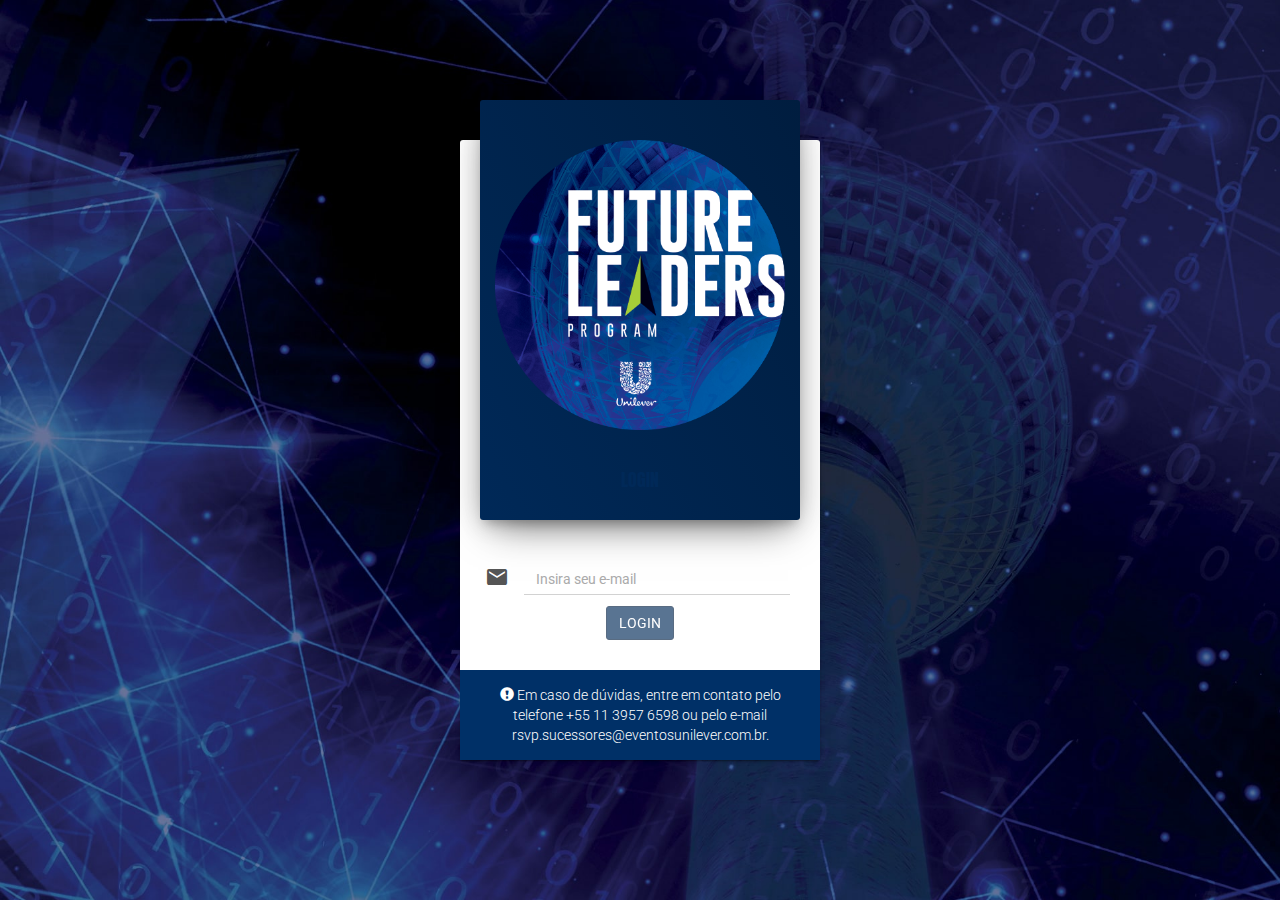
<file: index.html>
<!doctype html> <html ng-app="marcelinhaApp"> <head> <meta charset="utf-8"> <title ng-bind="appTitle"></title> <meta name="description" content=""> <meta name="viewport" content="width=device-width,initial-scale=1,shrink-to-fit=no"> <link rel="apple-touch-icon" sizes="180x180" href="/apple-touch-icon.png"> <link rel="icon" type="image/png" sizes="32x32" href="/favicon-32x32.png"> <link rel="icon" type="image/png" sizes="16x16" href="/favicon-16x16.png"> <link rel="manifest" href="/site.webmanifest"> <link rel="mask-icon" href="/safari-pinned-tab.svg" color="#5bbad5"> <meta name="msapplication-TileColor" content="#ffc40d"> <meta name="theme-color" content="#ffffff"> <link rel="stylesheet" href="styles/vendor.151a0907.css"> <link rel="stylesheet" href="styles/main.27a877dd.css"> </head> <body> <!--[if lte IE 8]>
      <p class="browsehappy">You are using an <strong>outdated</strong> browser. Please <a href="http://browsehappy.com/">upgrade your browser</a> to improve your experience.</p>
    <![endif]--> <ui-view></ui-view> <!-- Google Analytics: change UA-XXXXX-X to be your site's ID --> <script>!function (A, n, g, u, l, a, r) {
      A.GoogleAnalyticsObject = l, A[l] = A[l] || function () {
        (A[l].q = A[l].q || []).push(arguments)
      }, A[l].l = +new Date, a = n.createElement(g),
        r = n.getElementsByTagName(g)[0], a.src = u, r.parentNode.insertBefore(a, r)
    }(window, document, 'script', 'https://www.google-analytics.com/analytics.js', 'ga');

    ga('create', 'UA-XXXXX-X');
    ga('send', 'pageview');</script> <script src="scripts/vendor.7333fac4.js"></script> <script src="scripts/scripts.8ab72ee6.js"></script> <!-- <script>
    if (location.hostname === "localhost" || location.hostname === "127.0.0.1") {
      alert('asdasd')
      document.write('<script src="https://' + (location.host || 'localhost').split(':')[0] + ':9000/livereload.js"></' + 'script>')
    }
  
  </script> --> </body> </html>
</file>
<file: styles/vendor.151a0907.css>
.sk-double-bounce,.sk-rotating-plane{width:40px;height:40px;margin:40px auto}@font-face{font-family:'Glyphicons Halflings';src:url(../fonts/glyphicons-halflings-regular.eot);src:url(../fonts/glyphicons-halflings-regular.eot?#iefix) format('embedded-opentype'),url(../fonts/glyphicons-halflings-regular.woff2) format('woff2'),url(../fonts/glyphicons-halflings-regular.woff) format('woff'),url(../fonts/glyphicons-halflings-regular.ttf) format('truetype'),url(../fonts/glyphicons-halflings-regular.svg#glyphicons_halflingsregular) format('svg')}.glyphicon{position:relative;top:1px;display:inline-block;font-family:'Glyphicons Halflings';font-style:normal;font-weight:400;line-height:1;-webkit-font-smoothing:antialiased;-moz-osx-font-smoothing:grayscale}.glyphicon-asterisk:before{content:"\002a"}.glyphicon-plus:before{content:"\002b"}.glyphicon-eur:before,.glyphicon-euro:before{content:"\20ac"}.glyphicon-minus:before{content:"\2212"}.glyphicon-cloud:before{content:"\2601"}.glyphicon-envelope:before{content:"\2709"}.glyphicon-pencil:before{content:"\270f"}.glyphicon-glass:before{content:"\e001"}.glyphicon-music:before{content:"\e002"}.glyphicon-search:before{content:"\e003"}.glyphicon-heart:before{content:"\e005"}.glyphicon-star:before{content:"\e006"}.glyphicon-star-empty:before{content:"\e007"}.glyphicon-user:before{content:"\e008"}.glyphicon-film:before{content:"\e009"}.glyphicon-th-large:before{content:"\e010"}.glyphicon-th:before{content:"\e011"}.glyphicon-th-list:before{content:"\e012"}.glyphicon-ok:before{content:"\e013"}.glyphicon-remove:before{content:"\e014"}.glyphicon-zoom-in:before{content:"\e015"}.glyphicon-zoom-out:before{content:"\e016"}.glyphicon-off:before{content:"\e017"}.glyphicon-signal:before{content:"\e018"}.glyphicon-cog:before{content:"\e019"}.glyphicon-trash:before{content:"\e020"}.glyphicon-home:before{content:"\e021"}.glyphicon-file:before{content:"\e022"}.glyphicon-time:before{content:"\e023"}.glyphicon-road:before{content:"\e024"}.glyphicon-download-alt:before{content:"\e025"}.glyphicon-download:before{content:"\e026"}.glyphicon-upload:before{content:"\e027"}.glyphicon-inbox:before{content:"\e028"}.glyphicon-play-circle:before{content:"\e029"}.glyphicon-repeat:before{content:"\e030"}.glyphicon-refresh:before{content:"\e031"}.glyphicon-list-alt:before{content:"\e032"}.glyphicon-lock:before{content:"\e033"}.glyphicon-flag:before{content:"\e034"}.glyphicon-headphones:before{content:"\e035"}.glyphicon-volume-off:before{content:"\e036"}.glyphicon-volume-down:before{content:"\e037"}.glyphicon-volume-up:before{content:"\e038"}.glyphicon-qrcode:before{content:"\e039"}.glyphicon-barcode:before{content:"\e040"}.glyphicon-tag:before{content:"\e041"}.glyphicon-tags:before{content:"\e042"}.glyphicon-book:before{content:"\e043"}.glyphicon-bookmark:before{content:"\e044"}.glyphicon-print:before{content:"\e045"}.glyphicon-camera:before{content:"\e046"}.glyphicon-font:before{content:"\e047"}.glyphicon-bold:before{content:"\e048"}.glyphicon-italic:before{content:"\e049"}.glyphicon-text-height:before{content:"\e050"}.glyphicon-text-width:before{content:"\e051"}.glyphicon-align-left:before{content:"\e052"}.glyphicon-align-center:before{content:"\e053"}.glyphicon-align-right:before{content:"\e054"}.glyphicon-align-justify:before{content:"\e055"}.glyphicon-list:before{content:"\e056"}.glyphicon-indent-left:before{content:"\e057"}.glyphicon-indent-right:before{content:"\e058"}.glyphicon-facetime-video:before{content:"\e059"}.glyphicon-picture:before{content:"\e060"}.glyphicon-map-marker:before{content:"\e062"}.glyphicon-adjust:before{content:"\e063"}.glyphicon-tint:before{content:"\e064"}.glyphicon-edit:before{content:"\e065"}.glyphicon-share:before{content:"\e066"}.glyphicon-check:before{content:"\e067"}.glyphicon-move:before{content:"\e068"}.glyphicon-step-backward:before{content:"\e069"}.glyphicon-fast-backward:before{content:"\e070"}.glyphicon-backward:before{content:"\e071"}.glyphicon-play:before{content:"\e072"}.glyphicon-pause:before{content:"\e073"}.glyphicon-stop:before{content:"\e074"}.glyphicon-forward:before{content:"\e075"}.glyphicon-fast-forward:before{content:"\e076"}.glyphicon-step-forward:before{content:"\e077"}.glyphicon-eject:before{content:"\e078"}.glyphicon-chevron-left:before{content:"\e079"}.glyphicon-chevron-right:before{content:"\e080"}.glyphicon-plus-sign:before{content:"\e081"}.glyphicon-minus-sign:before{content:"\e082"}.glyphicon-remove-sign:before{content:"\e083"}.glyphicon-ok-sign:before{content:"\e084"}.glyphicon-question-sign:before{content:"\e085"}.glyphicon-info-sign:before{content:"\e086"}.glyphicon-screenshot:before{content:"\e087"}.glyphicon-remove-circle:before{content:"\e088"}.glyphicon-ok-circle:before{content:"\e089"}.glyphicon-ban-circle:before{content:"\e090"}.glyphicon-arrow-left:before{content:"\e091"}.glyphicon-arrow-right:before{content:"\e092"}.glyphicon-arrow-up:before{content:"\e093"}.glyphicon-arrow-down:before{content:"\e094"}.glyphicon-share-alt:before{content:"\e095"}.glyphicon-resize-full:before{content:"\e096"}.glyphicon-resize-small:before{content:"\e097"}.glyphicon-exclamation-sign:before{content:"\e101"}.glyphicon-gift:before{content:"\e102"}.glyphicon-leaf:before{content:"\e103"}.glyphicon-fire:before{content:"\e104"}.glyphicon-eye-open:before{content:"\e105"}.glyphicon-eye-close:before{content:"\e106"}.glyphicon-warning-sign:before{content:"\e107"}.glyphicon-plane:before{content:"\e108"}.glyphicon-calendar:before{content:"\e109"}.glyphicon-random:before{content:"\e110"}.glyphicon-comment:before{content:"\e111"}.glyphicon-magnet:before{content:"\e112"}.glyphicon-chevron-up:before{content:"\e113"}.glyphicon-chevron-down:before{content:"\e114"}.glyphicon-retweet:before{content:"\e115"}.glyphicon-shopping-cart:before{content:"\e116"}.glyphicon-folder-close:before{content:"\e117"}.glyphicon-folder-open:before{content:"\e118"}.glyphicon-resize-vertical:before{content:"\e119"}.glyphicon-resize-horizontal:before{content:"\e120"}.glyphicon-hdd:before{content:"\e121"}.glyphicon-bullhorn:before{content:"\e122"}.glyphicon-bell:before{content:"\e123"}.glyphicon-certificate:before{content:"\e124"}.glyphicon-thumbs-up:before{content:"\e125"}.glyphicon-thumbs-down:before{content:"\e126"}.glyphicon-hand-right:before{content:"\e127"}.glyphicon-hand-left:before{content:"\e128"}.glyphicon-hand-up:before{content:"\e129"}.glyphicon-hand-down:before{content:"\e130"}.glyphicon-circle-arrow-right:before{content:"\e131"}.glyphicon-circle-arrow-left:before{content:"\e132"}.glyphicon-circle-arrow-up:before{content:"\e133"}.glyphicon-circle-arrow-down:before{content:"\e134"}.glyphicon-globe:before{content:"\e135"}.glyphicon-wrench:before{content:"\e136"}.glyphicon-tasks:before{content:"\e137"}.glyphicon-filter:before{content:"\e138"}.glyphicon-briefcase:before{content:"\e139"}.glyphicon-fullscreen:before{content:"\e140"}.glyphicon-dashboard:before{content:"\e141"}.glyphicon-paperclip:before{content:"\e142"}.glyphicon-heart-empty:before{content:"\e143"}.glyphicon-link:before{content:"\e144"}.glyphicon-phone:before{content:"\e145"}.glyphicon-pushpin:before{content:"\e146"}.glyphicon-usd:before{content:"\e148"}.glyphicon-gbp:before{content:"\e149"}.glyphicon-sort:before{content:"\e150"}.glyphicon-sort-by-alphabet:before{content:"\e151"}.glyphicon-sort-by-alphabet-alt:before{content:"\e152"}.glyphicon-sort-by-order:before{content:"\e153"}.glyphicon-sort-by-order-alt:before{content:"\e154"}.glyphicon-sort-by-attributes:before{content:"\e155"}.glyphicon-sort-by-attributes-alt:before{content:"\e156"}.glyphicon-unchecked:before{content:"\e157"}.glyphicon-expand:before{content:"\e158"}.glyphicon-collapse-down:before{content:"\e159"}.glyphicon-collapse-up:before{content:"\e160"}.glyphicon-log-in:before{content:"\e161"}.glyphicon-flash:before{content:"\e162"}.glyphicon-log-out:before{content:"\e163"}.glyphicon-new-window:before{content:"\e164"}.glyphicon-record:before{content:"\e165"}.glyphicon-save:before{content:"\e166"}.glyphicon-open:before{content:"\e167"}.glyphicon-saved:before{content:"\e168"}.glyphicon-import:before{content:"\e169"}.glyphicon-export:before{content:"\e170"}.glyphicon-send:before{content:"\e171"}.glyphicon-floppy-disk:before{content:"\e172"}.glyphicon-floppy-saved:before{content:"\e173"}.glyphicon-floppy-remove:before{content:"\e174"}.glyphicon-floppy-save:before{content:"\e175"}.glyphicon-floppy-open:before{content:"\e176"}.glyphicon-credit-card:before{content:"\e177"}.glyphicon-transfer:before{content:"\e178"}.glyphicon-cutlery:before{content:"\e179"}.glyphicon-header:before{content:"\e180"}.glyphicon-compressed:before{content:"\e181"}.glyphicon-earphone:before{content:"\e182"}.glyphicon-phone-alt:before{content:"\e183"}.glyphicon-tower:before{content:"\e184"}.glyphicon-stats:before{content:"\e185"}.glyphicon-sd-video:before{content:"\e186"}.glyphicon-hd-video:before{content:"\e187"}.glyphicon-subtitles:before{content:"\e188"}.glyphicon-sound-stereo:before{content:"\e189"}.glyphicon-sound-dolby:before{content:"\e190"}.glyphicon-sound-5-1:before{content:"\e191"}.glyphicon-sound-6-1:before{content:"\e192"}.glyphicon-sound-7-1:before{content:"\e193"}.glyphicon-copyright-mark:before{content:"\e194"}.glyphicon-registration-mark:before{content:"\e195"}.glyphicon-cloud-download:before{content:"\e197"}.glyphicon-cloud-upload:before{content:"\e198"}.glyphicon-tree-conifer:before{content:"\e199"}.glyphicon-tree-deciduous:before{content:"\e200"}.glyphicon-cd:before{content:"\e201"}.glyphicon-save-file:before{content:"\e202"}.glyphicon-open-file:before{content:"\e203"}.glyphicon-level-up:before{content:"\e204"}.glyphicon-copy:before{content:"\e205"}.glyphicon-paste:before{content:"\e206"}.glyphicon-alert:before{content:"\e209"}.glyphicon-equalizer:before{content:"\e210"}.glyphicon-king:before{content:"\e211"}.glyphicon-queen:before{content:"\e212"}.glyphicon-pawn:before{content:"\e213"}.glyphicon-bishop:before{content:"\e214"}.glyphicon-knight:before{content:"\e215"}.glyphicon-baby-formula:before{content:"\e216"}.glyphicon-tent:before{content:"\26fa"}.glyphicon-blackboard:before{content:"\e218"}.glyphicon-bed:before{content:"\e219"}.glyphicon-apple:before{content:"\f8ff"}.glyphicon-erase:before{content:"\e221"}.glyphicon-hourglass:before{content:"\231b"}.glyphicon-lamp:before{content:"\e223"}.glyphicon-duplicate:before{content:"\e224"}.glyphicon-piggy-bank:before{content:"\e225"}.glyphicon-scissors:before{content:"\e226"}.glyphicon-bitcoin:before,.glyphicon-btc:before,.glyphicon-xbt:before{content:"\e227"}.glyphicon-jpy:before,.glyphicon-yen:before{content:"\00a5"}.glyphicon-rub:before,.glyphicon-ruble:before{content:"\20bd"}.glyphicon-scale:before{content:"\e230"}.glyphicon-ice-lolly:before{content:"\e231"}.glyphicon-ice-lolly-tasted:before{content:"\e232"}.glyphicon-education:before{content:"\e233"}.glyphicon-option-horizontal:before{content:"\e234"}.glyphicon-option-vertical:before{content:"\e235"}.glyphicon-menu-hamburger:before{content:"\e236"}.glyphicon-modal-window:before{content:"\e237"}.glyphicon-oil:before{content:"\e238"}.glyphicon-grain:before{content:"\e239"}.glyphicon-sunglasses:before{content:"\e240"}.glyphicon-text-size:before{content:"\e241"}.glyphicon-text-color:before{content:"\e242"}.glyphicon-text-background:before{content:"\e243"}.glyphicon-object-align-top:before{content:"\e244"}.glyphicon-object-align-bottom:before{content:"\e245"}.glyphicon-object-align-horizontal:before{content:"\e246"}.glyphicon-object-align-left:before{content:"\e247"}.glyphicon-object-align-vertical:before{content:"\e248"}.glyphicon-object-align-right:before{content:"\e249"}.glyphicon-triangle-right:before{content:"\e250"}.glyphicon-triangle-left:before{content:"\e251"}.glyphicon-triangle-bottom:before{content:"\e252"}.glyphicon-triangle-top:before{content:"\e253"}.glyphicon-console:before{content:"\e254"}.glyphicon-superscript:before{content:"\e255"}.glyphicon-subscript:before{content:"\e256"}.glyphicon-menu-left:before{content:"\e257"}.glyphicon-menu-right:before{content:"\e258"}.glyphicon-menu-down:before{content:"\e259"}.glyphicon-menu-up:before{content:"\e260"}.sk-rotating-plane{background-color:#333;-webkit-animation:sk-rotatePlane 1.2s infinite ease-in-out;animation:sk-rotatePlane 1.2s infinite ease-in-out}@-webkit-keyframes sk-rotatePlane{0%{-webkit-transform:perspective(120px) rotateX(0) rotateY(0);transform:perspective(120px) rotateX(0) rotateY(0)}50%{-webkit-transform:perspective(120px) rotateX(-180.1deg) rotateY(0);transform:perspective(120px) rotateX(-180.1deg) rotateY(0)}100%{-webkit-transform:perspective(120px) rotateX(-180deg) rotateY(-179.9deg);transform:perspective(120px) rotateX(-180deg) rotateY(-179.9deg)}}@keyframes sk-rotatePlane{0%{-webkit-transform:perspective(120px) rotateX(0) rotateY(0);transform:perspective(120px) rotateX(0) rotateY(0)}50%{-webkit-transform:perspective(120px) rotateX(-180.1deg) rotateY(0);transform:perspective(120px) rotateX(-180.1deg) rotateY(0)}100%{-webkit-transform:perspective(120px) rotateX(-180deg) rotateY(-179.9deg);transform:perspective(120px) rotateX(-180deg) rotateY(-179.9deg)}}.sk-double-bounce{position:relative}.sk-double-bounce .sk-child{width:100%;height:100%;border-radius:50%;background-color:#333;opacity:.6;position:absolute;top:0;left:0;-webkit-animation:sk-doubleBounce 2s infinite ease-in-out;animation:sk-doubleBounce 2s infinite ease-in-out}.sk-chasing-dots .sk-child,.sk-spinner-pulse,.sk-three-bounce .sk-child{background-color:#333;border-radius:100%}.sk-double-bounce .sk-double-bounce2{-webkit-animation-delay:-1s;animation-delay:-1s}@-webkit-keyframes sk-doubleBounce{0%,100%{-webkit-transform:scale(0);transform:scale(0)}50%{-webkit-transform:scale(1);transform:scale(1)}}@keyframes sk-doubleBounce{0%,100%{-webkit-transform:scale(0);transform:scale(0)}50%{-webkit-transform:scale(1);transform:scale(1)}}.sk-wave{margin:40px auto;width:50px;height:40px;text-align:center;font-size:10px}.sk-wave .sk-rect{background-color:#333;height:100%;width:6px;display:inline-block;-webkit-animation:sk-waveStretchDelay 1.2s infinite ease-in-out;animation:sk-waveStretchDelay 1.2s infinite ease-in-out}.sk-wave .sk-rect1{-webkit-animation-delay:-1.2s;animation-delay:-1.2s}.sk-wave .sk-rect2{-webkit-animation-delay:-1.1s;animation-delay:-1.1s}.sk-wave .sk-rect3{-webkit-animation-delay:-1s;animation-delay:-1s}.sk-wave .sk-rect4{-webkit-animation-delay:-.9s;animation-delay:-.9s}.sk-wave .sk-rect5{-webkit-animation-delay:-.8s;animation-delay:-.8s}@-webkit-keyframes sk-waveStretchDelay{0%,100%,40%{-webkit-transform:scaleY(.4);transform:scaleY(.4)}20%{-webkit-transform:scaleY(1);transform:scaleY(1)}}@keyframes sk-waveStretchDelay{0%,100%,40%{-webkit-transform:scaleY(.4);transform:scaleY(.4)}20%{-webkit-transform:scaleY(1);transform:scaleY(1)}}.sk-wandering-cubes{margin:40px auto;width:40px;height:40px;position:relative}.sk-wandering-cubes .sk-cube{background-color:#333;width:10px;height:10px;position:absolute;top:0;left:0;-webkit-animation:sk-wanderingCube 1.8s ease-in-out -1.8s infinite both;animation:sk-wanderingCube 1.8s ease-in-out -1.8s infinite both}.sk-chasing-dots,.sk-spinner-pulse{width:40px;height:40px;margin:40px auto}.sk-wandering-cubes .sk-cube2{-webkit-animation-delay:-.9s;animation-delay:-.9s}@-webkit-keyframes sk-wanderingCube{0%{-webkit-transform:rotate(0);transform:rotate(0)}25%{-webkit-transform:translateX(30px) rotate(-90deg) scale(.5);transform:translateX(30px) rotate(-90deg) scale(.5)}50%{-webkit-transform:translateX(30px) translateY(30px) rotate(-179deg);transform:translateX(30px) translateY(30px) rotate(-179deg)}50.1%{-webkit-transform:translateX(30px) translateY(30px) rotate(-180deg);transform:translateX(30px) translateY(30px) rotate(-180deg)}75%{-webkit-transform:translateX(0) translateY(30px) rotate(-270deg) scale(.5);transform:translateX(0) translateY(30px) rotate(-270deg) scale(.5)}100%{-webkit-transform:rotate(-360deg);transform:rotate(-360deg)}}@keyframes sk-wanderingCube{0%{-webkit-transform:rotate(0);transform:rotate(0)}25%{-webkit-transform:translateX(30px) rotate(-90deg) scale(.5);transform:translateX(30px) rotate(-90deg) scale(.5)}50%{-webkit-transform:translateX(30px) translateY(30px) rotate(-179deg);transform:translateX(30px) translateY(30px) rotate(-179deg)}50.1%{-webkit-transform:translateX(30px) translateY(30px) rotate(-180deg);transform:translateX(30px) translateY(30px) rotate(-180deg)}75%{-webkit-transform:translateX(0) translateY(30px) rotate(-270deg) scale(.5);transform:translateX(0) translateY(30px) rotate(-270deg) scale(.5)}100%{-webkit-transform:rotate(-360deg);transform:rotate(-360deg)}}.sk-spinner-pulse{-webkit-animation:sk-pulseScaleOut 1s infinite ease-in-out;animation:sk-pulseScaleOut 1s infinite ease-in-out}@-webkit-keyframes sk-pulseScaleOut{0%{-webkit-transform:scale(0);transform:scale(0)}100%{-webkit-transform:scale(1);transform:scale(1);opacity:0}}@keyframes sk-pulseScaleOut{0%{-webkit-transform:scale(0);transform:scale(0)}100%{-webkit-transform:scale(1);transform:scale(1);opacity:0}}.sk-chasing-dots{position:relative;text-align:center;-webkit-animation:sk-chasingDotsRotate 2s infinite linear;animation:sk-chasingDotsRotate 2s infinite linear}.sk-chasing-dots .sk-child{width:60%;height:60%;display:inline-block;position:absolute;top:0;-webkit-animation:sk-chasingDotsBounce 2s infinite ease-in-out;animation:sk-chasingDotsBounce 2s infinite ease-in-out}.sk-chasing-dots .sk-dot2{top:auto;bottom:0;-webkit-animation-delay:-1s;animation-delay:-1s}@-webkit-keyframes sk-chasingDotsRotate{100%{-webkit-transform:rotate(360deg);transform:rotate(360deg)}}@keyframes sk-chasingDotsRotate{100%{-webkit-transform:rotate(360deg);transform:rotate(360deg)}}@-webkit-keyframes sk-chasingDotsBounce{0%,100%{-webkit-transform:scale(0);transform:scale(0)}50%{-webkit-transform:scale(1);transform:scale(1)}}@keyframes sk-chasingDotsBounce{0%,100%{-webkit-transform:scale(0);transform:scale(0)}50%{-webkit-transform:scale(1);transform:scale(1)}}.sk-three-bounce{margin:40px auto;width:80px;text-align:center}.sk-three-bounce .sk-child{width:20px;height:20px;display:inline-block;-webkit-animation:sk-three-bounce 1.4s ease-in-out 0s infinite both;animation:sk-three-bounce 1.4s ease-in-out 0s infinite both}.sk-circle .sk-child:before,.sk-fading-circle .sk-circle:before{display:block;border-radius:100%;content:'';background-color:#333}.sk-three-bounce .sk-bounce1{-webkit-animation-delay:-.32s;animation-delay:-.32s}.sk-three-bounce .sk-bounce2{-webkit-animation-delay:-.16s;animation-delay:-.16s}@-webkit-keyframes sk-three-bounce{0%,100%,80%{-webkit-transform:scale(0);transform:scale(0)}40%{-webkit-transform:scale(1);transform:scale(1)}}@keyframes sk-three-bounce{0%,100%,80%{-webkit-transform:scale(0);transform:scale(0)}40%{-webkit-transform:scale(1);transform:scale(1)}}.sk-circle{margin:40px auto;width:40px;height:40px;position:relative}.sk-circle .sk-child{width:100%;height:100%;position:absolute;left:0;top:0}.sk-circle .sk-child:before{margin:0 auto;width:15%;height:15%;-webkit-animation:sk-circleBounceDelay 1.2s infinite ease-in-out both;animation:sk-circleBounceDelay 1.2s infinite ease-in-out both}.sk-circle .sk-circle2{-webkit-transform:rotate(30deg);-ms-transform:rotate(30deg);transform:rotate(30deg)}.sk-circle .sk-circle3{-webkit-transform:rotate(60deg);-ms-transform:rotate(60deg);transform:rotate(60deg)}.sk-circle .sk-circle4{-webkit-transform:rotate(90deg);-ms-transform:rotate(90deg);transform:rotate(90deg)}.sk-circle .sk-circle5{-webkit-transform:rotate(120deg);-ms-transform:rotate(120deg);transform:rotate(120deg)}.sk-circle .sk-circle6{-webkit-transform:rotate(150deg);-ms-transform:rotate(150deg);transform:rotate(150deg)}.sk-circle .sk-circle7{-webkit-transform:rotate(180deg);-ms-transform:rotate(180deg);transform:rotate(180deg)}.sk-circle .sk-circle8{-webkit-transform:rotate(210deg);-ms-transform:rotate(210deg);transform:rotate(210deg)}.sk-circle .sk-circle9{-webkit-transform:rotate(240deg);-ms-transform:rotate(240deg);transform:rotate(240deg)}.sk-circle .sk-circle10{-webkit-transform:rotate(270deg);-ms-transform:rotate(270deg);transform:rotate(270deg)}.sk-circle .sk-circle11{-webkit-transform:rotate(300deg);-ms-transform:rotate(300deg);transform:rotate(300deg)}.sk-circle .sk-circle12{-webkit-transform:rotate(330deg);-ms-transform:rotate(330deg);transform:rotate(330deg)}.sk-circle .sk-circle2:before{-webkit-animation-delay:-1.1s;animation-delay:-1.1s}.sk-circle .sk-circle3:before{-webkit-animation-delay:-1s;animation-delay:-1s}.sk-circle .sk-circle4:before{-webkit-animation-delay:-.9s;animation-delay:-.9s}.sk-circle .sk-circle5:before{-webkit-animation-delay:-.8s;animation-delay:-.8s}.sk-circle .sk-circle6:before{-webkit-animation-delay:-.7s;animation-delay:-.7s}.sk-circle .sk-circle7:before{-webkit-animation-delay:-.6s;animation-delay:-.6s}.sk-circle .sk-circle8:before{-webkit-animation-delay:-.5s;animation-delay:-.5s}.sk-circle .sk-circle9:before{-webkit-animation-delay:-.4s;animation-delay:-.4s}.sk-circle .sk-circle10:before{-webkit-animation-delay:-.3s;animation-delay:-.3s}.sk-circle .sk-circle11:before{-webkit-animation-delay:-.2s;animation-delay:-.2s}.sk-circle .sk-circle12:before{-webkit-animation-delay:-.1s;animation-delay:-.1s}@-webkit-keyframes sk-circleBounceDelay{0%,100%,80%{-webkit-transform:scale(0);transform:scale(0)}40%{-webkit-transform:scale(1);transform:scale(1)}}@keyframes sk-circleBounceDelay{0%,100%,80%{-webkit-transform:scale(0);transform:scale(0)}40%{-webkit-transform:scale(1);transform:scale(1)}}.sk-cube-grid{width:40px;height:40px;margin:40px auto}.sk-cube-grid .sk-cube{width:33.33%;height:33.33%;background-color:#333;float:left;-webkit-animation:sk-cubeGridScaleDelay 1.3s infinite ease-in-out;animation:sk-cubeGridScaleDelay 1.3s infinite ease-in-out}.sk-cube-grid .sk-cube1{-webkit-animation-delay:.2s;animation-delay:.2s}.sk-cube-grid .sk-cube2{-webkit-animation-delay:.3s;animation-delay:.3s}.sk-cube-grid .sk-cube3{-webkit-animation-delay:.4s;animation-delay:.4s}.sk-cube-grid .sk-cube4{-webkit-animation-delay:.1s;animation-delay:.1s}.sk-cube-grid .sk-cube5{-webkit-animation-delay:.2s;animation-delay:.2s}.sk-cube-grid .sk-cube6{-webkit-animation-delay:.3s;animation-delay:.3s}.sk-cube-grid .sk-cube7{-webkit-animation-delay:0ms;animation-delay:0ms}.sk-cube-grid .sk-cube8{-webkit-animation-delay:.1s;animation-delay:.1s}.sk-cube-grid .sk-cube9{-webkit-animation-delay:.2s;animation-delay:.2s}@-webkit-keyframes sk-cubeGridScaleDelay{0%,100%,70%{-webkit-transform:scale3D(1,1,1);transform:scale3D(1,1,1)}35%{-webkit-transform:scale3D(0,0,1);transform:scale3D(0,0,1)}}@keyframes sk-cubeGridScaleDelay{0%,100%,70%{-webkit-transform:scale3D(1,1,1);transform:scale3D(1,1,1)}35%{-webkit-transform:scale3D(0,0,1);transform:scale3D(0,0,1)}}.sk-fading-circle{margin:40px auto;width:40px;height:40px;position:relative}.sk-fading-circle .sk-circle{width:100%;height:100%;position:absolute;left:0;top:0}.sk-fading-circle .sk-circle:before{margin:0 auto;width:15%;height:15%;-webkit-animation:sk-circleFadeDelay 1.2s infinite ease-in-out both;animation:sk-circleFadeDelay 1.2s infinite ease-in-out both}.sk-fading-circle .sk-circle2{-webkit-transform:rotate(30deg);-ms-transform:rotate(30deg);transform:rotate(30deg)}.sk-fading-circle .sk-circle3{-webkit-transform:rotate(60deg);-ms-transform:rotate(60deg);transform:rotate(60deg)}.sk-fading-circle .sk-circle4{-webkit-transform:rotate(90deg);-ms-transform:rotate(90deg);transform:rotate(90deg)}.sk-fading-circle .sk-circle5{-webkit-transform:rotate(120deg);-ms-transform:rotate(120deg);transform:rotate(120deg)}.sk-fading-circle .sk-circle6{-webkit-transform:rotate(150deg);-ms-transform:rotate(150deg);transform:rotate(150deg)}.sk-fading-circle .sk-circle7{-webkit-transform:rotate(180deg);-ms-transform:rotate(180deg);transform:rotate(180deg)}.sk-fading-circle .sk-circle8{-webkit-transform:rotate(210deg);-ms-transform:rotate(210deg);transform:rotate(210deg)}.sk-fading-circle .sk-circle9{-webkit-transform:rotate(240deg);-ms-transform:rotate(240deg);transform:rotate(240deg)}.sk-fading-circle .sk-circle10{-webkit-transform:rotate(270deg);-ms-transform:rotate(270deg);transform:rotate(270deg)}.sk-fading-circle .sk-circle11{-webkit-transform:rotate(300deg);-ms-transform:rotate(300deg);transform:rotate(300deg)}.sk-fading-circle .sk-circle12{-webkit-transform:rotate(330deg);-ms-transform:rotate(330deg);transform:rotate(330deg)}.sk-fading-circle .sk-circle2:before{-webkit-animation-delay:-1.1s;animation-delay:-1.1s}.sk-fading-circle .sk-circle3:before{-webkit-animation-delay:-1s;animation-delay:-1s}.sk-fading-circle .sk-circle4:before{-webkit-animation-delay:-.9s;animation-delay:-.9s}.sk-fading-circle .sk-circle5:before{-webkit-animation-delay:-.8s;animation-delay:-.8s}.sk-fading-circle .sk-circle6:before{-webkit-animation-delay:-.7s;animation-delay:-.7s}.sk-fading-circle .sk-circle7:before{-webkit-animation-delay:-.6s;animation-delay:-.6s}.sk-fading-circle .sk-circle8:before{-webkit-animation-delay:-.5s;animation-delay:-.5s}.sk-fading-circle .sk-circle9:before{-webkit-animation-delay:-.4s;animation-delay:-.4s}.sk-fading-circle .sk-circle10:before{-webkit-animation-delay:-.3s;animation-delay:-.3s}.sk-fading-circle .sk-circle11:before{-webkit-animation-delay:-.2s;animation-delay:-.2s}.sk-fading-circle .sk-circle12:before{-webkit-animation-delay:-.1s;animation-delay:-.1s}@-webkit-keyframes sk-circleFadeDelay{0%,100%,39%{opacity:0}40%{opacity:1}}@keyframes sk-circleFadeDelay{0%,100%,39%{opacity:0}40%{opacity:1}}.sk-folding-cube{margin:40px auto;width:40px;height:40px;position:relative;-webkit-transform:rotateZ(45deg);transform:rotateZ(45deg)}.sk-folding-cube .sk-cube{float:left;width:50%;height:50%;position:relative;-webkit-transform:scale(1.1);-ms-transform:scale(1.1);transform:scale(1.1)}.sk-folding-cube .sk-cube:before{content:'';position:absolute;top:0;left:0;width:100%;height:100%;background-color:#333;-webkit-animation:sk-foldCubeAngle 2.4s infinite linear both;animation:sk-foldCubeAngle 2.4s infinite linear both;-webkit-transform-origin:100% 100%;-ms-transform-origin:100% 100%;transform-origin:100% 100%}.sk-folding-cube .sk-cube2{-webkit-transform:scale(1.1) rotateZ(90deg);transform:scale(1.1) rotateZ(90deg)}.sk-folding-cube .sk-cube3{-webkit-transform:scale(1.1) rotateZ(180deg);transform:scale(1.1) rotateZ(180deg)}.sk-folding-cube .sk-cube4{-webkit-transform:scale(1.1) rotateZ(270deg);transform:scale(1.1) rotateZ(270deg)}.sk-folding-cube .sk-cube2:before{-webkit-animation-delay:.3s;animation-delay:.3s}.sk-folding-cube .sk-cube3:before{-webkit-animation-delay:.6s;animation-delay:.6s}.sk-folding-cube .sk-cube4:before{-webkit-animation-delay:.9s;animation-delay:.9s}@-webkit-keyframes sk-foldCubeAngle{0%,10%{-webkit-transform:perspective(140px) rotateX(-180deg);transform:perspective(140px) rotateX(-180deg);opacity:0}25%,75%{-webkit-transform:perspective(140px) rotateX(0);transform:perspective(140px) rotateX(0);opacity:1}100%,90%{-webkit-transform:perspective(140px) rotateY(180deg);transform:perspective(140px) rotateY(180deg);opacity:0}}@keyframes sk-foldCubeAngle{0%,10%{-webkit-transform:perspective(140px) rotateX(-180deg);transform:perspective(140px) rotateX(-180deg);opacity:0}25%,75%{-webkit-transform:perspective(140px) rotateX(0);transform:perspective(140px) rotateX(0);opacity:1}100%,90%{-webkit-transform:perspective(140px) rotateY(180deg);transform:perspective(140px) rotateY(180deg);opacity:0}}/*! lightslider - v1.1.3 - 2015-04-14
* https://github.com/sachinchoolur/lightslider
* Copyright (c) 2015 Sachin N; Licensed MIT */.lSSlideWrapper,.lSSlideWrapper .lSFade{position:relative}.lSSlideWrapper .lSSlide,.lSSlideWrapper.usingCss .lSFade>*{-webkit-transition-timing-function:inherit!important;transition-timing-function:inherit!important;-webkit-transition-duration:inherit!important;transition-duration:inherit!important}.lSSlideOuter,.lSSlideOuter .lSPager.lSGallery{-khtml-user-select:none;-moz-user-select:none;-ms-user-select:none;-webkit-touch-callout:none;-webkit-user-select:none;user-select:none;overflow:hidden}.lSSlideOuter .lSPager.lSGallery:after,.lSSlideWrapper>.lightSlider:after{clear:both}.lightSlider:after,.lightSlider:before{content:" ";display:table}.lightSlider{overflow:hidden;margin:0}.lSSlideWrapper{max-width:100%;overflow:hidden}.lSSlideWrapper .lSSlide{-webkit-transform:translate(0,0);-ms-transform:translate(0,0);transform:translate(0,0);-webkit-transition:all 1s;-webkit-transition-property:-webkit-transform,height;-moz-transition-property:-moz-transform,height;transition-property:transform,height}.lSSlideWrapper .lSFade>*{position:absolute!important;top:0;left:0;z-index:9;margin-right:0;width:100%}.lSSlideWrapper.usingCss .lSFade>*{opacity:0;-webkit-transition-delay:0s;transition-delay:0s;-webkit-transition-property:opacity;transition-property:opacity}.lSSlideWrapper .lSFade>.active{z-index:10}.lSSlideWrapper.usingCss .lSFade>.active{opacity:1}.lSSlideOuter .lSPager.lSpg{margin:10px 0 0;padding:0;text-align:center}.lSSlideOuter .lSPager.lSpg>li{cursor:pointer;display:inline-block;padding:0 5px}.lSSlideOuter .lSPager.lSpg>li a{background-color:#222;border-radius:30px;display:inline-block;height:8px;overflow:hidden;text-indent:-999em;width:8px;position:relative;z-index:99;-webkit-transition:all .5s linear 0s;transition:all .5s linear 0s}.lSSlideOuter .lSPager.lSpg>li.active a,.lSSlideOuter .lSPager.lSpg>li:hover a{background-color:#428bca}.lSSlideOuter .media{opacity:.8}.lSSlideOuter .media.active{opacity:1}.lSSlideOuter .lSPager.lSGallery{list-style:none;padding-left:0;margin:0;transform:translate3d(0,0,0);-moz-transform:translate3d(0,0,0);-ms-transform:translate3d(0,0,0);-webkit-transform:translate3d(0,0,0);-o-transform:translate3d(0,0,0);-webkit-transition-property:-webkit-transform;-moz-transition-property:-moz-transform}.lSSlideOuter .lSPager.lSGallery li{overflow:hidden;-webkit-transition:border-radius .12s linear 0s .35s linear 0s;transition:border-radius .12s linear 0s .35s linear 0s}.lSSlideOuter .lSPager.lSGallery li.active,.lSSlideOuter .lSPager.lSGallery li:hover{border-radius:5px}.lSSlideOuter .lSPager.lSGallery img{display:block;height:auto;max-width:100%}.lSSlideOuter .lSPager.lSGallery:after,.lSSlideOuter .lSPager.lSGallery:before{content:" ";display:table}.lSAction>a{width:32px;display:block;top:50%;height:32px;background-image:url(../img/controls.png);cursor:pointer;position:absolute;z-index:99;margin-top:-16px;opacity:.5;-webkit-transition:opacity .35s linear 0s;transition:opacity .35s linear 0s}.lSAction>a:hover{opacity:1}.lSAction>.lSPrev{background-position:0 0;left:10px}.lSAction>.lSNext{background-position:-32px 0;right:10px}.lSAction>a.disabled{pointer-events:none}.cS-hidden{height:1px;opacity:0;filter:alpha(opacity=0);overflow:hidden}.lSSlideOuter.vertical{position:relative}.lSSlideOuter.vertical.noPager{padding-right:0!important}.lSSlideOuter.vertical .lSGallery{position:absolute!important;right:0;top:0}.lSSlideOuter.vertical .lightSlider>*{width:100%!important;max-width:none!important}.lSSlideOuter.vertical .lSAction>a{left:50%;margin-left:-14px;margin-top:0}.lSSlideOuter.vertical .lSAction>.lSNext{background-position:31px -31px;bottom:10px;top:auto}.lSSlideOuter.vertical .lSAction>.lSPrev{background-position:0 -31px;bottom:auto;top:10px}.lSSlideOuter.lSrtl{direction:rtl}.lSSlideOuter .lSPager,.lSSlideOuter .lightSlider{padding-left:0;list-style:none}.lSSlideOuter.lSrtl .lSPager,.lSSlideOuter.lSrtl .lightSlider{padding-right:0}.lSSlideOuter .lSGallery li,.lSSlideOuter .lightSlider>*{float:left}.lSSlideOuter.lSrtl .lSGallery li,.lSSlideOuter.lSrtl .lightSlider>*{float:right!important}@-webkit-keyframes rightEnd{0%,100%{left:0}50%{left:-15px}}@keyframes rightEnd{0%,100%{left:0}50%{left:-15px}}@-webkit-keyframes topEnd{0%,100%{top:0}50%{top:-15px}}@keyframes topEnd{0%,100%{top:0}50%{top:-15px}}@-webkit-keyframes leftEnd{0%,100%{left:0}50%{left:15px}}@keyframes leftEnd{0%,100%{left:0}50%{left:15px}}@-webkit-keyframes bottomEnd{0%,100%{bottom:0}50%{bottom:-15px}}@keyframes bottomEnd{0%,100%{bottom:0}50%{bottom:-15px}}.lSSlideOuter .rightEnd{-webkit-animation:rightEnd .3s;animation:rightEnd .3s;position:relative}.lSSlideOuter .leftEnd{-webkit-animation:leftEnd .3s;animation:leftEnd .3s;position:relative}.lSSlideOuter.vertical .rightEnd{-webkit-animation:topEnd .3s;animation:topEnd .3s;position:relative}.lSSlideOuter.vertical .leftEnd{-webkit-animation:bottomEnd .3s;animation:bottomEnd .3s;position:relative}.lSSlideOuter.lSrtl .rightEnd{-webkit-animation:leftEnd .3s;animation:leftEnd .3s;position:relative}.lSSlideOuter.lSrtl .leftEnd{-webkit-animation:rightEnd .3s;animation:rightEnd .3s;position:relative}.lightSlider.lsGrab>*{cursor:-webkit-grab;cursor:-moz-grab;cursor:-o-grab;cursor:-ms-grab;cursor:grab}.lightSlider.lsGrabbing>*{cursor:move;cursor:-webkit-grabbing;cursor:-moz-grabbing;cursor:-o-grabbing;cursor:-ms-grabbing;cursor:grabbing}
</file>
<file: styles/main.27a877dd.css>
@charset "UTF-8";@import url(https://fonts.googleapis.com/css?family=Cabin|Material+Icons);/*! =========================================================
 *
 * Material Kit Free - V1.1.0
 *
 * =========================================================
 *
 *
 *                       _oo0oo_
 *                      o8888888o
 *                      88" . "88
 *                      (| -_- |)
 *                      0\  =  /0
 *                    ___/`---'\___
 *                  .' \|     |// '.
 *                 / \|||  :  |||// \
 *                / _||||| -:- |||||- \
 *               |   | \\  -  /// |   |
 *               | \_|  ''\---/''  |_/ |
 *               \  .-\__  '-'  ___/-. /
 *             ___'. .'  /--.--\  `. .'___
 *          ."" '<  `.___\_<|>_/___.' >' "".
 *         | | :  `- \`.;`\ _ /`;.`/ - ` : | |
 *         \  \ `_.   \_ __\ /__ _/   .-` /  /
 *     =====`-.____`.___ \_____/___.-`___.-'=====
 *                       `=---='
 *
 *     ~~~~~~~~~~~~~~~~~~~~~~~~~~~~~~~~~~~~~~~~~~~
 *
 *               Buddha Bless:  "No Bugs"
 *
 * ========================================================= */@import url(https://fonts.googleapis.com/css?family=Anton&display=swap);@import url(https://fonts.googleapis.com/css?family=Roboto);footer ul li a,footer ul li a:hover{text-decoration:none}.btn:active,.btn:active:focus,.btn:focus,.navbar .navbar-nav>li>a.btn:active,.navbar .navbar-nav>li>a.btn:active:focus,.navbar .navbar-nav>li>a.btn:focus,:focus{outline:0}.btn .material-icons,.checkbox .checkbox-material,.togglebutton,a .material-icons,a:focus .material-icons,a:hover .material-icons,img{vertical-align:middle}.fa,.glyphicon{-moz-osx-font-smoothing:grayscale}.navbar-fixed-bottom .navbar-collapse,.navbar-fixed-top .navbar-collapse,.pre-scrollable{max-height:340px}body.inverse{background:#333}body.inverse,body.inverse .form-control{color:#fff}body.inverse .card,body.inverse .card .form-control,body.inverse .modal,body.inverse .modal .form-control,body.inverse .panel-default,body.inverse .panel-default .form-control{background-color:initial;color:initial}.life-of-material-kit{background:#FFF}.h1,.h2,.h3,.h4,body,h1,h2,h3,h4,h5,h6{font-family:Roboto,Helvetica,Arial,sans-serif;font-weight:300;line-height:1.5em}.animation-transition-general,.carousel .carousel-indicators li{transition:all .3s linear}.animation-transition-slow{transition:all 370ms linear}.animation-transition-fast,.navbar{transition:all 150ms ease 0s}.form-horizontal label{text-align:right}.form-horizontal label.control-label{margin:0}.btn,.navbar .navbar-nav>li>a.btn{border:none;border-radius:3px;position:relative;padding:12px 30px;margin:10px 1px;font-size:12px;font-weight:400;text-transform:uppercase;letter-spacing:0;will-change:box-shadow,transform;transition:box-shadow .2s cubic-bezier(.4,0,1,1),background-color .2s cubic-bezier(.4,0,.2,1)}.btn::-moz-focus-inner,.navbar .navbar-nav>li>a.btn::-moz-focus-inner{border:0}.btn,.btn.btn-default,.navbar .navbar-nav>li>a.btn,.navbar .navbar-nav>li>a.btn.btn-default{box-shadow:0 2px 2px 0 rgba(153,153,153,.14),0 3px 1px -2px rgba(153,153,153,.2),0 1px 5px 0 rgba(153,153,153,.12)}.btn,.btn.active,.btn.active:focus,.btn.active:hover,.btn.btn-default,.btn.btn-default.active,.btn.btn-default.active:focus,.btn.btn-default.active:hover,.btn.btn-default:active,.btn.btn-default:active:focus,.btn.btn-default:active:hover,.btn.btn-default:focus,.btn.btn-default:hover,.btn:active,.btn:active:focus,.btn:active:hover,.btn:focus,.btn:hover,.navbar .navbar-nav>li>a.btn,.navbar .navbar-nav>li>a.btn.active,.navbar .navbar-nav>li>a.btn.active:focus,.navbar .navbar-nav>li>a.btn.active:hover,.navbar .navbar-nav>li>a.btn.btn-default,.navbar .navbar-nav>li>a.btn.btn-default.active,.navbar .navbar-nav>li>a.btn.btn-default.active:focus,.navbar .navbar-nav>li>a.btn.btn-default.active:hover,.navbar .navbar-nav>li>a.btn.btn-default:active,.navbar .navbar-nav>li>a.btn.btn-default:active:focus,.navbar .navbar-nav>li>a.btn.btn-default:active:hover,.navbar .navbar-nav>li>a.btn.btn-default:focus,.navbar .navbar-nav>li>a.btn.btn-default:hover,.navbar .navbar-nav>li>a.btn:active,.navbar .navbar-nav>li>a.btn:active:focus,.navbar .navbar-nav>li>a.btn:active:hover,.navbar .navbar-nav>li>a.btn:focus,.navbar .navbar-nav>li>a.btn:hover,.open>.btn.btn-default.dropdown-toggle,.open>.btn.btn-default.dropdown-toggle:focus,.open>.btn.btn-default.dropdown-toggle:hover,.open>.btn.dropdown-toggle,.open>.btn.dropdown-toggle:focus,.open>.btn.dropdown-toggle:hover,.open>.navbar .navbar-nav>li>a.btn.btn-default.dropdown-toggle,.open>.navbar .navbar-nav>li>a.btn.btn-default.dropdown-toggle:focus,.open>.navbar .navbar-nav>li>a.btn.btn-default.dropdown-toggle:hover,.open>.navbar .navbar-nav>li>a.btn.dropdown-toggle,.open>.navbar .navbar-nav>li>a.btn.dropdown-toggle:focus,.open>.navbar .navbar-nav>li>a.btn.dropdown-toggle:hover{background-color:#999;color:#FFF}.btn.btn-default:active,.btn.btn-default:focus,.btn.btn-default:hover,.btn:active,.btn:focus,.btn:hover,.navbar .navbar-nav>li>a.btn.btn-default:active,.navbar .navbar-nav>li>a.btn.btn-default:focus,.navbar .navbar-nav>li>a.btn.btn-default:hover,.navbar .navbar-nav>li>a.btn:active,.navbar .navbar-nav>li>a.btn:focus,.navbar .navbar-nav>li>a.btn:hover{box-shadow:0 14px 26px -12px rgba(153,153,153,.42),0 4px 23px 0 rgba(0,0,0,.12),0 8px 10px -5px rgba(153,153,153,.2)}.btn.btn-default.disabled,.btn.btn-default.disabled.active,.btn.btn-default.disabled.focus,.btn.btn-default.disabled:active,.btn.btn-default.disabled:focus,.btn.btn-default.disabled:hover,.btn.btn-default:disabled,.btn.btn-default:disabled.active,.btn.btn-default:disabled.focus,.btn.btn-default:disabled:active,.btn.btn-default:disabled:focus,.btn.btn-default:disabled:hover,.btn.btn-default[disabled],.btn.btn-default[disabled].active,.btn.btn-default[disabled].focus,.btn.btn-default[disabled]:active,.btn.btn-default[disabled]:focus,.btn.btn-default[disabled]:hover,.btn.disabled,.btn.disabled.active,.btn.disabled.focus,.btn.disabled:active,.btn.disabled:focus,.btn.disabled:hover,.btn:disabled,.btn:disabled.active,.btn:disabled.focus,.btn:disabled:active,.btn:disabled:focus,.btn:disabled:hover,.btn[disabled],.btn[disabled].active,.btn[disabled].focus,.btn[disabled]:active,.btn[disabled]:focus,.btn[disabled]:hover,.navbar .navbar-nav>li>a.btn.btn-default.disabled,.navbar .navbar-nav>li>a.btn.btn-default.disabled.active,.navbar .navbar-nav>li>a.btn.btn-default.disabled.focus,.navbar .navbar-nav>li>a.btn.btn-default.disabled:active,.navbar .navbar-nav>li>a.btn.btn-default.disabled:focus,.navbar .navbar-nav>li>a.btn.btn-default.disabled:hover,.navbar .navbar-nav>li>a.btn.btn-default:disabled,.navbar .navbar-nav>li>a.btn.btn-default:disabled.active,.navbar .navbar-nav>li>a.btn.btn-default:disabled.focus,.navbar .navbar-nav>li>a.btn.btn-default:disabled:active,.navbar .navbar-nav>li>a.btn.btn-default:disabled:focus,.navbar .navbar-nav>li>a.btn.btn-default:disabled:hover,.navbar .navbar-nav>li>a.btn.btn-default[disabled],.navbar .navbar-nav>li>a.btn.btn-default[disabled].active,.navbar .navbar-nav>li>a.btn.btn-default[disabled].focus,.navbar .navbar-nav>li>a.btn.btn-default[disabled]:active,.navbar .navbar-nav>li>a.btn.btn-default[disabled]:focus,.navbar .navbar-nav>li>a.btn.btn-default[disabled]:hover,.navbar .navbar-nav>li>a.btn.disabled,.navbar .navbar-nav>li>a.btn.disabled.active,.navbar .navbar-nav>li>a.btn.disabled.focus,.navbar .navbar-nav>li>a.btn.disabled:active,.navbar .navbar-nav>li>a.btn.disabled:focus,.navbar .navbar-nav>li>a.btn.disabled:hover,.navbar .navbar-nav>li>a.btn:disabled,.navbar .navbar-nav>li>a.btn:disabled.active,.navbar .navbar-nav>li>a.btn:disabled.focus,.navbar .navbar-nav>li>a.btn:disabled:active,.navbar .navbar-nav>li>a.btn:disabled:focus,.navbar .navbar-nav>li>a.btn:disabled:hover,.navbar .navbar-nav>li>a.btn[disabled],.navbar .navbar-nav>li>a.btn[disabled].active,.navbar .navbar-nav>li>a.btn[disabled].focus,.navbar .navbar-nav>li>a.btn[disabled]:active,.navbar .navbar-nav>li>a.btn[disabled]:focus,.navbar .navbar-nav>li>a.btn[disabled]:hover,fieldset[disabled] .btn,fieldset[disabled] .btn.active,fieldset[disabled] .btn.btn-default,fieldset[disabled] .btn.btn-default.active,fieldset[disabled] .btn.btn-default.focus,fieldset[disabled] .btn.btn-default:active,fieldset[disabled] .btn.btn-default:focus,fieldset[disabled] .btn.btn-default:hover,fieldset[disabled] .btn.focus,fieldset[disabled] .btn:active,fieldset[disabled] .btn:focus,fieldset[disabled] .btn:hover,fieldset[disabled] .navbar .navbar-nav>li>a.btn,fieldset[disabled] .navbar .navbar-nav>li>a.btn.active,fieldset[disabled] .navbar .navbar-nav>li>a.btn.btn-default,fieldset[disabled] .navbar .navbar-nav>li>a.btn.btn-default.active,fieldset[disabled] .navbar .navbar-nav>li>a.btn.btn-default.focus,fieldset[disabled] .navbar .navbar-nav>li>a.btn.btn-default:active,fieldset[disabled] .navbar .navbar-nav>li>a.btn.btn-default:focus,fieldset[disabled] .navbar .navbar-nav>li>a.btn.btn-default:hover,fieldset[disabled] .navbar .navbar-nav>li>a.btn.focus,fieldset[disabled] .navbar .navbar-nav>li>a.btn:active,fieldset[disabled] .navbar .navbar-nav>li>a.btn:focus,fieldset[disabled] .navbar .navbar-nav>li>a.btn:hover{box-shadow:none}.btn.btn-default.btn-simple,.btn.btn-simple,.navbar .navbar-nav>li>a.btn.btn-default.btn-simple,.navbar .navbar-nav>li>a.btn.btn-simple{background-color:transparent;color:#999;box-shadow:none}.btn.btn-default.btn-simple:active,.btn.btn-default.btn-simple:focus,.btn.btn-default.btn-simple:hover,.btn.btn-simple:active,.btn.btn-simple:focus,.btn.btn-simple:hover,.navbar .navbar-nav>li>a.btn.btn-default.btn-simple:active,.navbar .navbar-nav>li>a.btn.btn-default.btn-simple:focus,.navbar .navbar-nav>li>a.btn.btn-default.btn-simple:hover,.navbar .navbar-nav>li>a.btn.btn-simple:active,.navbar .navbar-nav>li>a.btn.btn-simple:focus,.navbar .navbar-nav>li>a.btn.btn-simple:hover{background-color:transparent;color:#999}.btn.btn-primary,.navbar .navbar-nav>li>a.btn.btn-primary{box-shadow:0 2px 2px 0 rgba(0,41,88,.14),0 3px 1px -2px rgba(0,41,88,.2),0 1px 5px 0 rgba(0,41,88,.12)}.btn.btn-primary,.btn.btn-primary.active,.btn.btn-primary.active:focus,.btn.btn-primary.active:hover,.btn.btn-primary:active,.btn.btn-primary:active:focus,.btn.btn-primary:active:hover,.btn.btn-primary:focus,.btn.btn-primary:hover,.navbar .navbar-nav>li>a.btn.btn-primary,.navbar .navbar-nav>li>a.btn.btn-primary.active,.navbar .navbar-nav>li>a.btn.btn-primary.active:focus,.navbar .navbar-nav>li>a.btn.btn-primary.active:hover,.navbar .navbar-nav>li>a.btn.btn-primary:active,.navbar .navbar-nav>li>a.btn.btn-primary:active:focus,.navbar .navbar-nav>li>a.btn.btn-primary:active:hover,.navbar .navbar-nav>li>a.btn.btn-primary:focus,.navbar .navbar-nav>li>a.btn.btn-primary:hover,.open>.btn.btn-primary.dropdown-toggle,.open>.btn.btn-primary.dropdown-toggle:focus,.open>.btn.btn-primary.dropdown-toggle:hover,.open>.navbar .navbar-nav>li>a.btn.btn-primary.dropdown-toggle,.open>.navbar .navbar-nav>li>a.btn.btn-primary.dropdown-toggle:focus,.open>.navbar .navbar-nav>li>a.btn.btn-primary.dropdown-toggle:hover{background-color:#002958;color:#FFF}.btn.btn-primary:active,.btn.btn-primary:focus,.btn.btn-primary:hover,.navbar .navbar-nav>li>a.btn.btn-primary:active,.navbar .navbar-nav>li>a.btn.btn-primary:focus,.navbar .navbar-nav>li>a.btn.btn-primary:hover{box-shadow:0 14px 26px -12px rgba(0,41,88,.42),0 4px 23px 0 rgba(0,0,0,.12),0 8px 10px -5px rgba(0,41,88,.2)}.btn.btn-primary.disabled,.btn.btn-primary.disabled.active,.btn.btn-primary.disabled.focus,.btn.btn-primary.disabled:active,.btn.btn-primary.disabled:focus,.btn.btn-primary.disabled:hover,.btn.btn-primary:disabled,.btn.btn-primary:disabled.active,.btn.btn-primary:disabled.focus,.btn.btn-primary:disabled:active,.btn.btn-primary:disabled:focus,.btn.btn-primary:disabled:hover,.btn.btn-primary[disabled],.btn.btn-primary[disabled].active,.btn.btn-primary[disabled].focus,.btn.btn-primary[disabled]:active,.btn.btn-primary[disabled]:focus,.btn.btn-primary[disabled]:hover,.navbar .navbar-nav>li>a.btn.btn-primary.disabled,.navbar .navbar-nav>li>a.btn.btn-primary.disabled.active,.navbar .navbar-nav>li>a.btn.btn-primary.disabled.focus,.navbar .navbar-nav>li>a.btn.btn-primary.disabled:active,.navbar .navbar-nav>li>a.btn.btn-primary.disabled:focus,.navbar .navbar-nav>li>a.btn.btn-primary.disabled:hover,.navbar .navbar-nav>li>a.btn.btn-primary:disabled,.navbar .navbar-nav>li>a.btn.btn-primary:disabled.active,.navbar .navbar-nav>li>a.btn.btn-primary:disabled.focus,.navbar .navbar-nav>li>a.btn.btn-primary:disabled:active,.navbar .navbar-nav>li>a.btn.btn-primary:disabled:focus,.navbar .navbar-nav>li>a.btn.btn-primary:disabled:hover,.navbar .navbar-nav>li>a.btn.btn-primary[disabled],.navbar .navbar-nav>li>a.btn.btn-primary[disabled].active,.navbar .navbar-nav>li>a.btn.btn-primary[disabled].focus,.navbar .navbar-nav>li>a.btn.btn-primary[disabled]:active,.navbar .navbar-nav>li>a.btn.btn-primary[disabled]:focus,.navbar .navbar-nav>li>a.btn.btn-primary[disabled]:hover,fieldset[disabled] .btn.btn-primary,fieldset[disabled] .btn.btn-primary.active,fieldset[disabled] .btn.btn-primary.focus,fieldset[disabled] .btn.btn-primary:active,fieldset[disabled] .btn.btn-primary:focus,fieldset[disabled] .btn.btn-primary:hover,fieldset[disabled] .navbar .navbar-nav>li>a.btn.btn-primary,fieldset[disabled] .navbar .navbar-nav>li>a.btn.btn-primary.active,fieldset[disabled] .navbar .navbar-nav>li>a.btn.btn-primary.focus,fieldset[disabled] .navbar .navbar-nav>li>a.btn.btn-primary:active,fieldset[disabled] .navbar .navbar-nav>li>a.btn.btn-primary:focus,fieldset[disabled] .navbar .navbar-nav>li>a.btn.btn-primary:hover{box-shadow:none}.btn.btn-primary.btn-simple,.navbar .navbar-nav>li>a.btn.btn-primary.btn-simple{background-color:transparent;color:#002958;box-shadow:none}.btn.btn-primary.btn-simple:active,.btn.btn-primary.btn-simple:focus,.btn.btn-primary.btn-simple:hover,.navbar .navbar-nav>li>a.btn.btn-primary.btn-simple:active,.navbar .navbar-nav>li>a.btn.btn-primary.btn-simple:focus,.navbar .navbar-nav>li>a.btn.btn-primary.btn-simple:hover{background-color:transparent;color:#002958}.btn.btn-info,.navbar .navbar-nav>li>a.btn.btn-info{box-shadow:0 2px 2px 0 rgba(3,169,244,.14),0 3px 1px -2px rgba(3,169,244,.2),0 1px 5px 0 rgba(3,169,244,.12)}.btn.btn-info,.btn.btn-info.active,.btn.btn-info.active:focus,.btn.btn-info.active:hover,.btn.btn-info:active,.btn.btn-info:active:focus,.btn.btn-info:active:hover,.btn.btn-info:focus,.btn.btn-info:hover,.navbar .navbar-nav>li>a.btn.btn-info,.navbar .navbar-nav>li>a.btn.btn-info.active,.navbar .navbar-nav>li>a.btn.btn-info.active:focus,.navbar .navbar-nav>li>a.btn.btn-info.active:hover,.navbar .navbar-nav>li>a.btn.btn-info:active,.navbar .navbar-nav>li>a.btn.btn-info:active:focus,.navbar .navbar-nav>li>a.btn.btn-info:active:hover,.navbar .navbar-nav>li>a.btn.btn-info:focus,.navbar .navbar-nav>li>a.btn.btn-info:hover,.open>.btn.btn-info.dropdown-toggle,.open>.btn.btn-info.dropdown-toggle:focus,.open>.btn.btn-info.dropdown-toggle:hover,.open>.navbar .navbar-nav>li>a.btn.btn-info.dropdown-toggle,.open>.navbar .navbar-nav>li>a.btn.btn-info.dropdown-toggle:focus,.open>.navbar .navbar-nav>li>a.btn.btn-info.dropdown-toggle:hover{background-color:#03a9f4;color:#FFF}.btn.btn-info:active,.btn.btn-info:focus,.btn.btn-info:hover,.navbar .navbar-nav>li>a.btn.btn-info:active,.navbar .navbar-nav>li>a.btn.btn-info:focus,.navbar .navbar-nav>li>a.btn.btn-info:hover{box-shadow:0 14px 26px -12px rgba(3,169,244,.42),0 4px 23px 0 rgba(0,0,0,.12),0 8px 10px -5px rgba(3,169,244,.2)}.btn.btn-info.disabled,.btn.btn-info.disabled.active,.btn.btn-info.disabled.focus,.btn.btn-info.disabled:active,.btn.btn-info.disabled:focus,.btn.btn-info.disabled:hover,.btn.btn-info:disabled,.btn.btn-info:disabled.active,.btn.btn-info:disabled.focus,.btn.btn-info:disabled:active,.btn.btn-info:disabled:focus,.btn.btn-info:disabled:hover,.btn.btn-info[disabled],.btn.btn-info[disabled].active,.btn.btn-info[disabled].focus,.btn.btn-info[disabled]:active,.btn.btn-info[disabled]:focus,.btn.btn-info[disabled]:hover,.navbar .navbar-nav>li>a.btn.btn-info.disabled,.navbar .navbar-nav>li>a.btn.btn-info.disabled.active,.navbar .navbar-nav>li>a.btn.btn-info.disabled.focus,.navbar .navbar-nav>li>a.btn.btn-info.disabled:active,.navbar .navbar-nav>li>a.btn.btn-info.disabled:focus,.navbar .navbar-nav>li>a.btn.btn-info.disabled:hover,.navbar .navbar-nav>li>a.btn.btn-info:disabled,.navbar .navbar-nav>li>a.btn.btn-info:disabled.active,.navbar .navbar-nav>li>a.btn.btn-info:disabled.focus,.navbar .navbar-nav>li>a.btn.btn-info:disabled:active,.navbar .navbar-nav>li>a.btn.btn-info:disabled:focus,.navbar .navbar-nav>li>a.btn.btn-info:disabled:hover,.navbar .navbar-nav>li>a.btn.btn-info[disabled],.navbar .navbar-nav>li>a.btn.btn-info[disabled].active,.navbar .navbar-nav>li>a.btn.btn-info[disabled].focus,.navbar .navbar-nav>li>a.btn.btn-info[disabled]:active,.navbar .navbar-nav>li>a.btn.btn-info[disabled]:focus,.navbar .navbar-nav>li>a.btn.btn-info[disabled]:hover,fieldset[disabled] .btn.btn-info,fieldset[disabled] .btn.btn-info.active,fieldset[disabled] .btn.btn-info.focus,fieldset[disabled] .btn.btn-info:active,fieldset[disabled] .btn.btn-info:focus,fieldset[disabled] .btn.btn-info:hover,fieldset[disabled] .navbar .navbar-nav>li>a.btn.btn-info,fieldset[disabled] .navbar .navbar-nav>li>a.btn.btn-info.active,fieldset[disabled] .navbar .navbar-nav>li>a.btn.btn-info.focus,fieldset[disabled] .navbar .navbar-nav>li>a.btn.btn-info:active,fieldset[disabled] .navbar .navbar-nav>li>a.btn.btn-info:focus,fieldset[disabled] .navbar .navbar-nav>li>a.btn.btn-info:hover{box-shadow:none}.btn.btn-info.btn-simple,.navbar .navbar-nav>li>a.btn.btn-info.btn-simple{background-color:transparent;color:#03a9f4;box-shadow:none}.btn.btn-info.btn-simple:active,.btn.btn-info.btn-simple:focus,.btn.btn-info.btn-simple:hover,.navbar .navbar-nav>li>a.btn.btn-info.btn-simple:active,.navbar .navbar-nav>li>a.btn.btn-info.btn-simple:focus,.navbar .navbar-nav>li>a.btn.btn-info.btn-simple:hover{background-color:transparent;color:#03a9f4}.btn.btn-success,.navbar .navbar-nav>li>a.btn.btn-success{box-shadow:0 2px 2px 0 rgba(76,175,80,.14),0 3px 1px -2px rgba(76,175,80,.2),0 1px 5px 0 rgba(76,175,80,.12)}.btn.btn-success,.btn.btn-success.active,.btn.btn-success.active:focus,.btn.btn-success.active:hover,.btn.btn-success:active,.btn.btn-success:active:focus,.btn.btn-success:active:hover,.btn.btn-success:focus,.btn.btn-success:hover,.navbar .navbar-nav>li>a.btn.btn-success,.navbar .navbar-nav>li>a.btn.btn-success.active,.navbar .navbar-nav>li>a.btn.btn-success.active:focus,.navbar .navbar-nav>li>a.btn.btn-success.active:hover,.navbar .navbar-nav>li>a.btn.btn-success:active,.navbar .navbar-nav>li>a.btn.btn-success:active:focus,.navbar .navbar-nav>li>a.btn.btn-success:active:hover,.navbar .navbar-nav>li>a.btn.btn-success:focus,.navbar .navbar-nav>li>a.btn.btn-success:hover,.open>.btn.btn-success.dropdown-toggle,.open>.btn.btn-success.dropdown-toggle:focus,.open>.btn.btn-success.dropdown-toggle:hover,.open>.navbar .navbar-nav>li>a.btn.btn-success.dropdown-toggle,.open>.navbar .navbar-nav>li>a.btn.btn-success.dropdown-toggle:focus,.open>.navbar .navbar-nav>li>a.btn.btn-success.dropdown-toggle:hover{background-color:#4caf50;color:#FFF}.btn.btn-success:active,.btn.btn-success:focus,.btn.btn-success:hover,.navbar .navbar-nav>li>a.btn.btn-success:active,.navbar .navbar-nav>li>a.btn.btn-success:focus,.navbar .navbar-nav>li>a.btn.btn-success:hover{box-shadow:0 14px 26px -12px rgba(76,175,80,.42),0 4px 23px 0 rgba(0,0,0,.12),0 8px 10px -5px rgba(76,175,80,.2)}.btn.btn-success.disabled,.btn.btn-success.disabled.active,.btn.btn-success.disabled.focus,.btn.btn-success.disabled:active,.btn.btn-success.disabled:focus,.btn.btn-success.disabled:hover,.btn.btn-success:disabled,.btn.btn-success:disabled.active,.btn.btn-success:disabled.focus,.btn.btn-success:disabled:active,.btn.btn-success:disabled:focus,.btn.btn-success:disabled:hover,.btn.btn-success[disabled],.btn.btn-success[disabled].active,.btn.btn-success[disabled].focus,.btn.btn-success[disabled]:active,.btn.btn-success[disabled]:focus,.btn.btn-success[disabled]:hover,.navbar .navbar-nav>li>a.btn.btn-success.disabled,.navbar .navbar-nav>li>a.btn.btn-success.disabled.active,.navbar .navbar-nav>li>a.btn.btn-success.disabled.focus,.navbar .navbar-nav>li>a.btn.btn-success.disabled:active,.navbar .navbar-nav>li>a.btn.btn-success.disabled:focus,.navbar .navbar-nav>li>a.btn.btn-success.disabled:hover,.navbar .navbar-nav>li>a.btn.btn-success:disabled,.navbar .navbar-nav>li>a.btn.btn-success:disabled.active,.navbar .navbar-nav>li>a.btn.btn-success:disabled.focus,.navbar .navbar-nav>li>a.btn.btn-success:disabled:active,.navbar .navbar-nav>li>a.btn.btn-success:disabled:focus,.navbar .navbar-nav>li>a.btn.btn-success:disabled:hover,.navbar .navbar-nav>li>a.btn.btn-success[disabled],.navbar .navbar-nav>li>a.btn.btn-success[disabled].active,.navbar .navbar-nav>li>a.btn.btn-success[disabled].focus,.navbar .navbar-nav>li>a.btn.btn-success[disabled]:active,.navbar .navbar-nav>li>a.btn.btn-success[disabled]:focus,.navbar .navbar-nav>li>a.btn.btn-success[disabled]:hover,fieldset[disabled] .btn.btn-success,fieldset[disabled] .btn.btn-success.active,fieldset[disabled] .btn.btn-success.focus,fieldset[disabled] .btn.btn-success:active,fieldset[disabled] .btn.btn-success:focus,fieldset[disabled] .btn.btn-success:hover,fieldset[disabled] .navbar .navbar-nav>li>a.btn.btn-success,fieldset[disabled] .navbar .navbar-nav>li>a.btn.btn-success.active,fieldset[disabled] .navbar .navbar-nav>li>a.btn.btn-success.focus,fieldset[disabled] .navbar .navbar-nav>li>a.btn.btn-success:active,fieldset[disabled] .navbar .navbar-nav>li>a.btn.btn-success:focus,fieldset[disabled] .navbar .navbar-nav>li>a.btn.btn-success:hover{box-shadow:none}.btn.btn-success.btn-simple,.navbar .navbar-nav>li>a.btn.btn-success.btn-simple{background-color:transparent;color:#4caf50;box-shadow:none}.btn.btn-success.btn-simple:active,.btn.btn-success.btn-simple:focus,.btn.btn-success.btn-simple:hover,.navbar .navbar-nav>li>a.btn.btn-success.btn-simple:active,.navbar .navbar-nav>li>a.btn.btn-success.btn-simple:focus,.navbar .navbar-nav>li>a.btn.btn-success.btn-simple:hover{background-color:transparent;color:#4caf50}.btn.btn-warning,.navbar .navbar-nav>li>a.btn.btn-warning{box-shadow:0 2px 2px 0 rgba(251,192,45,.14),0 3px 1px -2px rgba(251,192,45,.2),0 1px 5px 0 rgba(251,192,45,.12)}.btn.btn-warning,.btn.btn-warning.active,.btn.btn-warning.active:focus,.btn.btn-warning.active:hover,.btn.btn-warning:active,.btn.btn-warning:active:focus,.btn.btn-warning:active:hover,.btn.btn-warning:focus,.btn.btn-warning:hover,.navbar .navbar-nav>li>a.btn.btn-warning,.navbar .navbar-nav>li>a.btn.btn-warning.active,.navbar .navbar-nav>li>a.btn.btn-warning.active:focus,.navbar .navbar-nav>li>a.btn.btn-warning.active:hover,.navbar .navbar-nav>li>a.btn.btn-warning:active,.navbar .navbar-nav>li>a.btn.btn-warning:active:focus,.navbar .navbar-nav>li>a.btn.btn-warning:active:hover,.navbar .navbar-nav>li>a.btn.btn-warning:focus,.navbar .navbar-nav>li>a.btn.btn-warning:hover,.open>.btn.btn-warning.dropdown-toggle,.open>.btn.btn-warning.dropdown-toggle:focus,.open>.btn.btn-warning.dropdown-toggle:hover,.open>.navbar .navbar-nav>li>a.btn.btn-warning.dropdown-toggle,.open>.navbar .navbar-nav>li>a.btn.btn-warning.dropdown-toggle:focus,.open>.navbar .navbar-nav>li>a.btn.btn-warning.dropdown-toggle:hover{background-color:#fbc02d;color:#FFF}.btn.btn-warning:active,.btn.btn-warning:focus,.btn.btn-warning:hover,.navbar .navbar-nav>li>a.btn.btn-warning:active,.navbar .navbar-nav>li>a.btn.btn-warning:focus,.navbar .navbar-nav>li>a.btn.btn-warning:hover{box-shadow:0 14px 26px -12px rgba(251,192,45,.42),0 4px 23px 0 rgba(0,0,0,.12),0 8px 10px -5px rgba(251,192,45,.2)}.btn.btn-warning.disabled,.btn.btn-warning.disabled.active,.btn.btn-warning.disabled.focus,.btn.btn-warning.disabled:active,.btn.btn-warning.disabled:focus,.btn.btn-warning.disabled:hover,.btn.btn-warning:disabled,.btn.btn-warning:disabled.active,.btn.btn-warning:disabled.focus,.btn.btn-warning:disabled:active,.btn.btn-warning:disabled:focus,.btn.btn-warning:disabled:hover,.btn.btn-warning[disabled],.btn.btn-warning[disabled].active,.btn.btn-warning[disabled].focus,.btn.btn-warning[disabled]:active,.btn.btn-warning[disabled]:focus,.btn.btn-warning[disabled]:hover,.navbar .navbar-nav>li>a.btn.btn-warning.disabled,.navbar .navbar-nav>li>a.btn.btn-warning.disabled.active,.navbar .navbar-nav>li>a.btn.btn-warning.disabled.focus,.navbar .navbar-nav>li>a.btn.btn-warning.disabled:active,.navbar .navbar-nav>li>a.btn.btn-warning.disabled:focus,.navbar .navbar-nav>li>a.btn.btn-warning.disabled:hover,.navbar .navbar-nav>li>a.btn.btn-warning:disabled,.navbar .navbar-nav>li>a.btn.btn-warning:disabled.active,.navbar .navbar-nav>li>a.btn.btn-warning:disabled.focus,.navbar .navbar-nav>li>a.btn.btn-warning:disabled:active,.navbar .navbar-nav>li>a.btn.btn-warning:disabled:focus,.navbar .navbar-nav>li>a.btn.btn-warning:disabled:hover,.navbar .navbar-nav>li>a.btn.btn-warning[disabled],.navbar .navbar-nav>li>a.btn.btn-warning[disabled].active,.navbar .navbar-nav>li>a.btn.btn-warning[disabled].focus,.navbar .navbar-nav>li>a.btn.btn-warning[disabled]:active,.navbar .navbar-nav>li>a.btn.btn-warning[disabled]:focus,.navbar .navbar-nav>li>a.btn.btn-warning[disabled]:hover,fieldset[disabled] .btn.btn-warning,fieldset[disabled] .btn.btn-warning.active,fieldset[disabled] .btn.btn-warning.focus,fieldset[disabled] .btn.btn-warning:active,fieldset[disabled] .btn.btn-warning:focus,fieldset[disabled] .btn.btn-warning:hover,fieldset[disabled] .navbar .navbar-nav>li>a.btn.btn-warning,fieldset[disabled] .navbar .navbar-nav>li>a.btn.btn-warning.active,fieldset[disabled] .navbar .navbar-nav>li>a.btn.btn-warning.focus,fieldset[disabled] .navbar .navbar-nav>li>a.btn.btn-warning:active,fieldset[disabled] .navbar .navbar-nav>li>a.btn.btn-warning:focus,fieldset[disabled] .navbar .navbar-nav>li>a.btn.btn-warning:hover{box-shadow:none}.btn.btn-warning.btn-simple,.navbar .navbar-nav>li>a.btn.btn-warning.btn-simple{background-color:transparent;color:#fbc02d;box-shadow:none}.btn.btn-warning.btn-simple:active,.btn.btn-warning.btn-simple:focus,.btn.btn-warning.btn-simple:hover,.navbar .navbar-nav>li>a.btn.btn-warning.btn-simple:active,.navbar .navbar-nav>li>a.btn.btn-warning.btn-simple:focus,.navbar .navbar-nav>li>a.btn.btn-warning.btn-simple:hover{background-color:transparent;color:#fbc02d}.btn.btn-danger,.navbar .navbar-nav>li>a.btn.btn-danger{box-shadow:0 2px 2px 0 rgba(244,67,54,.14),0 3px 1px -2px rgba(244,67,54,.2),0 1px 5px 0 rgba(244,67,54,.12)}.btn.btn-danger,.btn.btn-danger.active,.btn.btn-danger.active:focus,.btn.btn-danger.active:hover,.btn.btn-danger:active,.btn.btn-danger:active:focus,.btn.btn-danger:active:hover,.btn.btn-danger:focus,.btn.btn-danger:hover,.navbar .navbar-nav>li>a.btn.btn-danger,.navbar .navbar-nav>li>a.btn.btn-danger.active,.navbar .navbar-nav>li>a.btn.btn-danger.active:focus,.navbar .navbar-nav>li>a.btn.btn-danger.active:hover,.navbar .navbar-nav>li>a.btn.btn-danger:active,.navbar .navbar-nav>li>a.btn.btn-danger:active:focus,.navbar .navbar-nav>li>a.btn.btn-danger:active:hover,.navbar .navbar-nav>li>a.btn.btn-danger:focus,.navbar .navbar-nav>li>a.btn.btn-danger:hover,.open>.btn.btn-danger.dropdown-toggle,.open>.btn.btn-danger.dropdown-toggle:focus,.open>.btn.btn-danger.dropdown-toggle:hover,.open>.navbar .navbar-nav>li>a.btn.btn-danger.dropdown-toggle,.open>.navbar .navbar-nav>li>a.btn.btn-danger.dropdown-toggle:focus,.open>.navbar .navbar-nav>li>a.btn.btn-danger.dropdown-toggle:hover{background-color:#f44336;color:#FFF}.btn.btn-danger:active,.btn.btn-danger:focus,.btn.btn-danger:hover,.navbar .navbar-nav>li>a.btn.btn-danger:active,.navbar .navbar-nav>li>a.btn.btn-danger:focus,.navbar .navbar-nav>li>a.btn.btn-danger:hover{box-shadow:0 14px 26px -12px rgba(244,67,54,.42),0 4px 23px 0 rgba(0,0,0,.12),0 8px 10px -5px rgba(244,67,54,.2)}.btn.btn-danger.disabled,.btn.btn-danger.disabled.active,.btn.btn-danger.disabled.focus,.btn.btn-danger.disabled:active,.btn.btn-danger.disabled:focus,.btn.btn-danger.disabled:hover,.btn.btn-danger:disabled,.btn.btn-danger:disabled.active,.btn.btn-danger:disabled.focus,.btn.btn-danger:disabled:active,.btn.btn-danger:disabled:focus,.btn.btn-danger:disabled:hover,.btn.btn-danger[disabled],.btn.btn-danger[disabled].active,.btn.btn-danger[disabled].focus,.btn.btn-danger[disabled]:active,.btn.btn-danger[disabled]:focus,.btn.btn-danger[disabled]:hover,.navbar .navbar-nav>li>a.btn.btn-danger.disabled,.navbar .navbar-nav>li>a.btn.btn-danger.disabled.active,.navbar .navbar-nav>li>a.btn.btn-danger.disabled.focus,.navbar .navbar-nav>li>a.btn.btn-danger.disabled:active,.navbar .navbar-nav>li>a.btn.btn-danger.disabled:focus,.navbar .navbar-nav>li>a.btn.btn-danger.disabled:hover,.navbar .navbar-nav>li>a.btn.btn-danger:disabled,.navbar .navbar-nav>li>a.btn.btn-danger:disabled.active,.navbar .navbar-nav>li>a.btn.btn-danger:disabled.focus,.navbar .navbar-nav>li>a.btn.btn-danger:disabled:active,.navbar .navbar-nav>li>a.btn.btn-danger:disabled:focus,.navbar .navbar-nav>li>a.btn.btn-danger:disabled:hover,.navbar .navbar-nav>li>a.btn.btn-danger[disabled],.navbar .navbar-nav>li>a.btn.btn-danger[disabled].active,.navbar .navbar-nav>li>a.btn.btn-danger[disabled].focus,.navbar .navbar-nav>li>a.btn.btn-danger[disabled]:active,.navbar .navbar-nav>li>a.btn.btn-danger[disabled]:focus,.navbar .navbar-nav>li>a.btn.btn-danger[disabled]:hover,fieldset[disabled] .btn.btn-danger,fieldset[disabled] .btn.btn-danger.active,fieldset[disabled] .btn.btn-danger.focus,fieldset[disabled] .btn.btn-danger:active,fieldset[disabled] .btn.btn-danger:focus,fieldset[disabled] .btn.btn-danger:hover,fieldset[disabled] .navbar .navbar-nav>li>a.btn.btn-danger,fieldset[disabled] .navbar .navbar-nav>li>a.btn.btn-danger.active,fieldset[disabled] .navbar .navbar-nav>li>a.btn.btn-danger.focus,fieldset[disabled] .navbar .navbar-nav>li>a.btn.btn-danger:active,fieldset[disabled] .navbar .navbar-nav>li>a.btn.btn-danger:focus,fieldset[disabled] .navbar .navbar-nav>li>a.btn.btn-danger:hover{box-shadow:none}.btn.btn-danger.btn-simple,.navbar .navbar-nav>li>a.btn.btn-danger.btn-simple{background-color:transparent;color:#f44336;box-shadow:none}.btn.btn-danger.btn-simple:active,.btn.btn-danger.btn-simple:focus,.btn.btn-danger.btn-simple:hover,.navbar .navbar-nav>li>a.btn.btn-danger.btn-simple:active,.navbar .navbar-nav>li>a.btn.btn-danger.btn-simple:focus,.navbar .navbar-nav>li>a.btn.btn-danger.btn-simple:hover{background-color:transparent;color:#f44336}.btn.btn-upgrade,.navbar .navbar-nav>li>a.btn.btn-upgrade{box-shadow:0 2px 2px 0 rgba(233,30,99,.14),0 3px 1px -2px rgba(233,30,99,.2),0 1px 5px 0 rgba(233,30,99,.12)}.btn.btn-upgrade,.btn.btn-upgrade.active,.btn.btn-upgrade.active:focus,.btn.btn-upgrade.active:hover,.btn.btn-upgrade:active,.btn.btn-upgrade:active:focus,.btn.btn-upgrade:active:hover,.btn.btn-upgrade:focus,.btn.btn-upgrade:hover,.navbar .navbar-nav>li>a.btn.btn-upgrade,.navbar .navbar-nav>li>a.btn.btn-upgrade.active,.navbar .navbar-nav>li>a.btn.btn-upgrade.active:focus,.navbar .navbar-nav>li>a.btn.btn-upgrade.active:hover,.navbar .navbar-nav>li>a.btn.btn-upgrade:active,.navbar .navbar-nav>li>a.btn.btn-upgrade:active:focus,.navbar .navbar-nav>li>a.btn.btn-upgrade:active:hover,.navbar .navbar-nav>li>a.btn.btn-upgrade:focus,.navbar .navbar-nav>li>a.btn.btn-upgrade:hover,.open>.btn.btn-upgrade.dropdown-toggle,.open>.btn.btn-upgrade.dropdown-toggle:focus,.open>.btn.btn-upgrade.dropdown-toggle:hover,.open>.navbar .navbar-nav>li>a.btn.btn-upgrade.dropdown-toggle,.open>.navbar .navbar-nav>li>a.btn.btn-upgrade.dropdown-toggle:focus,.open>.navbar .navbar-nav>li>a.btn.btn-upgrade.dropdown-toggle:hover{background-color:#e91e63;color:#FFF}.btn.btn-upgrade:active,.btn.btn-upgrade:focus,.btn.btn-upgrade:hover,.navbar .navbar-nav>li>a.btn.btn-upgrade:active,.navbar .navbar-nav>li>a.btn.btn-upgrade:focus,.navbar .navbar-nav>li>a.btn.btn-upgrade:hover{box-shadow:0 14px 26px -12px rgba(233,30,99,.42),0 4px 23px 0 rgba(0,0,0,.12),0 8px 10px -5px rgba(233,30,99,.2)}.btn.btn-upgrade.disabled,.btn.btn-upgrade.disabled.active,.btn.btn-upgrade.disabled.focus,.btn.btn-upgrade.disabled:active,.btn.btn-upgrade.disabled:focus,.btn.btn-upgrade.disabled:hover,.btn.btn-upgrade:disabled,.btn.btn-upgrade:disabled.active,.btn.btn-upgrade:disabled.focus,.btn.btn-upgrade:disabled:active,.btn.btn-upgrade:disabled:focus,.btn.btn-upgrade:disabled:hover,.btn.btn-upgrade[disabled],.btn.btn-upgrade[disabled].active,.btn.btn-upgrade[disabled].focus,.btn.btn-upgrade[disabled]:active,.btn.btn-upgrade[disabled]:focus,.btn.btn-upgrade[disabled]:hover,.navbar .navbar-nav>li>a.btn.btn-upgrade.disabled,.navbar .navbar-nav>li>a.btn.btn-upgrade.disabled.active,.navbar .navbar-nav>li>a.btn.btn-upgrade.disabled.focus,.navbar .navbar-nav>li>a.btn.btn-upgrade.disabled:active,.navbar .navbar-nav>li>a.btn.btn-upgrade.disabled:focus,.navbar .navbar-nav>li>a.btn.btn-upgrade.disabled:hover,.navbar .navbar-nav>li>a.btn.btn-upgrade:disabled,.navbar .navbar-nav>li>a.btn.btn-upgrade:disabled.active,.navbar .navbar-nav>li>a.btn.btn-upgrade:disabled.focus,.navbar .navbar-nav>li>a.btn.btn-upgrade:disabled:active,.navbar .navbar-nav>li>a.btn.btn-upgrade:disabled:focus,.navbar .navbar-nav>li>a.btn.btn-upgrade:disabled:hover,.navbar .navbar-nav>li>a.btn.btn-upgrade[disabled],.navbar .navbar-nav>li>a.btn.btn-upgrade[disabled].active,.navbar .navbar-nav>li>a.btn.btn-upgrade[disabled].focus,.navbar .navbar-nav>li>a.btn.btn-upgrade[disabled]:active,.navbar .navbar-nav>li>a.btn.btn-upgrade[disabled]:focus,.navbar .navbar-nav>li>a.btn.btn-upgrade[disabled]:hover,fieldset[disabled] .btn.btn-upgrade,fieldset[disabled] .btn.btn-upgrade.active,fieldset[disabled] .btn.btn-upgrade.focus,fieldset[disabled] .btn.btn-upgrade:active,fieldset[disabled] .btn.btn-upgrade:focus,fieldset[disabled] .btn.btn-upgrade:hover,fieldset[disabled] .navbar .navbar-nav>li>a.btn.btn-upgrade,fieldset[disabled] .navbar .navbar-nav>li>a.btn.btn-upgrade.active,fieldset[disabled] .navbar .navbar-nav>li>a.btn.btn-upgrade.focus,fieldset[disabled] .navbar .navbar-nav>li>a.btn.btn-upgrade:active,fieldset[disabled] .navbar .navbar-nav>li>a.btn.btn-upgrade:focus,fieldset[disabled] .navbar .navbar-nav>li>a.btn.btn-upgrade:hover{box-shadow:none}.btn.btn-upgrade.btn-simple,.navbar .navbar-nav>li>a.btn.btn-upgrade.btn-simple{background-color:transparent;color:#e91e63;box-shadow:none}.btn.btn-upgrade.btn-simple:active,.btn.btn-upgrade.btn-simple:focus,.btn.btn-upgrade.btn-simple:hover,.navbar .navbar-nav>li>a.btn.btn-upgrade.btn-simple:active,.navbar .navbar-nav>li>a.btn.btn-upgrade.btn-simple:focus,.navbar .navbar-nav>li>a.btn.btn-upgrade.btn-simple:hover{background-color:transparent;color:#e91e63}.btn.btn-white,.btn.btn-white:focus,.btn.btn-white:hover,.navbar .navbar-nav>li>a.btn.btn-white,.navbar .navbar-nav>li>a.btn.btn-white:focus,.navbar .navbar-nav>li>a.btn.btn-white:hover{background-color:#FFF;color:#999}.btn.btn-white.btn-simple,.navbar .navbar-nav>li>a.btn.btn-white.btn-simple{color:#FFF;background:0 0;box-shadow:none}.btn.btn-round,.navbar .navbar-nav>li>a.btn.btn-round{border-radius:30px}.btn:not(.btn-just-icon):not(.btn-fab) .fa,.navbar .navbar-nav>li>a.btn:not(.btn-just-icon):not(.btn-fab) .fa{font-size:18px;margin-top:-2px;position:relative;top:2px}.btn.btn-fab,.navbar .navbar-nav>li>a.btn.btn-fab{border-radius:50%;font-size:24px;height:56px;margin:auto;min-width:56px;width:56px;padding:0;overflow:hidden;position:relative;line-height:normal}.btn.btn-fab .ripple-container,.navbar .navbar-nav>li>a.btn.btn-fab .ripple-container{border-radius:50%}.btn-group-sm .btn.btn-fab,.btn-group-sm .navbar .navbar-nav>li>a.btn.btn-fab,.btn.btn-fab.btn-fab-mini,.navbar .navbar-nav>li>a.btn.btn-fab.btn-fab-mini{height:40px;min-width:40px;width:40px}.btn-group-sm .btn.btn-fab.material-icons,.btn-group-sm .navbar .navbar-nav>li>a.btn.btn-fab.material-icons,.btn.btn-fab.btn-fab-mini.material-icons,.navbar .navbar-nav>li>a.btn.btn-fab.btn-fab-mini.material-icons{top:-3.5px;left:-3.5px}.btn-group-sm .btn.btn-fab .material-icons,.btn-group-sm .navbar .navbar-nav>li>a.btn.btn-fab .material-icons,.btn.btn-fab.btn-fab-mini .material-icons,.navbar .navbar-nav>li>a.btn.btn-fab.btn-fab-mini .material-icons{font-size:17px}.btn.btn-fab i.material-icons,.navbar .navbar-nav>li>a.btn.btn-fab i.material-icons{position:absolute;top:50%;left:50%;transform:translate(-12px,-12px);line-height:24px;width:24px;font-size:24px}.btn-group-lg .btn,.btn-group-lg .navbar .navbar-nav>li>a.btn,.btn-group-lg>.btn,.btn.btn-lg,.navbar .navbar-nav>li.btn-group-lg>a.btn,.navbar .navbar-nav>li>a.btn.btn-lg{font-size:14px;padding:18px 36px}.btn-group-sm .btn,.btn-group-sm .navbar .navbar-nav>li>a.btn,.btn-group-sm>.btn,.btn.btn-sm,.navbar .navbar-nav>li.btn-group-sm>a.btn,.navbar .navbar-nav>li>a.btn.btn-sm{padding:5px 20px;font-size:11px}.btn-group-xs .btn,.btn-group-xs .navbar .navbar-nav>li>a.btn,.btn-group-xs>.btn,.btn.btn-xs,.navbar .navbar-nav>li.btn-group-xs>a.btn,.navbar .navbar-nav>li>a.btn.btn-xs{padding:4px 15px;font-size:10px}.btn.btn-just-icon,.navbar .navbar-nav>li>a.btn.btn-just-icon{font-size:18px;padding:10px;line-height:1em}.btn.btn-just-icon i,.navbar .navbar-nav>li>a.btn.btn-just-icon i{width:20px}.btn-group-lg>.btn.btn-just-icon,.btn.btn-just-icon.btn-lg,.navbar .navbar-nav>li.btn-group-lg>a.btn.btn-just-icon,.navbar .navbar-nav>li>a.btn.btn-just-icon.btn-lg{font-size:22px;padding:13px 18px}.btn .material-icons{font-size:17px;top:-1px;position:relative}.navbar .navbar-nav>li>a.btn{margin-top:2px;margin-bottom:2px}.navbar .navbar-nav>li>a.btn.btn-fab{margin:5px 2px}.navbar .navbar-nav>li>a:not(.btn) .material-icons{margin-top:-3px;top:0;position:relative;margin-right:3px}.navbar .navbar-nav>li>.profile-photo{margin:5px 2px}.navbar-default:not(.navbar-transparent) .navbar-nav>li>a.btn.btn-white.btn-simple{color:#555}.btn-group,.btn-group-vertical{margin:10px 1px}.btn-group-vertical.open>.dropdown-toggle.btn,.btn-group-vertical.open>.dropdown-toggle.btn.btn-default,.btn-group.open>.dropdown-toggle.btn,.btn-group.open>.dropdown-toggle.btn.btn-default{background-color:#b1cd49}.btn-group-vertical.open>.dropdown-toggle.btn.btn-inverse,.btn-group.open>.dropdown-toggle.btn.btn-inverse{background-color:#3f51b5}.btn-group-vertical.open>.dropdown-toggle.btn.btn-primary,.btn-group.open>.dropdown-toggle.btn.btn-primary{background-color:#002958}.btn-group-vertical.open>.dropdown-toggle.btn.btn-success,.btn-group.open>.dropdown-toggle.btn.btn-success{background-color:#4caf50}.btn-group-vertical.open>.dropdown-toggle.btn.btn-info,.btn-group.open>.dropdown-toggle.btn.btn-info{background-color:#03a9f4}.btn-group-vertical.open>.dropdown-toggle.btn.btn-warning,.btn-group.open>.dropdown-toggle.btn.btn-warning{background-color:#fbc02d}.btn-group-vertical.open>.dropdown-toggle.btn.btn-danger,.btn-group.open>.dropdown-toggle.btn.btn-danger{background-color:#f44336}.btn-group .dropdown-menu,.btn-group-vertical .dropdown-menu{border-radius:0 0 3px 3px}.btn-group-vertical.btn-group-raised,.btn-group.btn-group-raised{box-shadow:0 2px 2px 0 rgba(0,0,0,.14),0 3px 1px -2px rgba(0,0,0,.2),0 1px 5px 0 rgba(0,0,0,.12)}.btn-group .btn,.btn-group .btn+.btn,.btn-group .btn-group,.btn-group .btn:active,.btn-group-vertical .btn,.btn-group-vertical .btn+.btn,.btn-group-vertical .btn-group,.btn-group-vertical .btn:active{margin:0}.close i{font-size:20px}.form-group.is-focused .checkbox label{color:rgba(0,0,0,.26)}.form-group.is-focused .checkbox label:focus,.form-group.is-focused .checkbox label:hover{color:rgba(0,0,0,.54)}fieldset[disabled] .form-group.is-focused .checkbox label{color:rgba(0,0,0,.26)}.checkbox input[type=checkbox]{opacity:0;position:absolute;margin:0;z-index:-1;width:0;height:0;overflow:hidden;left:0;pointer-events:none}.checkbox .checkbox-material{position:relative;top:1px;padding-right:5px;display:inline-block}.checkbox .checkbox-material:before{display:block;position:absolute;left:0;content:"";background-color:rgba(0,0,0,.84);height:20px;width:20px;border-radius:100%;z-index:1;opacity:0;margin:0;top:0;transform:scale3d(2.3,2.3,1)}.checkbox .checkbox-material .check{position:relative;display:inline-block;width:20px;height:20px;border:1px solid rgba(0,0,0,.54);overflow:hidden;z-index:1;border-radius:3px}.checkbox .checkbox-material .check:before{position:absolute;content:"";transform:rotate(45deg);display:block;margin-top:-3px;margin-left:7px;width:0;height:0;background:red;box-shadow:0 0 0 0,0 0 0 0,0 0 0 0,0 0 0 0,0 0 0 0,0 0 0 0,0 0 0 0 inset;animation:checkbox-off .3s forwards}.checkbox input[type=checkbox]:focus+.checkbox-material .check:after{opacity:.2}.checkbox input[type=checkbox]:checked+.checkbox-material .check{background:#002958}.checkbox input[type=checkbox]:checked+.checkbox-material .check:before{color:#FFF;box-shadow:0 0 0 10px,10px -10px 0 10px,32px 0 0 20px,0 32px 0 20px,-5px 5px 0 10px,20px -12px 0 11px;animation:checkbox-on .3s forwards}.form-group.is-focused .togglebutton label,.togglebutton label{color:rgba(0,0,0,.26)}.checkbox input[type=checkbox]:checked+.checkbox-material:before{animation:rippleOn .5s}.checkbox input[type=checkbox]:checked+.checkbox-material .check:after{animation:rippleOn .5s forwards}.checkbox input[type=checkbox]:not(:checked)+.checkbox-material .check:after,.checkbox input[type=checkbox]:not(:checked)+.checkbox-material:before,.radio label input[type=radio]:checked~.check:after,.radio label input[type=radio]:not(:checked)~.check:after{animation:rippleOff .5s}.checkbox input[type=checkbox][disabled]+.circle,.checkbox input[type=checkbox][disabled]~.checkbox-material .check,fieldset[disabled] .checkbox,fieldset[disabled] .checkbox input[type=checkbox]{opacity:.5}.checkbox input[type=checkbox][disabled]~.checkbox-material .check{border-color:#000;opacity:.26}.checkbox input[type=checkbox][disabled]+.checkbox-material .check:after{background-color:rgba(0,0,0,.87);transform:rotate(-45deg)}@keyframes checkbox-on{0%{box-shadow:0 0 0 10px,10px -10px 0 10px,32px 0 0 20px,0 32px 0 20px,-5px 5px 0 10px,15px 2px 0 11px}50%{box-shadow:0 0 0 10px,10px -10px 0 10px,32px 0 0 20px,0 32px 0 20px,-5px 5px 0 10px,20px 2px 0 11px}100%{box-shadow:0 0 0 10px,10px -10px 0 10px,32px 0 0 20px,0 32px 0 20px,-5px 5px 0 10px,20px -12px 0 11px}}.togglebutton,.togglebutton .toggle,.togglebutton input,.togglebutton label{-webkit-user-select:none;-moz-user-select:none;-ms-user-select:none;user-select:none}.togglebutton label{cursor:pointer}.form-group.is-focused .togglebutton label:focus,.form-group.is-focused .togglebutton label:hover{color:rgba(0,0,0,.54)}.form-group.is-focused .radio label,fieldset[disabled] .form-group.is-focused .togglebutton label{color:rgba(0,0,0,.26)}.togglebutton label input[type=checkbox]{opacity:0;width:0;height:0}.togglebutton label .toggle{text-align:left;margin-left:5px}.card-signup .social-line,.card-signup .text-divider,.datepicker td,.index-page .brand,.nav-align-center,.nav-pills>li>a,.profile-page .profile{text-align:center}.togglebutton label .toggle,.togglebutton label input[type=checkbox][disabled]+.toggle{content:"";display:inline-block;width:30px;height:15px;background-color:rgba(80,80,80,.7);border-radius:15px;margin-right:15px;transition:background .3s ease;vertical-align:middle}.label,sub,sup{vertical-align:baseline}.togglebutton label .toggle:after{content:"";display:inline-block;width:20px;height:20px;background-color:#FFF;border-radius:20px;position:relative;box-shadow:0 1px 3px 1px rgba(0,0,0,.4);left:-5px;top:-3px;border:1px solid rgba(0,0,0,.54);transition:left .3s ease,background .3s ease,box-shadow .1s ease}.togglebutton label input[type=checkbox][disabled]+.toggle:after,.togglebutton label input[type=checkbox][disabled]:checked+.toggle:after{background-color:#BDBDBD}.togglebutton label input[type=checkbox]+.toggle:active:after,.togglebutton label input[type=checkbox][disabled]+.toggle:active:after{box-shadow:0 1px 3px 1px rgba(0,0,0,.4),0 0 0 15px rgba(0,0,0,.1)}.togglebutton label input[type=checkbox]:checked+.toggle:after{left:15px;border-color:#002958}.togglebutton label input[type=checkbox]:checked+.toggle{background-color:rgba(0,41,88,.7)}.togglebutton label input[type=checkbox]:checked+.toggle:active:after{box-shadow:0 1px 3px 1px rgba(0,0,0,.4),0 0 0 15px rgba(0,41,88,.1)}.radio label{position:relative}.form-group.is-focused .radio label:focus,.form-group.is-focused .radio label:hover{color:rgba(0,0,0,.54)}fieldset[disabled] .form-group.is-focused .radio label{color:rgba(0,0,0,.26)}.radio label span{display:block;position:absolute;left:10px;top:2px;transition-duration:.2s}.radio label .circle{border:1px solid rgba(0,0,0,.54);height:15px;width:15px;border-radius:100%}.radio label .check{height:15px;width:15px;border-radius:100%;background-color:#002958;transform:scale3d(0,0,0)}.radio label .check:after{display:block;position:absolute;content:"";background-color:rgba(0,0,0,.87);left:-18px;top:-18px;height:50px;width:50px;border-radius:100%;z-index:1;opacity:0;margin:0;transform:scale3d(1.5,1.5,1)}.radio input[type=radio]{opacity:0;height:0;width:0;overflow:hidden}.radio input[type=radio]:checked~.check,.radio input[type=radio]:checked~.circle{opacity:1}.radio input[type=radio]:checked~.check{background-color:#002958;transform:scale3d(.65,.65,1)}.radio input[type=radio]:checked~.circle{border-color:#002958}.radio input[type=radio][disabled]~.check,.radio input[type=radio][disabled]~.circle{opacity:.26}.radio input[type=radio][disabled]~.check{background-color:#000}.radio input[type=radio][disabled]~.circle{border-color:#000}@keyframes rippleOn{0%,100%{opacity:0}50%{opacity:.2}}@keyframes rippleOff{0%,100%{opacity:0}50%{opacity:.2}}@media screen and (-webkit-min-device-pixel-ratio:0){input[type=date].form-control,input[type=time].form-control,input[type=datetime-local].form-control,input[type=month].form-control{line-height:36px}.input-group-sm input[type=date],.input-group-sm input[type=time],.input-group-sm input[type=datetime-local],.input-group-sm input[type=month],.input-group-sm>.input-group-btn>input[type=date].btn,.input-group-sm>.input-group-btn>input[type=time].btn,.input-group-sm>.input-group-btn>input[type=datetime-local].btn,.input-group-sm>.input-group-btn>input[type=month].btn,.input-group-sm>input[type=date].form-control,.input-group-sm>input[type=date].input-group-addon,.input-group-sm>input[type=time].form-control,.input-group-sm>input[type=time].input-group-addon,.input-group-sm>input[type=datetime-local].form-control,.input-group-sm>input[type=datetime-local].input-group-addon,.input-group-sm>input[type=month].form-control,.input-group-sm>input[type=month].input-group-addon,input[type=date].input-sm,input[type=time].input-sm,input[type=datetime-local].input-sm,input[type=month].input-sm{line-height:24px}.input-group-lg input[type=date],.input-group-lg input[type=time],.input-group-lg input[type=datetime-local],.input-group-lg input[type=month],.input-group-lg>.input-group-btn>input[type=date].btn,.input-group-lg>.input-group-btn>input[type=time].btn,.input-group-lg>.input-group-btn>input[type=datetime-local].btn,.input-group-lg>.input-group-btn>input[type=month].btn,.input-group-lg>input[type=date].form-control,.input-group-lg>input[type=date].input-group-addon,.input-group-lg>input[type=time].form-control,.input-group-lg>input[type=time].input-group-addon,.input-group-lg>input[type=datetime-local].form-control,.input-group-lg>input[type=datetime-local].input-group-addon,.input-group-lg>input[type=month].form-control,.input-group-lg>input[type=month].input-group-addon,input[type=date].input-lg,input[type=time].input-lg,input[type=datetime-local].input-lg,input[type=month].input-lg{line-height:44px}}.checkbox label,.radio label{min-height:20px}.input-group-sm>.form-control .input-group-sm>.form-control,.input-group-sm>.form-control .input-group-sm>.input-group-addon,.input-group-sm>.form-control .input-group-sm>.input-group-btn>.btn,.input-group-sm>.form-control .input-sm,.input-group-sm>.input-group-addon .input-group-sm>.form-control,.input-group-sm>.input-group-addon .input-group-sm>.input-group-addon,.input-group-sm>.input-group-addon .input-group-sm>.input-group-btn>.btn,.input-group-sm>.input-group-addon .input-sm,.input-group-sm>.input-group-btn>.btn .input-group-sm>.form-control,.input-group-sm>.input-group-btn>.btn .input-group-sm>.input-group-addon,.input-group-sm>.input-group-btn>.btn .input-group-sm>.input-group-btn>.btn,.input-group-sm>.input-group-btn>.btn .input-sm,.input-sm .input-group-sm>.form-control,.input-sm .input-group-sm>.input-group-addon,.input-sm .input-group-sm>.input-group-btn>.btn,.input-sm .input-sm{height:24px;padding:3px 0;font-size:11px;line-height:1.5;border-radius:0}.input-group-sm>.form-control .input-group-sm>.input-group-btn>select.btn,.input-group-sm>.form-control .input-group-sm>select.form-control,.input-group-sm>.form-control .input-group-sm>select.input-group-addon,.input-group-sm>.form-control select.input-sm,.input-group-sm>.input-group-addon .input-group-sm>.input-group-btn>select.btn,.input-group-sm>.input-group-addon .input-group-sm>select.form-control,.input-group-sm>.input-group-addon .input-group-sm>select.input-group-addon,.input-group-sm>.input-group-addon select.input-sm,.input-group-sm>.input-group-btn>.btn .input-group-sm>.input-group-btn>select.btn,.input-group-sm>.input-group-btn>.btn .input-group-sm>select.form-control,.input-group-sm>.input-group-btn>.btn .input-group-sm>select.input-group-addon,.input-group-sm>.input-group-btn>.btn select.input-sm,.input-sm .input-group-sm>.input-group-btn>select.btn,.input-sm .input-group-sm>select.form-control,.input-sm .input-group-sm>select.input-group-addon,.input-sm select.input-sm{height:24px;line-height:24px}.input-group-sm>.form-control .input-group-sm>.input-group-btn>select[multiple].btn,.input-group-sm>.form-control .input-group-sm>.input-group-btn>textarea.btn,.input-group-sm>.form-control .input-group-sm>select[multiple].form-control,.input-group-sm>.form-control .input-group-sm>select[multiple].input-group-addon,.input-group-sm>.form-control .input-group-sm>textarea.form-control,.input-group-sm>.form-control .input-group-sm>textarea.input-group-addon,.input-group-sm>.form-control select[multiple].input-sm,.input-group-sm>.form-control textarea.input-sm,.input-group-sm>.input-group-addon .input-group-sm>.input-group-btn>select[multiple].btn,.input-group-sm>.input-group-addon .input-group-sm>.input-group-btn>textarea.btn,.input-group-sm>.input-group-addon .input-group-sm>select[multiple].form-control,.input-group-sm>.input-group-addon .input-group-sm>select[multiple].input-group-addon,.input-group-sm>.input-group-addon .input-group-sm>textarea.form-control,.input-group-sm>.input-group-addon .input-group-sm>textarea.input-group-addon,.input-group-sm>.input-group-addon select[multiple].input-sm,.input-group-sm>.input-group-addon textarea.input-sm,.input-group-sm>.input-group-btn>.btn .input-group-sm>.input-group-btn>select[multiple].btn,.input-group-sm>.input-group-btn>.btn .input-group-sm>.input-group-btn>textarea.btn,.input-group-sm>.input-group-btn>.btn .input-group-sm>select[multiple].form-control,.input-group-sm>.input-group-btn>.btn .input-group-sm>select[multiple].input-group-addon,.input-group-sm>.input-group-btn>.btn .input-group-sm>textarea.form-control,.input-group-sm>.input-group-btn>.btn .input-group-sm>textarea.input-group-addon,.input-group-sm>.input-group-btn>.btn select[multiple].input-sm,.input-group-sm>.input-group-btn>.btn textarea.input-sm,.input-sm .input-group-sm>.input-group-btn>select[multiple].btn,.input-sm .input-group-sm>.input-group-btn>textarea.btn,.input-sm .input-group-sm>select[multiple].form-control,.input-sm .input-group-sm>select[multiple].input-group-addon,.input-sm .input-group-sm>textarea.form-control,.input-sm .input-group-sm>textarea.input-group-addon,.input-sm select[multiple].input-sm,.input-sm textarea.input-sm{height:auto}.input-group-lg>.form-control .input-group-lg>.form-control,.input-group-lg>.form-control .input-group-lg>.input-group-addon,.input-group-lg>.form-control .input-group-lg>.input-group-btn>.btn,.input-group-lg>.form-control .input-lg,.input-group-lg>.input-group-addon .input-group-lg>.form-control,.input-group-lg>.input-group-addon .input-group-lg>.input-group-addon,.input-group-lg>.input-group-addon .input-group-lg>.input-group-btn>.btn,.input-group-lg>.input-group-addon .input-lg,.input-group-lg>.input-group-btn>.btn .input-group-lg>.form-control,.input-group-lg>.input-group-btn>.btn .input-group-lg>.input-group-addon,.input-group-lg>.input-group-btn>.btn .input-group-lg>.input-group-btn>.btn,.input-group-lg>.input-group-btn>.btn .input-lg,.input-lg .input-group-lg>.form-control,.input-lg .input-group-lg>.input-group-addon,.input-lg .input-group-lg>.input-group-btn>.btn,.input-lg .input-lg{height:44px;padding:9px 0;font-size:18px;line-height:1.3333333;border-radius:0}.input-group-lg>.form-control .input-group-lg>.input-group-btn>select.btn,.input-group-lg>.form-control .input-group-lg>select.form-control,.input-group-lg>.form-control .input-group-lg>select.input-group-addon,.input-group-lg>.form-control select.input-lg,.input-group-lg>.input-group-addon .input-group-lg>.input-group-btn>select.btn,.input-group-lg>.input-group-addon .input-group-lg>select.form-control,.input-group-lg>.input-group-addon .input-group-lg>select.input-group-addon,.input-group-lg>.input-group-addon select.input-lg,.input-group-lg>.input-group-btn>.btn .input-group-lg>.input-group-btn>select.btn,.input-group-lg>.input-group-btn>.btn .input-group-lg>select.form-control,.input-group-lg>.input-group-btn>.btn .input-group-lg>select.input-group-addon,.input-group-lg>.input-group-btn>.btn select.input-lg,.input-lg .input-group-lg>.input-group-btn>select.btn,.input-lg .input-group-lg>select.form-control,.input-lg .input-group-lg>select.input-group-addon,.input-lg select.input-lg{height:44px;line-height:44px}.input-group-lg>.form-control .input-group-lg>.input-group-btn>select[multiple].btn,.input-group-lg>.form-control .input-group-lg>.input-group-btn>textarea.btn,.input-group-lg>.form-control .input-group-lg>select[multiple].form-control,.input-group-lg>.form-control .input-group-lg>select[multiple].input-group-addon,.input-group-lg>.form-control .input-group-lg>textarea.form-control,.input-group-lg>.form-control .input-group-lg>textarea.input-group-addon,.input-group-lg>.form-control select[multiple].input-lg,.input-group-lg>.form-control textarea.input-lg,.input-group-lg>.input-group-addon .input-group-lg>.input-group-btn>select[multiple].btn,.input-group-lg>.input-group-addon .input-group-lg>.input-group-btn>textarea.btn,.input-group-lg>.input-group-addon .input-group-lg>select[multiple].form-control,.input-group-lg>.input-group-addon .input-group-lg>select[multiple].input-group-addon,.input-group-lg>.input-group-addon .input-group-lg>textarea.form-control,.input-group-lg>.input-group-addon .input-group-lg>textarea.input-group-addon,.input-group-lg>.input-group-addon select[multiple].input-lg,.input-group-lg>.input-group-addon textarea.input-lg,.input-group-lg>.input-group-btn>.btn .input-group-lg>.input-group-btn>select[multiple].btn,.input-group-lg>.input-group-btn>.btn .input-group-lg>.input-group-btn>textarea.btn,.input-group-lg>.input-group-btn>.btn .input-group-lg>select[multiple].form-control,.input-group-lg>.input-group-btn>.btn .input-group-lg>select[multiple].input-group-addon,.input-group-lg>.input-group-btn>.btn .input-group-lg>textarea.form-control,.input-group-lg>.input-group-btn>.btn .input-group-lg>textarea.input-group-addon,.input-group-lg>.input-group-btn>.btn select[multiple].input-lg,.input-group-lg>.input-group-btn>.btn textarea.input-lg,.input-lg .input-group-lg>.input-group-btn>select[multiple].btn,.input-lg .input-group-lg>.input-group-btn>textarea.btn,.input-lg .input-group-lg>select[multiple].form-control,.input-lg .input-group-lg>select[multiple].input-group-addon,.input-lg .input-group-lg>textarea.form-control,.input-lg .input-group-lg>textarea.input-group-addon,.input-lg select[multiple].input-lg,.input-lg textarea.input-lg{height:auto}@media (min-width:768px){.form-horizontal .control-label{padding-top:8px}.form-horizontal .form-group-lg .control-label{padding-top:13px;font-size:18px}.form-horizontal .form-group-sm .control-label{padding-top:4px;font-size:11px}}.label,.label.label-default{background-color:#9e9e9e}.label.label-inverse{background-color:#3f51b5}.label.label-primary{background-color:#002958}.label.label-success{background-color:#4caf50}.label.label-info{background-color:#03a9f4}.label.label-warning{background-color:#fbc02d}.label.label-danger{background-color:#f44336}.form-control,.form-group .form-control{border:0;background-image:linear-gradient(#002958,#002958),linear-gradient(#D2D2D2,#D2D2D2);background-size:0 2px,100% 1px;background-repeat:no-repeat;background-position:center bottom,center calc(100% - 1px);background-color:transparent;transition:background 0s ease-out;float:none;box-shadow:none;border-radius:0;font-weight:400}.form-control::-moz-placeholder,.form-group .form-control::-moz-placeholder{color:#AAA;font-weight:400}.form-control:-ms-input-placeholder,.form-group .form-control:-ms-input-placeholder{color:#AAA;font-weight:400}.form-control::-webkit-input-placeholder,.form-group .form-control::-webkit-input-placeholder{color:#AAA;font-weight:400}.form-control[disabled],.form-control[readonly],.form-group .form-control[disabled],.form-group .form-control[readonly],fieldset[disabled] .form-control,fieldset[disabled] .form-group .form-control{background-color:transparent}.form-control[disabled],.form-group .form-control[disabled],fieldset[disabled] .form-control,fieldset[disabled] .form-group .form-control{background-image:none;border-bottom:1px dotted #D2D2D2}.form-group{position:relative}.form-group.label-floating label.control-label,.form-group.label-placeholder label.control-label,.form-group.label-static label.control-label{position:absolute;pointer-events:none;transition:.3s ease all}.form-group.label-floating label.control-label{will-change:left,top,contents}.form-group.label-placeholder:not(.is-empty) label.control-label{display:none}.form-group .help-block{position:absolute;display:none}.form-group.is-focused .form-control{outline:0;background-image:linear-gradient(#002958,#002958),linear-gradient(#D2D2D2,#D2D2D2);background-size:100% 2px,100% 1px;box-shadow:none;transition-duration:.3s}.form-group.is-focused .form-control .material-input:after{background-color:#002958}.form-group.is-focused label,.form-group.is-focused label.control-label{color:#002958}.form-group.is-focused.label-placeholder label,.form-group.is-focused.label-placeholder label.control-label{color:#AAA}.form-group.is-focused .help-block{display:block}.form-group.has-warning .form-control{box-shadow:none}.form-group.has-warning.is-focused .form-control{background-image:linear-gradient(#fbc02d,#fbc02d),linear-gradient(#D2D2D2,#D2D2D2)}.form-group.has-warning .help-block,.form-group.has-warning label.control-label{color:#fbc02d}.form-group.has-error .form-control{box-shadow:none}.form-group.has-error.is-focused .form-control{background-image:linear-gradient(#f44336,#f44336),linear-gradient(#D2D2D2,#D2D2D2)}.form-group.has-error .help-block,.form-group.has-error label.control-label{color:#f44336}.form-group.has-success .form-control{box-shadow:none}.form-group.has-success.is-focused .form-control{background-image:linear-gradient(#4caf50,#4caf50),linear-gradient(#D2D2D2,#D2D2D2)}.form-group.has-success .help-block,.form-group.has-success label.control-label{color:#4caf50}.form-group.has-info .form-control{box-shadow:none}.form-group.has-info.is-focused .form-control{background-image:linear-gradient(#03a9f4,#03a9f4),linear-gradient(#D2D2D2,#D2D2D2)}.form-group.has-info .help-block,.form-group.has-info label.control-label{color:#03a9f4}.form-group textarea{resize:none}.form-group textarea~.form-control-highlight{margin-top:-11px}.form-group select{-webkit-appearance:none;-moz-appearance:none;appearance:none}.form-group select~.material-input:after{display:none}.form-control{margin-bottom:7px}.form-control::-moz-placeholder{font-size:14px;line-height:1.428571429;font-weight:400}.form-control:-ms-input-placeholder{font-size:14px;line-height:1.428571429;font-weight:400}.form-control::-webkit-input-placeholder{font-size:14px;line-height:1.428571429;font-weight:400}.checkbox label,.radio label,label{font-size:14px;line-height:1.428571429;color:#AAA}label.control-label{font-size:11px;line-height:1.0714285718;color:#AAA;font-weight:400;margin:16px 0 0}.help-block{font-size:11px}.form-group{padding-bottom:7px;margin:27px 0 0}.form-group .form-control{margin-bottom:7px}.form-group .form-control::-moz-placeholder{font-size:14px;line-height:1.428571429;color:#AAA;font-weight:400}.form-group .form-control:-ms-input-placeholder{font-size:14px;line-height:1.428571429;color:#AAA;font-weight:400}.form-group .form-control::-webkit-input-placeholder{font-size:14px;line-height:1.428571429;color:#AAA;font-weight:400}.form-group .checkbox label,.form-group .radio label,.form-group label{font-size:14px;line-height:1.428571429;color:#AAA;font-weight:400}.form-group label.control-label{font-size:11px;line-height:1.0714285718;color:#AAA;font-weight:400;margin:16px 0 0}.form-group .help-block{margin-top:0;font-size:11px}.form-group.label-floating label.control-label,.form-group.label-placeholder label.control-label{top:-7px;font-size:14px;line-height:1.428571429}.form-group.label-floating.is-focused label.control-label,.form-group.label-floating:not(.is-empty) label.control-label,.form-group.label-static label.control-label{top:-28px;left:0;font-size:11px;line-height:1.0714285718}.form-group.label-floating input.form-control:-webkit-autofill~label.control-label label.control-label{top:-28px;left:0;font-size:11px;line-height:1.0714285718}.form-group.form-group-sm{padding-bottom:3px;margin:21px 0 0}.form-group.form-group-sm .form-control{margin-bottom:3px}.form-group.form-group-sm .form-control::-moz-placeholder{font-size:11px;line-height:1.5;color:#AAA;font-weight:400}.form-group.form-group-sm .form-control:-ms-input-placeholder{font-size:11px;line-height:1.5;color:#AAA;font-weight:400}.form-group.form-group-sm .form-control::-webkit-input-placeholder{font-size:11px;line-height:1.5;color:#AAA;font-weight:400}.form-group.form-group-sm .checkbox label,.form-group.form-group-sm .radio label,.form-group.form-group-sm label{font-size:11px;line-height:1.5;color:#AAA;font-weight:400}.form-group.form-group-sm label.control-label{font-size:9px;line-height:1.125;color:#AAA;font-weight:400;margin:16px 0 0}.form-group.form-group-sm .help-block{margin-top:0;font-size:9px}.form-group.form-group-sm.label-floating label.control-label,.form-group.form-group-sm.label-placeholder label.control-label{top:-11px;font-size:11px;line-height:1.5}.form-group.form-group-sm.label-floating.is-focused label.control-label,.form-group.form-group-sm.label-floating:not(.is-empty) label.control-label,.form-group.form-group-sm.label-static label.control-label{top:-25px;left:0;font-size:9px;line-height:1.125}.form-group.form-group-sm.label-floating input.form-control:-webkit-autofill~label.control-label label.control-label{top:-25px;left:0;font-size:9px;line-height:1.125}.form-group.form-group-lg{padding-bottom:9px;margin:30px 0 0}.form-group.form-group-lg .form-control{margin-bottom:9px}.form-group.form-group-lg .form-control::-moz-placeholder{font-size:18px;line-height:1.3333333;color:#AAA;font-weight:400}.form-group.form-group-lg .form-control:-ms-input-placeholder{font-size:18px;line-height:1.3333333;color:#AAA;font-weight:400}.form-group.form-group-lg .form-control::-webkit-input-placeholder{font-size:18px;line-height:1.3333333;color:#AAA;font-weight:400}.form-group.form-group-lg .checkbox label,.form-group.form-group-lg .radio label,.form-group.form-group-lg label{font-size:18px;line-height:1.3333333;color:#AAA;font-weight:400}.form-group.form-group-lg label.control-label{font-size:14px;line-height:.999999975;color:#AAA;font-weight:400;margin:16px 0 0}.form-group.form-group-lg .help-block{margin-top:0;font-size:14px}.form-group.form-group-lg.label-floating label.control-label,.form-group.form-group-lg.label-placeholder label.control-label{top:-5px;font-size:18px;line-height:1.3333333}.form-group.form-group-lg.label-floating.is-focused label.control-label,.form-group.form-group-lg.label-floating:not(.is-empty) label.control-label,.form-group.form-group-lg.label-static label.control-label{top:-32px;left:0;font-size:14px;line-height:.999999975}.form-group.form-group-lg.label-floating input.form-control:-webkit-autofill~label.control-label label.control-label{top:-32px;left:0;font-size:14px;line-height:.999999975}.nav-pills>li>a,.pagination>li>a,.pagination>li>span{font-size:12px;text-transform:uppercase;transition:all .3s}select.form-control{border:0;box-shadow:none;border-radius:0}.form-group.is-focused select.form-control{box-shadow:none;border-color:#D2D2D2}.form-group.is-focused select.form-control[multiple],select.form-control[multiple]{height:85px}.input-group-btn .btn{margin:0 0 7px}.form-group.form-group-sm .input-group-btn .btn{margin:0 0 3px}.form-group.form-group-lg .input-group-btn .btn{margin:0 0 9px}.input-group .input-group-btn{padding:0 12px}.input-group .input-group-addon{border:0;background:0 0}.form-group input[type=file]{opacity:0;position:absolute;top:0;right:0;bottom:0;left:0;width:100%;height:100%;z-index:100}.has-error .form-control-feedback,.has-success .form-control-feedback{opacity:1}.pagination>li>a,.pagination>li>span{border-radius:30px!important;margin:0 3px;min-width:30px;height:30px;font-weight:400;background:0 0}.alert b,.nav-pills>li>a,footer ul li a{font-weight:500}.pagination>.active>a,.pagination>.active>a:focus,.pagination>.active>a:hover,.pagination>.active>span,.pagination>.active>span:focus,.pagination>.active>span:hover{box-shadow:0 4px 5px 0 rgba(0,41,88,.14),0 1px 10px 0 rgba(0,41,88,.12),0 2px 4px -1px rgba(0,41,88,.2)}.pagination.pagination-info>.active>a,.pagination.pagination-info>.active>a:focus,.pagination.pagination-info>.active>a:hover,.pagination.pagination-info>.active>span,.pagination.pagination-info>.active>span:focus,.pagination.pagination-info>.active>span:hover{background-color:#03a9f4;border-color:#03a9f4;box-shadow:0 4px 5px 0 rgba(3,169,244,.14),0 1px 10px 0 rgba(3,169,244,.12),0 2px 4px -1px rgba(3,169,244,.2)}.pagination.pagination-success>.active>a,.pagination.pagination-success>.active>a:focus,.pagination.pagination-success>.active>a:hover,.pagination.pagination-success>.active>span,.pagination.pagination-success>.active>span:focus,.pagination.pagination-success>.active>span:hover{background-color:#4caf50;border-color:#4caf50;box-shadow:0 4px 5px 0 rgba(76,175,80,.14),0 1px 10px 0 rgba(76,175,80,.12),0 2px 4px -1px rgba(76,175,80,.2)}.pagination.pagination-warning>.active>a,.pagination.pagination-warning>.active>a:focus,.pagination.pagination-warning>.active>a:hover,.pagination.pagination-warning>.active>span,.pagination.pagination-warning>.active>span:focus,.pagination.pagination-warning>.active>span:hover{background-color:#fbc02d;border-color:#fbc02d;box-shadow:0 4px 5px 0 rgba(251,192,45,.14),0 1px 10px 0 rgba(251,192,45,.12),0 2px 4px -1px rgba(251,192,45,.2)}.pagination.pagination-danger>.active>a,.pagination.pagination-danger>.active>a:focus,.pagination.pagination-danger>.active>a:hover,.pagination.pagination-danger>.active>span,.pagination.pagination-danger>.active>span:focus,.pagination.pagination-danger>.active>span:hover{background-color:#f44336;border-color:#f44336;box-shadow:0 4px 5px 0 rgba(244,67,54,.14),0 1px 10px 0 rgba(244,67,54,.12),0 2px 4px -1px rgba(244,67,54,.2)}.label{text-transform:uppercase}.label.label-default{background-color:#999}.nav-pills>li>a{line-height:24px;min-width:100px;color:#555}.nav-pills>li>a:hover{background-color:rgba(200,200,200,.2)}.nav-pills>li i{display:block;font-size:30px;padding:15px 0}.nav-pills>li.active>a,.nav-pills>li.active>a:focus,.nav-pills>li.active>a:hover{box-shadow:0 16px 26px -10px rgba(0,41,88,.56),0 4px 25px 0 rgba(0,0,0,.12),0 8px 10px -5px rgba(0,41,88,.2)}.nav-pills.nav-pills-info>li.active>a,.nav-pills.nav-pills-info>li.active>a:focus,.nav-pills.nav-pills-info>li.active>a:hover{background-color:#03a9f4;box-shadow:0 16px 26px -10px rgba(3,169,244,.56),0 4px 25px 0 rgba(0,0,0,.12),0 8px 10px -5px rgba(3,169,244,.2)}.nav-pills.nav-pills-success>li.active>a,.nav-pills.nav-pills-success>li.active>a:focus,.nav-pills.nav-pills-success>li.active>a:hover{background-color:#4caf50;box-shadow:0 16px 26px -10px rgba(76,175,80,.56),0 4px 25px 0 rgba(0,0,0,.12),0 8px 10px -5px rgba(76,175,80,.2)}.nav-pills.nav-pills-warning>li.active>a,.nav-pills.nav-pills-warning>li.active>a:focus,.nav-pills.nav-pills-warning>li.active>a:hover{background-color:#fbc02d;box-shadow:0 16px 26px -10px rgba(251,192,45,.56),0 4px 25px 0 rgba(0,0,0,.12),0 8px 10px -5px rgba(251,192,45,.2)}.nav-pills.nav-pills-danger>li.active>a,.nav-pills.nav-pills-danger>li.active>a:focus,.nav-pills.nav-pills-danger>li.active>a:hover{background-color:#f44336;box-shadow:0 16px 26px -10px rgba(244,67,54,.56),0 4px 25px 0 rgba(0,0,0,.12),0 8px 10px -5px rgba(244,67,54,.2)}.navbar .navbar-brand:focus,.navbar .navbar-brand:hover,.navbar .navbar-nav>li>a:focus,.navbar .navbar-nav>li>a:hover{background-color:transparent;color:inherit}.tab-space{padding:20px 0 50px}footer,footer .copyright{padding:15px 0}footer ul{margin-bottom:0;padding:0;list-style:none}footer ul li{display:inline-block}footer ul li a{color:inherit;padding:15px;font-size:12px;text-transform:uppercase;border-radius:3px;position:relative;display:block}footer .copyright .material-icons{font-size:18px;position:relative;top:3px}.navbar{border-radius:3px;box-shadow:0 10px 20px -12px rgba(0,0,0,.42),0 3px 20px 0 rgba(0,0,0,.12),0 8px 10px -5px rgba(0,0,0,.2);padding:10px 0}.navbar .navbar-brand{position:relative;height:50px;line-height:30px;color:inherit;padding:10px 15px}.navbar .navbar-text{color:inherit;margin-top:15px;margin-bottom:15px}.navbar .navbar-nav>li>a{color:inherit;padding-top:15px;padding-bottom:15px;font-size:12px;text-transform:uppercase;border-radius:3px}.navbar .navbar-nav>li>a .fa,.navbar .navbar-nav>li>a .material-icons{font-size:20px;max-width:20px}.navbar .navbar-nav>li>a:not(.btn-just-icon) .fa{position:relative;top:2px;margin-top:-4px;margin-right:4px}.navbar .navbar-nav>li>.dropdown-menu{margin-top:-20px}.navbar .navbar-nav>li.open>.dropdown-menu{margin-top:0}.navbar .navbar-nav>.active>a,.navbar .navbar-nav>.active>a:focus,.navbar .navbar-nav>.active>a:hover{background-color:rgba(255,255,255,.1)}.navbar .navbar-nav>.disabled>a,.navbar .navbar-nav>.disabled>a:focus,.navbar .navbar-nav>.disabled>a:hover{color:inherit;background-color:transparent;opacity:.9}.navbar .navbar-toggle{border:0}.navbar .navbar-toggle:focus,.navbar .navbar-toggle:hover{background-color:transparent}.navbar .navbar-toggle .icon-bar{background-color:inherit}.navbar .navbar-default .navbar-toggle,.navbar .navbar-inverse .navbar-toggle{border-color:transparent}.navbar .navbar-collapse,.navbar .navbar-form{border-top:none;box-shadow:none}.navbar .navbar-nav>.open>a,.navbar .navbar-nav>.open>a:focus,.navbar .navbar-nav>.open>a:hover{background-color:transparent;color:inherit}@media (max-width:767px){.navbar .navbar-nav .navbar-text{color:inherit;margin-top:15px;margin-bottom:15px}.navbar .navbar-nav .open .dropdown-menu>.dropdown-header{border:0;color:inherit}.navbar .navbar-nav .open .dropdown-menu .divider{border-bottom:1px solid;opacity:.08}.navbar .navbar-nav .open .dropdown-menu>li>a{color:inherit}.navbar .navbar-nav .open .dropdown-menu>.active>a,.navbar .navbar-nav .open .dropdown-menu>.active>a:focus,.navbar .navbar-nav .open .dropdown-menu>.active>a:hover,.navbar .navbar-nav .open .dropdown-menu>.disabled>a,.navbar .navbar-nav .open .dropdown-menu>.disabled>a:focus,.navbar .navbar-nav .open .dropdown-menu>.disabled>a:hover,.navbar .navbar-nav .open .dropdown-menu>li>a:focus,.navbar .navbar-nav .open .dropdown-menu>li>a:hover{color:inherit;background-color:transparent}}.navbar .dropdown-menu,.navbar.navbar-danger .dropdown-menu,.navbar.navbar-default .dropdown-menu,.navbar.navbar-info .dropdown-menu,.navbar.navbar-inverse .dropdown-menu,.navbar.navbar-primary .dropdown-menu,.navbar.navbar-success .dropdown-menu,.navbar.navbar-warning .dropdown-menu{border-radius:3px!important}.navbar.navbar-default .logo-container .brand{color:#555}.navbar .btn-link,.navbar .btn-link:focus,.navbar .btn-link:hover,.navbar .btn-link[disabled]:focus,.navbar .btn-link[disabled]:hover,.navbar .navbar-link,.navbar .navbar-link:hover,fieldset[disabled] .navbar .btn-link:focus,fieldset[disabled] .navbar .btn-link:hover{color:inherit}.navbar .btn{margin-top:0;margin-bottom:0}.navbar .navbar-form{margin:4px 0 0}.navbar .navbar-form .form-group{margin:0;padding:0}.navbar .navbar-form .form-group .material-input:before,.navbar .navbar-form .form-group.is-focused .material-input:after{background-color:inherit}.navbar .navbar-form .form-control,.navbar .navbar-form .form-group .form-control{border-color:inherit;color:inherit;padding:0;margin:0;height:28px;font-size:14px;line-height:1.428571429}.navbar,.navbar.navbar-default{background-color:#002958;color:#fff}.navbar .navbar-form .form-group input.form-control::-moz-placeholder,.navbar .navbar-form input.form-control::-moz-placeholder,.navbar.navbar-default .navbar-form .form-group input.form-control::-moz-placeholder,.navbar.navbar-default .navbar-form input.form-control::-moz-placeholder{color:#fff}.navbar .navbar-form .form-group input.form-control:-ms-input-placeholder,.navbar .navbar-form input.form-control:-ms-input-placeholder,.navbar.navbar-default .navbar-form .form-group input.form-control:-ms-input-placeholder,.navbar.navbar-default .navbar-form input.form-control:-ms-input-placeholder{color:#fff}.navbar .navbar-form .form-group input.form-control::-webkit-input-placeholder,.navbar .navbar-form input.form-control::-webkit-input-placeholder,.navbar.navbar-default .navbar-form .form-group input.form-control::-webkit-input-placeholder,.navbar.navbar-default .navbar-form input.form-control::-webkit-input-placeholder{color:#fff}.navbar .dropdown-menu li>a:focus,.navbar .dropdown-menu li>a:hover,.navbar.navbar-default .dropdown-menu li>a:focus,.navbar.navbar-default .dropdown-menu li>a:hover{color:#FFF;background-color:#002958}.navbar .dropdown-menu .active>a,.navbar.navbar-default .dropdown-menu .active>a{background-color:#002958;color:#fff}.navbar .dropdown-menu .active>a:focus,.navbar .dropdown-menu .active>a:hover,.navbar.navbar-default .dropdown-menu .active>a:focus,.navbar.navbar-default .dropdown-menu .active>a:hover{color:#fff}.navbar.navbar-inverse{background-color:#3f51b5;color:contrast-color(#3f51b5,#000,#fff)}.navbar.navbar-inverse .navbar-form .form-group input.form-control::-moz-placeholder,.navbar.navbar-inverse .navbar-form input.form-control::-moz-placeholder{color:contrast-color(#3f51b5,#000,#fff)}.navbar.navbar-inverse .navbar-form .form-group input.form-control:-ms-input-placeholder,.navbar.navbar-inverse .navbar-form input.form-control:-ms-input-placeholder{color:contrast-color(#3f51b5,#000,#fff)}.navbar.navbar-inverse .navbar-form .form-group input.form-control::-webkit-input-placeholder,.navbar.navbar-inverse .navbar-form input.form-control::-webkit-input-placeholder{color:contrast-color(#3f51b5,#000,#fff)}.navbar.navbar-inverse .dropdown-menu li>a:focus,.navbar.navbar-inverse .dropdown-menu li>a:hover{color:#FFF;background-color:#3f51b5}.navbar.navbar-inverse .dropdown-menu .active>a{background-color:#3f51b5;color:contrast-color(#3f51b5,#000,#fff)}.navbar.navbar-inverse .dropdown-menu .active>a:focus,.navbar.navbar-inverse .dropdown-menu .active>a:hover{color:contrast-color(#3f51b5,#000,#fff)}.navbar.navbar-primary{background-color:#002958;color:#fff}.navbar.navbar-primary .navbar-form .form-group input.form-control::-moz-placeholder,.navbar.navbar-primary .navbar-form input.form-control::-moz-placeholder{color:#fff}.navbar.navbar-primary .navbar-form .form-group input.form-control:-ms-input-placeholder,.navbar.navbar-primary .navbar-form input.form-control:-ms-input-placeholder{color:#fff}.navbar.navbar-primary .navbar-form .form-group input.form-control::-webkit-input-placeholder,.navbar.navbar-primary .navbar-form input.form-control::-webkit-input-placeholder{color:#fff}.navbar.navbar-primary .dropdown-menu li>a:focus,.navbar.navbar-primary .dropdown-menu li>a:hover{color:#FFF;background-color:#002958}.navbar.navbar-primary .dropdown-menu .active>a{background-color:#002958;color:#fff}.navbar.navbar-primary .dropdown-menu .active>a:focus,.navbar.navbar-primary .dropdown-menu .active>a:hover{color:#fff}.navbar.navbar-success{background-color:#4caf50;color:#fff}.navbar.navbar-success .navbar-form .form-group input.form-control::-moz-placeholder,.navbar.navbar-success .navbar-form input.form-control::-moz-placeholder{color:#fff}.navbar.navbar-success .navbar-form .form-group input.form-control:-ms-input-placeholder,.navbar.navbar-success .navbar-form input.form-control:-ms-input-placeholder{color:#fff}.navbar.navbar-success .navbar-form .form-group input.form-control::-webkit-input-placeholder,.navbar.navbar-success .navbar-form input.form-control::-webkit-input-placeholder{color:#fff}.navbar.navbar-success .dropdown-menu li>a:focus,.navbar.navbar-success .dropdown-menu li>a:hover{color:#FFF;background-color:#4caf50}.navbar.navbar-success .dropdown-menu .active>a{background-color:#4caf50;color:#fff}.navbar.navbar-success .dropdown-menu .active>a:focus,.navbar.navbar-success .dropdown-menu .active>a:hover{color:#fff}.navbar.navbar-info{background-color:#03a9f4;color:#fff}.navbar.navbar-info .navbar-form .form-group input.form-control::-moz-placeholder,.navbar.navbar-info .navbar-form input.form-control::-moz-placeholder{color:#fff}.navbar.navbar-info .navbar-form .form-group input.form-control:-ms-input-placeholder,.navbar.navbar-info .navbar-form input.form-control:-ms-input-placeholder{color:#fff}.navbar.navbar-info .navbar-form .form-group input.form-control::-webkit-input-placeholder,.navbar.navbar-info .navbar-form input.form-control::-webkit-input-placeholder{color:#fff}.navbar.navbar-info .dropdown-menu li>a:focus,.navbar.navbar-info .dropdown-menu li>a:hover{color:#FFF;background-color:#03a9f4}.navbar.navbar-info .dropdown-menu .active>a{background-color:#03a9f4;color:#fff}.navbar.navbar-info .dropdown-menu .active>a:focus,.navbar.navbar-info .dropdown-menu .active>a:hover{color:#fff}.navbar.navbar-warning{background-color:#fbc02d;color:#fff}.navbar.navbar-warning .navbar-form .form-group input.form-control::-moz-placeholder,.navbar.navbar-warning .navbar-form input.form-control::-moz-placeholder{color:#fff}.navbar.navbar-warning .navbar-form .form-group input.form-control:-ms-input-placeholder,.navbar.navbar-warning .navbar-form input.form-control:-ms-input-placeholder{color:#fff}.navbar.navbar-warning .navbar-form .form-group input.form-control::-webkit-input-placeholder,.navbar.navbar-warning .navbar-form input.form-control::-webkit-input-placeholder{color:#fff}.navbar.navbar-warning .dropdown-menu li>a:focus,.navbar.navbar-warning .dropdown-menu li>a:hover{color:#FFF;background-color:#fbc02d}.navbar.navbar-warning .dropdown-menu .active>a{background-color:#fbc02d;color:#fff}.navbar.navbar-warning .dropdown-menu .active>a:focus,.navbar.navbar-warning .dropdown-menu .active>a:hover{color:#fff}.navbar.navbar-danger{background-color:#f44336;color:#fff}.navbar.navbar-danger .navbar-form .form-group input.form-control::-moz-placeholder,.navbar.navbar-danger .navbar-form input.form-control::-moz-placeholder{color:#fff}.navbar.navbar-danger .navbar-form .form-group input.form-control:-ms-input-placeholder,.navbar.navbar-danger .navbar-form input.form-control:-ms-input-placeholder{color:#fff}.navbar.navbar-danger .navbar-form .form-group input.form-control::-webkit-input-placeholder,.navbar.navbar-danger .navbar-form input.form-control::-webkit-input-placeholder{color:#fff}.navbar .alert,.navbar-fixed-top{border-radius:0}.navbar.navbar-danger .dropdown-menu li>a:focus,.navbar.navbar-danger .dropdown-menu li>a:hover{color:#FFF;background-color:#f44336}.navbar.navbar-danger .dropdown-menu .active>a{background-color:#f44336;color:#fff}.navbar.navbar-danger .dropdown-menu .active>a:focus,.navbar.navbar-danger .dropdown-menu .active>a:hover{color:#fff}.navbar.navbar-transparent{background-color:transparent;box-shadow:none;color:#fff}.navbar.navbar-transparent .logo-container .brand{color:#FFF}@media (max-width:1199px){.navbar .navbar-brand{height:50px;padding:10px 15px}.navbar .navbar-nav>li>a{padding-top:15px;padding-bottom:15px}}.navbar .alert{left:0;position:absolute;right:0;top:85px;width:100%;z-index:3;transition:all .3s}.alert .alert-icon i,.carousel .carousel-caption .material-icons{top:5px;position:relative}.dropdown-menu li>a{font-size:13px;padding:10px 20px;margin:0 5px;border-radius:2px;transition:all 150ms linear}.dropdown-menu li>a:focus,.dropdown-menu li>a:hover{box-shadow:0 8px 10px 1px rgba(0,0,0,.14),0 3px 14px 2px rgba(0,0,0,.12),0 5px 5px -3px rgba(0,0,0,.2)}.dropdown-menu li{position:relative}.dropdown-menu li a:active,.dropdown-menu li a:focus,.dropdown-menu li a:hover{background-color:#002958;color:#FFF}@media (min-width:992px){.dropdown .dropdown-menu{transition:all 150ms linear;margin-top:-20px;opacity:0;visibility:hidden;display:block}.dropdown.open .dropdown-menu{opacity:1;visibility:visible;margin-top:1px}}.grid-img,.invisible{visibility:hidden}.info{max-width:360px;margin:0 auto;padding:70px 0 30px}.info .icon{color:#999}.info .icon>i{font-size:4.4em}.alert b,.nav-tabs>li>a{font-size:12px;text-transform:uppercase}.info .info-title{color:#3C4858;margin:30px 0 15px}.info p{color:#999}.icon.icon-primary{color:#002958}.icon.icon-info{color:#03a9f4}.icon.icon-success{color:#4caf50}.icon.icon-warning{color:#fbc02d}.icon.icon-danger{color:#f44336}.alert{line-height:20px}.alert,.alert.alert-default{background-color:#fff;color:#fff}.alert .alert-link,.alert a,.alert.alert-default .alert-link,.alert.alert-default a{color:#fff}.alert.alert-inverse,.alert.alert-inverse .alert-link,.alert.alert-inverse a{color:contrast-color(#3f51b5,#000,#fff)}.alert.alert-inverse{background-color:#4558be}.alert-danger,.alert-info,.alert-success,.alert-warning,.alert.alert-danger,.alert.alert-danger .alert-link,.alert.alert-danger a,.alert.alert-info .alert-link,.alert.alert-info a,.alert.alert-primary,.alert.alert-primary .alert-link,.alert.alert-primary a,.alert.alert-success,.alert.alert-success .alert-link,.alert.alert-success a,.alert.alert-warning,.alert.alert-warning .alert-link,.alert.alert-warning a{color:#fff}.alert.alert-primary{background-color:#003067}.alert.alert-success{background-color:#55b559}.alert.alert-info{background-color:#0ab1fc;color:#fff}.alert.alert-warning{background-color:#fbc53c}.alert.alert-danger{background-color:#f55145}.alert-default .alert-link,.alert-default a{color:rgba(0,0,0,.87)}.alert .alert-icon{display:block;float:left;margin-right:15px}.alert .alert-icon i{margin-top:-7px}.progress{background:#DDD}.progress .progress-bar{box-shadow:none}.progress .progress-bar,.progress .progress-bar.progress-bar-default{background-color:#002958}.progress .progress-bar.progress-bar-inverse{background-color:#3f51b5}.progress .progress-bar.progress-bar-primary{background-color:#002958}.progress .progress-bar.progress-bar-success{background-color:#4caf50}.progress .progress-bar.progress-bar-info{background-color:#03a9f4}.progress .progress-bar.progress-bar-warning{background-color:#fbc02d}.progress .progress-bar.progress-bar-danger{background-color:#f44336}.progress.progress-line-primary{background:rgba(0,41,88,.2)}.progress.progress-line-info{background:rgba(3,169,244,.2)}.progress.progress-line-success{background:rgba(76,175,80,.2)}.progress.progress-line-warning{background:rgba(251,192,45,.2)}.progress.progress-line-danger{background:rgba(244,67,54,.2)}.h3,h3{margin:20px 0 10px}.h6,h6{text-transform:uppercase}.card-title,.footer-big h4,.footer-big h5,.footer-brand,.info-title,.media .media-heading,.title{font-weight:700}.card-title,.card-title a,.footer-big h4,.footer-big h4 a,.footer-big h5,.footer-big h5 a,.footer-brand,.footer-brand a,.info-title,.info-title a,.media .media-heading,.media .media-heading a,.title,.title a{color:#3C4858;text-decoration:none}.card-description,.description,.footer-big p{color:#999}.nav-tabs{background:#002958;border:0;border-radius:3px;padding:0 15px}.nav-tabs>li>a{margin:0}.nav-tabs>li>a,.nav-tabs>li>a:focus,.nav-tabs>li>a:hover{background-color:transparent;border:0!important;color:#FFF!important;font-weight:500}.nav-tabs>li.disabled>a,.nav-tabs>li.disabled>a:hover{color:rgba(255,255,255,.5)}.nav-tabs>li .material-icons{margin:-1px 5px 0 0}.nav-tabs>li.active>a,.nav-tabs>li.active>a:focus,.nav-tabs>li.active>a:hover{transition:background-color .1s .2s}.popover,.tooltip-inner{color:#555;line-height:1.5em;background:#FFF;border:none;border-radius:3px;box-shadow:0 8px 10px 1px rgba(0,0,0,.14),0 3px 14px 2px rgba(0,0,0,.12),0 5px 5px -3px rgba(0,0,0,.2)}.popover-title,.popover.bottom>.arrow,.popover.left>.arrow,.popover.right>.arrow,.popover.top>.arrow{border:none}.popover-content{line-height:1.4}.tooltip.in{transform:translate3d(0,0,0)}.tooltip{transition:opacity,transform .2s ease;transform:translate3d(0,5px,0)}.tooltip-inner{min-width:130px}.carousel .carousel-control{width:50%}.carousel .carousel-control.left,.carousel .carousel-control.right{background-image:none}.carousel .carousel-control .fa,.carousel .carousel-control .material-icons{display:none}.card,.noUi-vertical{display:inline-block}.carousel .left{cursor:url(../img/arrow-left.png),url(../img/arrow-left.cur),default!important}.carousel .right{cursor:url(../img/arrow-right.png),url(../img/arrow-right.cur),default!important}.carousel .carousel-indicators{bottom:5px}.carousel .carousel-indicators .active,.carousel .carousel-indicators li{margin:11px 10px}.carousel .carousel-indicators li{background:#FFF;box-shadow:0 2px 2px 0 rgba(0,0,0,.14),0 3px 1px -2px rgba(0,0,0,.2),0 1px 5px 0 rgba(0,0,0,.12);border-radius:2px}.carousel .carousel-indicators .active{margin-top:10px;transform:scale(1.5);box-shadow:0 4px 5px 0 rgba(0,0,0,.14),0 1px 10px 0 rgba(0,0,0,.12),0 2px 4px -1px rgba(0,0,0,.2)}.carousel .carousel-caption{padding-bottom:45px}.card{position:relative;width:100%;border-radius:3px;color:rgba(0,0,0,.87);background:#fff;box-shadow:0 2px 2px 0 rgba(0,0,0,.14),0 3px 1px -2px rgba(0,0,0,.2),0 1px 5px 0 rgba(0,0,0,.12)}.card .header,.card-raised,.card-signup .header{box-shadow:0 16px 38px -12px rgba(0,0,0,.56),0 4px 25px 0 rgba(0,0,0,.12),0 8px 10px -5px rgba(0,0,0,.2)}.card .card-height-indicator{margin-top:100%}.card .card-content{position:absolute;top:0;bottom:0;left:0;right:0}.card .card-image{height:60%;position:relative;overflow:hidden}.card .card-image img{width:100%;height:100%;border-top-left-radius:2px;border-top-right-radius:2px;pointer-events:none}.card .card-image .card-image-headline{position:absolute;bottom:16px;left:18px;color:#fff;font-size:2em}.card .content{padding:15px}.card .card-body{height:30%;padding:18px}.card .card-footer{height:10%;padding:18px}.card .card-footer a,.card .card-footer button{margin:0!important;position:relative;bottom:25px;width:auto}.card .card-footer a:first-child,.card .card-footer button:first-child{left:-15px}.card .header{margin:15px;border-radius:3px;padding:15px 0;background-color:#FFF}.card .header-info{background:linear-gradient(60deg,#29b6f6,#0288d1)}.card .header-success{background:linear-gradient(60deg,#66bb6a,#388e3c)}.card .header-warning{background:linear-gradient(60deg,#fdd835,#fbc02d)}.card .header-danger{background:linear-gradient(60deg,#ef5350,#d32f2f)}.card-nav-tabs .nav-tabs,.card-plain{background:0 0}.card [class*=header-]{color:#FFF}.card-signup .header{margin-left:20px;margin-right:20px;margin-top:-40px}.card-signup .text-divider{margin-top:30px;margin-bottom:0}.card-signup .content{padding:0 30px 0 10px}.card-signup .checkbox{margin-top:20px}.card-signup .checkbox label{margin-left:17px}.card-signup .checkbox .checkbox-material{padding-right:12px}.card-signup .social-line{margin-top:15px}.card-signup .social-line .btn{color:#FFF;margin-left:5px;margin-right:5px}.card-nav-tabs{margin-top:45px}.card-nav-tabs .header{margin-top:-30px}.card-plain{box-shadow:none}.card-plain .header{margin-left:0;margin-right:0}.card-plain .content{padding-left:0;padding-right:0}.modal-content .modal-header{border-bottom:none;padding:24px 24px 0}.modal-content .modal-body{padding:24px 24px 16px}.modal-content .modal-footer{border-top:none;padding:7px}.modal-content .modal-footer button{margin:0;padding-left:16px;padding-right:16px;width:auto}.modal-content .modal-footer button.pull-left{padding-left:5px;padding-right:5px;position:relative;left:-5px}.modal-content .modal-footer button+button{margin-bottom:16px}.modal-content .modal-body+.modal-footer{padding-top:0}.modal-backdrop{background:rgba(0,0,0,.3)}.modal .modal-dialog{margin-top:100px}.modal .modal-header .close{color:#555}.modal .modal-header .close:focus,.modal .modal-header .close:hover{opacity:1;color:#555}.panel.panel-default>.panel-heading,.panel>.panel-heading{background-color:#eee}.panel.panel-inverse>.panel-heading{background-color:#3f51b5}.panel.panel-primary>.panel-heading{background-color:#002958}.panel.panel-success>.panel-heading{background-color:#4caf50}.panel.panel-info>.panel-heading{background-color:#03a9f4}.panel.panel-warning>.panel-heading{background-color:#fbc02d}.panel.panel-danger>.panel-heading{background-color:#f44336}[class*=panel-]>.panel-heading{color:#fff;border:0}.panel-default>.panel-heading,.panel:not([class*=panel-])>.panel-heading{color:rgba(0,0,0,.87)}hr.on-dark{color:#1a1a1a}hr.on-light{color:#fff}@media (-webkit-min-device-pixel-ratio:0.75),(min--moz-device-pixel-ratio:0.75),(-o-device-pixel-ratio:3 / 4),(min-device-pixel-ratio:0.75),(min-resolution:0.75dppx),(-webkit-min-device-pixel-ratio:1.25),(min-resolution:120dpi){hr{height:.75px}}@media (-webkit-min-device-pixel-ratio:1),(min--moz-device-pixel-ratio:1),(-o-device-pixel-ratio:1),(min-device-pixel-ratio:1),(min-resolution:1dppx),(-webkit-min-device-pixel-ratio:1.6666666666666667),(min-resolution:160dpi){hr{height:1px}}@media (-webkit-min-device-pixel-ratio:1.33),(min--moz-device-pixel-ratio:1.33),(-o-device-pixel-ratio:133 / 100),(min-device-pixel-ratio:1.33),(min-resolution:1.33dppx),(-webkit-min-device-pixel-ratio:2.21875),(min-resolution:213dpi){hr{height:1.33px}}@media (-webkit-min-device-pixel-ratio:1.5),(min--moz-device-pixel-ratio:1.5),(-o-device-pixel-ratio:3 / 2),(min-device-pixel-ratio:1.5),(min-resolution:1.5dppx),(-webkit-min-device-pixel-ratio:2.5),(min-resolution:240dpi){hr{height:1.5px}}@media (-webkit-min-device-pixel-ratio:2),(min--moz-device-pixel-ratio:2),(-o-device-pixel-ratio:2 / 1),(min-device-pixel-ratio:2),(min-resolution:2dppx),(-webkit-min-device-pixel-ratio:3.9583333333333335),(min-resolution:380dpi){hr{height:2px}}@media (-webkit-min-device-pixel-ratio:3),(min--moz-device-pixel-ratio:3),(-o-device-pixel-ratio:3 / 1),(min-device-pixel-ratio:3),(min-resolution:3dppx),(-webkit-min-device-pixel-ratio:5),(min-resolution:480dpi){hr{height:3px}}@media (-webkit-min-device-pixel-ratio:4),(min--moz-device-pixel-ratio:4),(-o-device-pixel-ratio:4 / 1),(min-device-pixel-ratio:3),(min-resolution:4dppx),(-webkit-min-device-pixel-ratio:6.666666666666667),(min-resolution:640dpi){hr{height:4px}}.img-raised{box-shadow:0 16px 38px -12px rgba(0,0,0,.56),0 4px 25px 0 rgba(0,0,0,.12),0 8px 10px -5px rgba(0,0,0,.2)}*{-webkit-tap-highlight-color:rgba(255,255,255,0);-webkit-tap-highlight-color:transparent}a:active,a:focus,button::-moz-focus-inner,button:active,button:focus,button:hover,input[type=reset]::-moz-focus-inner,input[type=button]::-moz-focus-inner,input[type=submit]::-moz-focus-inner,input[type=file]>input[type=button]::-moz-focus-inner,select::-moz-focus-inner{outline:0!important}.section{padding:70px 0}.section-navbars{padding-bottom:0}.section-full-screen{height:100vh}.section-signup{padding-top:20vh}.noUi-target,.noUi-target *{-webkit-touch-callout:none;-ms-touch-action:none;-webkit-user-select:none;-moz-user-select:none;-ms-user-select:none;user-select:none;box-sizing:border-box}.noUi-base{width:100%;height:100%;position:relative}.noUi-origin{position:absolute;right:0;top:0;left:0;bottom:0}.noUi-handle{position:relative;z-index:1;box-sizing:border-box}.noUi-stacking .noUi-handle{z-index:10}.noUi-state-tap .noUi-origin{transition:left .3s,top .3s}.noUi-state-drag *{cursor:inherit!important}.noUi-handle{width:14px;height:14px;left:-10px;top:-6px;cursor:pointer;border-radius:100%;transition:all .2s ease-out;border:1px solid;background:#FFF;box-shadow:0 2px 2px 0 rgba(0,0,0,.14),0 3px 1px -2px rgba(0,0,0,.2),0 1px 5px 0 rgba(0,0,0,.12)}.noUi-vertical .noUi-handle{margin-left:5px;cursor:ns-resize}.noUi-horizontal.noUi-extended{padding:0 15px}.noUi-horizontal.noUi-extended .noUi-origin{right:-15px}.noUi-background{height:2px;margin:20px 0}.noUi-origin{margin:0;border-radius:0;height:2px;background:#c8c8c8}.noUi-origin[style^="left: 0"] .noUi-handle{background-color:#fff;border:2px solid #c8c8c8}.noUi-origin[style^="left: 0"] .noUi-handle.noUi-active{border-width:1px}.noUi-target{border-radius:3px}.noUi-horizontal{height:2px;margin:15px 0}.noUi-vertical{height:100%;width:2px;margin:0 15px}.noUi-handle.noUi-active{transform:scale3d(2,2,1)}[disabled].noUi-slider{opacity:.5}[disabled] .noUi-handle{cursor:not-allowed}.slider{background:#c8c8c8}.slider.noUi-connect{background-color:#002958}.slider .noUi-handle{border-color:#002958}.slider.slider-info .noUi-connect,.slider.slider-info.noUi-connect{background-color:#03a9f4}.slider.slider-info .noUi-handle{border-color:#03a9f4}.slider.slider-success .noUi-connect,.slider.slider-success.noUi-connect{background-color:#4caf50}.slider.slider-success .noUi-handle{border-color:#4caf50}.slider.slider-warning .noUi-connect,.slider.slider-warning.noUi-connect{background-color:#fbc02d}.slider.slider-warning .noUi-handle{border-color:#fbc02d}.slider.slider-danger .noUi-connect,.slider.slider-danger.noUi-connect{background-color:#f44336}.slider.slider-danger .noUi-handle{border-color:#f44336}.dropdownjs::after{right:5px;top:3px;font-size:25px;position:absolute;font-family:'Material Icons';font-style:normal;font-weight:400;content:"\e5c5";pointer-events:none;color:#757575}/*!
 * Datepicker for Bootstrap
 *
 * Copyright 2012 Stefan Petre
 * Licensed under the Apache License v2.0
 * http://www.apache.org/licenses/LICENSE-2.0
 *
 */.datepicker{top:0;left:0;padding:4px;margin-top:1px;border-radius:4px}.datepicker>div{display:none}.datepicker table{width:100%;margin:0}.datepicker td,.datepicker th{text-align:center;width:20px;height:20px;border-radius:4px}.datepicker td p{font-size:1em;font-weight:400;border-radius:50%;height:29px;line-height:29px;margin:3px 0 8px;width:29px}.datepicker th,.title{font-weight:500}.datepicker td :hover{cursor:pointer}.datepicker th.switch-datepicker{font-size:1em}.datepicker .next p,.datepicker .prev p{font-size:1.825em}.datepicker p:hover{background:#eee}.datepicker .day.disabled{color:#eee}.datepicker td.new,.datepicker td.old{color:#999;border-top:0}.datepicker td.active p,.datepicker td.active:hover p{box-shadow:0 4px 5px 0 rgba(0,0,0,.14),0 1px 10px 0 rgba(0,0,0,.12),0 2px 4px -1px rgba(0,0,0,.2);color:#fff;background-color:#002958}.datepicker td.primary p,.datepicker td.primary:hover p{background-color:#002958}.datepicker td.info p,.datepicker td.info:hover p{background-color:#03a9f4}.datepicker td.success p,.datepicker td.success:hover p{background-color:#4caf50}.datepicker td.warning p,.datepicker td.warning:hover p{background-color:#fbc02d}.datepicker td.danger p,.datepicker td.danger:hover p{background-color:#f44336}.datepicker span{display:block;width:55px;height:54px;line-height:54px;float:left;margin:2px;cursor:pointer;border-radius:4px}.datepicker span.old{color:#999}.datepicker span.active,.datepicker span.active:active,.datepicker span.active:focus,.datepicker span.active:hover{background-color:#002958;box-shadow:0 4px 5px 0 rgba(0,0,0,.14),0 1px 10px 0 rgba(0,0,0,.12),0 2px 4px -1px rgba(0,0,0,.2)}.datepicker span.active{color:#FFF}.datepicker span:hover{background-color:#EEE}.datepicker span.primary,.datepicker span.primary:hover{background-color:#002958}.datepicker span.info,.datepicker span.info:hover{background-color:#03a9f4}.datepicker span.success,.datepicker span.success:hover{background-color:#4caf50}.datepicker span.warning,.datepicker span.warning:hover{background-color:#fbc02d}.datepicker span.danger,.datepicker span.danger:hover{background-color:#f44336}.datepicker th.switch-datepicker{width:145px}.datepicker th.next,.datepicker th.prev{font-size:21px}.datepicker thead tr:first-child th{cursor:pointer}.datepicker thead tr:first-child th:hover{background:#eee}.datepicker.dropdown-menu{border-radius:3px;box-shadow:0 16px 38px -12px rgba(0,0,0,.56),0 4px 25px 0 rgba(0,0,0,.12),0 8px 10px -5px rgba(0,0,0,.2);transition:all 150ms linear;margin-top:-20px;opacity:0;visibility:hidden}.datepicker.dropdown-menu.open{opacity:1;visibility:visible;margin-top:1px}.datepicker .table-condensed>tbody>tr>td{padding:2px}.datepicker .table-condensed>thead>tr>th{padding:0}.input-append.date .add-on i,.input-prepend.date .add-on i{display:block;cursor:pointer;width:16px;height:16px}.datepicker-months thead{padding:0 0 3px;display:block}.withripple{position:relative}.ripple,.ripple-container{position:absolute;pointer-events:none}.ripple-container{top:0;left:0;z-index:1;width:100%;height:100%;overflow:hidden;border-radius:inherit}.ripple{width:20px;height:20px;margin-left:-10px;margin-top:-10px;border-radius:100%;background-color:#000;background-color:rgba(0,0,0,.05);transform:scale(1);transform-origin:50%;opacity:0}.header-filter,.main{position:relative}.ripple.ripple-on{transition:opacity .15s ease-in 0s,transform .5s cubic-bezier(.4,0,.2,1) .1s;opacity:.1}.ripple.ripple-out{transition:opacity .1s linear 0s!important;opacity:0}.wrapper>.header{min-height:300px;background-position:center center;background-size:cover}.main{background:#FFF;z-index:3}.main-raised{margin:-60px 30px 0;border-radius:6px;box-shadow:0 16px 24px 2px rgba(0,0,0,.14),0 6px 30px 5px rgba(0,0,0,.12),0 8px 10px -5px rgba(0,0,0,.2)}.title{color:#3C4858}h2.title{margin-bottom:30px}.description{color:#999}.index-page .brand,.landing-page .header .title,.signup-page .footer .copyright,.signup-page .footer a{color:#FFF}.header-filter:after{position:absolute;z-index:1;width:100%;height:100%;display:block;left:0;top:0;content:"";background-color:rgba(0,0,0,.4)}.header-filter .container{z-index:2;position:relative}.gallery .image img{width:100%}.features{padding:80px 0 0}.team{margin-top:80px}.team .team-player .title{margin:30px auto}.team .team-player img{max-width:170px}.nav-align-center .nav-pills{display:inline-block}.navbar-absolute{position:absolute;width:100%;padding-top:10px;z-index:1031}.index-page .wrapper>.header{height:90vh}.index-page .brand{margin-top:30vh}.index-page .brand h1{font-size:4.8em;font-weight:600}.index-page .brand h3{font-size:1.5em;text-transform:uppercase;max-width:400px;margin:10px auto 0}.index-page .section-basic{padding-top:15px}.index-page .header-filter:after{background:rgba(101,47,142,.64);background:linear-gradient(45deg,rgba(101,47,142,.88) 0,rgba(125,46,185,.45) 100%);background:-webkit-linear-gradient(135deg,rgba(101,47,142,.88) 0,rgba(125,46,185,.45) 100%)}.landing-page .header{height:100vh}.landing-page .header .container{padding-top:26vh;color:#FFF}.landing-page .header .share{margin-top:150px}.landing-page .header h1{font-weight:600}.landing-page .wrapper{background:#CCC}.profile-page .header{height:380px;background-position:top center}.profile-page .profile img{max-width:160px;margin:-80px auto 0}.profile-page .description{margin:30px auto 0;max-width:600px}.img-responsive,.img-thumbnail,.table,label{max-width:100%}.profile-page .profile-tabs{margin-top:60px}.profile-page .gallery{margin-top:45px;padding-bottom:50px}.profile-page .gallery img{width:100%;margin-bottom:30px}.signup-page .wrapper>.header{min-height:100vh}.signup-page .wrapper .card-signup{margin:160px 0 40px}.index-page .navbar-transparent,.landing-page .navbar-transparent,.profile-page .navbar-transparent,.signup-page .navbar-transparent{padding-top:25px}@media (max-width:991px){.landing-page .header{height:auto;min-height:100vh}.landing-page .header .container{padding-bottom:70px}}@media (max-width:768px){.footer .copyright{display:inline-block;text-align:center;padding:10px 0;float:none!important;width:100%}.navbar.navbar-transparent{background-color:rgba(0,0,0,.4);padding-top:10px;border-radius:0}.main-raised{margin-left:10px;margin-right:10px}}.btn-group>.btn-group,.btn-toolbar .btn,.btn-toolbar .btn-group,.btn-toolbar .input-group,.col-xs-1,.col-xs-10,.col-xs-11,.col-xs-12,.col-xs-2,.col-xs-3,.col-xs-4,.col-xs-5,.col-xs-6,.col-xs-7,.col-xs-8,.col-xs-9,.dropdown-menu{float:left}body,figure{margin:0}/*!
 * Bootstrap v3.3.7 (http://getbootstrap.com)
 * Copyright 2011-2016 Twitter, Inc.
 * Licensed under MIT (https://github.com/twbs/bootstrap/blob/master/LICENSE)
 *//*! normalize.css v3.0.3 | MIT License | github.com/necolas/normalize.css */html{font-family:sans-serif;-ms-text-size-adjust:100%;-webkit-text-size-adjust:100%}article,aside,details,figcaption,figure,footer,header,hgroup,main,menu,nav,section,summary{display:block}audio,canvas,progress,video{display:inline-block;vertical-align:baseline}audio:not([controls]){display:none;height:0}[hidden],template{display:none}a{background-color:transparent}a:active,a:hover{outline:0}b,optgroup,strong{font-weight:700}dfn{font-style:italic}h1{margin:.67em 0}mark{background:#ff0;color:#000}sub,sup{font-size:75%;line-height:0;position:relative}sup{top:-.5em}sub{bottom:-.25em}img{border:0}svg:not(:root){overflow:hidden}hr{box-sizing:content-box;height:0}pre,textarea{overflow:auto}code,kbd,pre,samp{font-size:1em}button,input,optgroup,select,textarea{color:inherit;font:inherit;margin:0}.glyphicon,address{font-style:normal}button{overflow:visible}button,select{text-transform:none}button,html input[type=button],input[type=reset],input[type=submit]{-webkit-appearance:button;cursor:pointer}button[disabled],html input[disabled]{cursor:default}button::-moz-focus-inner,input::-moz-focus-inner{border:0;padding:0}input[type=checkbox],input[type=radio]{box-sizing:border-box;padding:0}input[type=number]::-webkit-inner-spin-button,input[type=number]::-webkit-outer-spin-button{height:auto}input[type=search]::-webkit-search-cancel-button,input[type=search]::-webkit-search-decoration{-webkit-appearance:none}table{border-collapse:collapse;border-spacing:0}td,th{padding:0}/*! Source: https://github.com/h5bp/html5-boilerplate/blob/master/src/css/main.css */@media print{blockquote,img,pre,tr{page-break-inside:avoid}*,:after,:before{background:0 0!important;color:#000!important;box-shadow:none!important;text-shadow:none!important}a,a:visited{text-decoration:underline}a[href]:after{content:" (" attr(href) ")"}abbr[title]:after{content:" (" attr(title) ")"}a[href^="#"]:after,a[href^="javascript:"]:after{content:""}blockquote,pre{border:1px solid #999}thead{display:table-header-group}img{max-width:100%!important}h2,h3,p{orphans:3;widows:3}h2,h3{page-break-after:avoid}.navbar{display:none}.btn>.caret,.dropup>.btn>.caret{border-top-color:#000!important}.label{border:1px solid #000}.table{border-collapse:collapse!important}.table td,.table th{background-color:#fff!important}.table-bordered td,.table-bordered th{border:1px solid #ddd!important}}.btn,.btn-danger.active,.btn-danger:active,.btn-default.active,.btn-default:active,.btn-info.active,.btn-info:active,.btn-primary.active,.btn-primary:active,.btn-warning.active,.btn-warning:active,.btn.active,.btn:active,.dropdown-menu>.disabled>a:focus,.dropdown-menu>.disabled>a:hover,.form-control,.navbar-toggle,.open>.btn-danger.dropdown-toggle,.open>.btn-default.dropdown-toggle,.open>.btn-info.dropdown-toggle,.open>.btn-primary.dropdown-toggle,.open>.btn-warning.dropdown-toggle{background-image:none}@font-face{font-family:'Glyphicons Halflings';src:url(../fonts/glyphicons-halflings-regular.eot);src:url(../fonts/glyphicons-halflings-regular.eot?#iefix) format("embedded-opentype"),url(../fonts/glyphicons-halflings-regular.woff2) format("woff2"),url(../fonts/glyphicons-halflings-regular.woff) format("woff"),url(../fonts/glyphicons-halflings-regular.ttf) format("truetype"),url(../fonts/glyphicons-halflings-regular.svg#glyphicons_halflingsregular) format("svg")}.glyphicon{position:relative;top:1px;display:inline-block;font-family:'Glyphicons Halflings';font-weight:400;line-height:1;-webkit-font-smoothing:antialiased}.glyphicon-asterisk:before{content:"\002a"}.glyphicon-plus:before{content:"\002b"}.glyphicon-eur:before,.glyphicon-euro:before{content:"\20ac"}.glyphicon-minus:before{content:"\2212"}.glyphicon-cloud:before{content:"\2601"}.glyphicon-envelope:before{content:"\2709"}.glyphicon-pencil:before{content:"\270f"}.glyphicon-glass:before{content:"\e001"}.glyphicon-music:before{content:"\e002"}.glyphicon-search:before{content:"\e003"}.glyphicon-heart:before{content:"\e005"}.glyphicon-star:before{content:"\e006"}.glyphicon-star-empty:before{content:"\e007"}.glyphicon-user:before{content:"\e008"}.glyphicon-film:before{content:"\e009"}.glyphicon-th-large:before{content:"\e010"}.glyphicon-th:before{content:"\e011"}.glyphicon-th-list:before{content:"\e012"}.glyphicon-ok:before{content:"\e013"}.glyphicon-remove:before{content:"\e014"}.glyphicon-zoom-in:before{content:"\e015"}.glyphicon-zoom-out:before{content:"\e016"}.glyphicon-off:before{content:"\e017"}.glyphicon-signal:before{content:"\e018"}.glyphicon-cog:before{content:"\e019"}.glyphicon-trash:before{content:"\e020"}.glyphicon-home:before{content:"\e021"}.glyphicon-file:before{content:"\e022"}.glyphicon-time:before{content:"\e023"}.glyphicon-road:before{content:"\e024"}.glyphicon-download-alt:before{content:"\e025"}.glyphicon-download:before{content:"\e026"}.glyphicon-upload:before{content:"\e027"}.glyphicon-inbox:before{content:"\e028"}.glyphicon-play-circle:before{content:"\e029"}.glyphicon-repeat:before{content:"\e030"}.glyphicon-refresh:before{content:"\e031"}.glyphicon-list-alt:before{content:"\e032"}.glyphicon-lock:before{content:"\e033"}.glyphicon-flag:before{content:"\e034"}.glyphicon-headphones:before{content:"\e035"}.glyphicon-volume-off:before{content:"\e036"}.glyphicon-volume-down:before{content:"\e037"}.glyphicon-volume-up:before{content:"\e038"}.glyphicon-qrcode:before{content:"\e039"}.glyphicon-barcode:before{content:"\e040"}.glyphicon-tag:before{content:"\e041"}.glyphicon-tags:before{content:"\e042"}.glyphicon-book:before{content:"\e043"}.glyphicon-bookmark:before{content:"\e044"}.glyphicon-print:before{content:"\e045"}.glyphicon-camera:before{content:"\e046"}.glyphicon-font:before{content:"\e047"}.glyphicon-bold:before{content:"\e048"}.glyphicon-italic:before{content:"\e049"}.glyphicon-text-height:before{content:"\e050"}.glyphicon-text-width:before{content:"\e051"}.glyphicon-align-left:before{content:"\e052"}.glyphicon-align-center:before{content:"\e053"}.glyphicon-align-right:before{content:"\e054"}.glyphicon-align-justify:before{content:"\e055"}.glyphicon-list:before{content:"\e056"}.glyphicon-indent-left:before{content:"\e057"}.glyphicon-indent-right:before{content:"\e058"}.glyphicon-facetime-video:before{content:"\e059"}.glyphicon-picture:before{content:"\e060"}.glyphicon-map-marker:before{content:"\e062"}.glyphicon-adjust:before{content:"\e063"}.glyphicon-tint:before{content:"\e064"}.glyphicon-edit:before{content:"\e065"}.glyphicon-share:before{content:"\e066"}.glyphicon-check:before{content:"\e067"}.glyphicon-move:before{content:"\e068"}.glyphicon-step-backward:before{content:"\e069"}.glyphicon-fast-backward:before{content:"\e070"}.glyphicon-backward:before{content:"\e071"}.glyphicon-play:before{content:"\e072"}.glyphicon-pause:before{content:"\e073"}.glyphicon-stop:before{content:"\e074"}.glyphicon-forward:before{content:"\e075"}.glyphicon-fast-forward:before{content:"\e076"}.glyphicon-step-forward:before{content:"\e077"}.glyphicon-eject:before{content:"\e078"}.glyphicon-chevron-left:before{content:"\e079"}.glyphicon-chevron-right:before{content:"\e080"}.glyphicon-plus-sign:before{content:"\e081"}.glyphicon-minus-sign:before{content:"\e082"}.glyphicon-remove-sign:before{content:"\e083"}.glyphicon-ok-sign:before{content:"\e084"}.glyphicon-question-sign:before{content:"\e085"}.glyphicon-info-sign:before{content:"\e086"}.glyphicon-screenshot:before{content:"\e087"}.glyphicon-remove-circle:before{content:"\e088"}.glyphicon-ok-circle:before{content:"\e089"}.glyphicon-ban-circle:before{content:"\e090"}.glyphicon-arrow-left:before{content:"\e091"}.glyphicon-arrow-right:before{content:"\e092"}.glyphicon-arrow-up:before{content:"\e093"}.glyphicon-arrow-down:before{content:"\e094"}.glyphicon-share-alt:before{content:"\e095"}.glyphicon-resize-full:before{content:"\e096"}.glyphicon-resize-small:before{content:"\e097"}.glyphicon-exclamation-sign:before{content:"\e101"}.glyphicon-gift:before{content:"\e102"}.glyphicon-leaf:before{content:"\e103"}.glyphicon-fire:before{content:"\e104"}.glyphicon-eye-open:before{content:"\e105"}.glyphicon-eye-close:before{content:"\e106"}.glyphicon-warning-sign:before{content:"\e107"}.glyphicon-plane:before{content:"\e108"}.glyphicon-calendar:before{content:"\e109"}.glyphicon-random:before{content:"\e110"}.glyphicon-comment:before{content:"\e111"}.glyphicon-magnet:before{content:"\e112"}.glyphicon-chevron-up:before{content:"\e113"}.glyphicon-chevron-down:before{content:"\e114"}.glyphicon-retweet:before{content:"\e115"}.glyphicon-shopping-cart:before{content:"\e116"}.glyphicon-folder-close:before{content:"\e117"}.glyphicon-folder-open:before{content:"\e118"}.glyphicon-resize-vertical:before{content:"\e119"}.glyphicon-resize-horizontal:before{content:"\e120"}.glyphicon-hdd:before{content:"\e121"}.glyphicon-bullhorn:before{content:"\e122"}.glyphicon-bell:before{content:"\e123"}.glyphicon-certificate:before{content:"\e124"}.glyphicon-thumbs-up:before{content:"\e125"}.glyphicon-thumbs-down:before{content:"\e126"}.glyphicon-hand-right:before{content:"\e127"}.glyphicon-hand-left:before{content:"\e128"}.glyphicon-hand-up:before{content:"\e129"}.glyphicon-hand-down:before{content:"\e130"}.glyphicon-circle-arrow-right:before{content:"\e131"}.glyphicon-circle-arrow-left:before{content:"\e132"}.glyphicon-circle-arrow-up:before{content:"\e133"}.glyphicon-circle-arrow-down:before{content:"\e134"}.glyphicon-globe:before{content:"\e135"}.glyphicon-wrench:before{content:"\e136"}.glyphicon-tasks:before{content:"\e137"}.glyphicon-filter:before{content:"\e138"}.glyphicon-briefcase:before{content:"\e139"}.glyphicon-fullscreen:before{content:"\e140"}.glyphicon-dashboard:before{content:"\e141"}.glyphicon-paperclip:before{content:"\e142"}.glyphicon-heart-empty:before{content:"\e143"}.glyphicon-link:before{content:"\e144"}.glyphicon-phone:before{content:"\e145"}.glyphicon-pushpin:before{content:"\e146"}.glyphicon-usd:before{content:"\e148"}.glyphicon-gbp:before{content:"\e149"}.glyphicon-sort:before{content:"\e150"}.glyphicon-sort-by-alphabet:before{content:"\e151"}.glyphicon-sort-by-alphabet-alt:before{content:"\e152"}.glyphicon-sort-by-order:before{content:"\e153"}.glyphicon-sort-by-order-alt:before{content:"\e154"}.glyphicon-sort-by-attributes:before{content:"\e155"}.glyphicon-sort-by-attributes-alt:before{content:"\e156"}.glyphicon-unchecked:before{content:"\e157"}.glyphicon-expand:before{content:"\e158"}.glyphicon-collapse-down:before{content:"\e159"}.glyphicon-collapse-up:before{content:"\e160"}.glyphicon-log-in:before{content:"\e161"}.glyphicon-flash:before{content:"\e162"}.glyphicon-log-out:before{content:"\e163"}.glyphicon-new-window:before{content:"\e164"}.glyphicon-record:before{content:"\e165"}.glyphicon-save:before{content:"\e166"}.glyphicon-open:before{content:"\e167"}.glyphicon-saved:before{content:"\e168"}.glyphicon-import:before{content:"\e169"}.glyphicon-export:before{content:"\e170"}.glyphicon-send:before{content:"\e171"}.glyphicon-floppy-disk:before{content:"\e172"}.glyphicon-floppy-saved:before{content:"\e173"}.glyphicon-floppy-remove:before{content:"\e174"}.glyphicon-floppy-save:before{content:"\e175"}.glyphicon-floppy-open:before{content:"\e176"}.glyphicon-credit-card:before{content:"\e177"}.glyphicon-transfer:before{content:"\e178"}.glyphicon-cutlery:before{content:"\e179"}.glyphicon-header:before{content:"\e180"}.glyphicon-compressed:before{content:"\e181"}.glyphicon-earphone:before{content:"\e182"}.glyphicon-phone-alt:before{content:"\e183"}.glyphicon-tower:before{content:"\e184"}.glyphicon-stats:before{content:"\e185"}.glyphicon-sd-video:before{content:"\e186"}.glyphicon-hd-video:before{content:"\e187"}.glyphicon-subtitles:before{content:"\e188"}.glyphicon-sound-stereo:before{content:"\e189"}.glyphicon-sound-dolby:before{content:"\e190"}.glyphicon-sound-5-1:before{content:"\e191"}.glyphicon-sound-6-1:before{content:"\e192"}.glyphicon-sound-7-1:before{content:"\e193"}.glyphicon-copyright-mark:before{content:"\e194"}.glyphicon-registration-mark:before{content:"\e195"}.glyphicon-cloud-download:before{content:"\e197"}.glyphicon-cloud-upload:before{content:"\e198"}.glyphicon-tree-conifer:before{content:"\e199"}.glyphicon-tree-deciduous:before{content:"\e200"}.glyphicon-cd:before{content:"\e201"}.glyphicon-save-file:before{content:"\e202"}.glyphicon-open-file:before{content:"\e203"}.glyphicon-level-up:before{content:"\e204"}.glyphicon-copy:before{content:"\e205"}.glyphicon-paste:before{content:"\e206"}.glyphicon-alert:before{content:"\e209"}.glyphicon-equalizer:before{content:"\e210"}.glyphicon-king:before{content:"\e211"}.glyphicon-queen:before{content:"\e212"}.glyphicon-pawn:before{content:"\e213"}.glyphicon-bishop:before{content:"\e214"}.glyphicon-knight:before{content:"\e215"}.glyphicon-baby-formula:before{content:"\e216"}.glyphicon-tent:before{content:"\26fa"}.glyphicon-blackboard:before{content:"\e218"}.glyphicon-bed:before{content:"\e219"}.glyphicon-apple:before{content:"\f8ff"}.glyphicon-erase:before{content:"\e221"}.glyphicon-hourglass:before{content:"\231b"}.glyphicon-lamp:before{content:"\e223"}.glyphicon-duplicate:before{content:"\e224"}.glyphicon-piggy-bank:before{content:"\e225"}.glyphicon-scissors:before{content:"\e226"}.glyphicon-bitcoin:before,.glyphicon-btc:before,.glyphicon-xbt:before{content:"\e227"}.glyphicon-jpy:before,.glyphicon-yen:before{content:"\00a5"}.glyphicon-rub:before,.glyphicon-ruble:before{content:"\20bd"}.glyphicon-scale:before{content:"\e230"}.glyphicon-ice-lolly:before{content:"\e231"}.glyphicon-ice-lolly-tasted:before{content:"\e232"}.glyphicon-education:before{content:"\e233"}.glyphicon-option-horizontal:before{content:"\e234"}.glyphicon-option-vertical:before{content:"\e235"}.glyphicon-menu-hamburger:before{content:"\e236"}.glyphicon-modal-window:before{content:"\e237"}.glyphicon-oil:before{content:"\e238"}.glyphicon-grain:before{content:"\e239"}.glyphicon-sunglasses:before{content:"\e240"}.glyphicon-text-size:before{content:"\e241"}.glyphicon-text-color:before{content:"\e242"}.glyphicon-text-background:before{content:"\e243"}.glyphicon-object-align-top:before{content:"\e244"}.glyphicon-object-align-bottom:before{content:"\e245"}.glyphicon-object-align-horizontal:before{content:"\e246"}.glyphicon-object-align-left:before{content:"\e247"}.glyphicon-object-align-vertical:before{content:"\e248"}.glyphicon-object-align-right:before{content:"\e249"}.glyphicon-triangle-right:before{content:"\e250"}.glyphicon-triangle-left:before{content:"\e251"}.glyphicon-triangle-bottom:before{content:"\e252"}.glyphicon-triangle-top:before{content:"\e253"}.glyphicon-console:before{content:"\e254"}.glyphicon-superscript:before{content:"\e255"}.glyphicon-subscript:before{content:"\e256"}.glyphicon-menu-left:before{content:"\e257"}.glyphicon-menu-right:before{content:"\e258"}.glyphicon-menu-down:before{content:"\e259"}.glyphicon-menu-up:before{content:"\e260"}*,:after,:before{box-sizing:border-box}html{font-size:10px;-webkit-tap-highlight-color:transparent}body{font-size:14px;line-height:1.428571429;color:#333}button,input,select,textarea{font-family:inherit;font-size:inherit;line-height:inherit}a{color:#002958;text-decoration:none}a:focus,a:hover{color:#00050c;text-decoration:underline}a:focus{outline:-webkit-focus-ring-color auto 5px;outline-offset:-2px}.img-responsive{display:block;height:auto}.img-rounded{border-radius:6px}.img-thumbnail{padding:4px;line-height:1.428571429;background-color:transparent;border:1px solid #ddd;border-radius:3px;transition:all .2s ease-in-out;display:inline-block;height:auto}.img-circle{border-radius:50%}hr{margin-top:20px;margin-bottom:20px;border:0;border-top:1px solid #eee}[role=button]{cursor:pointer}.h1,.h2,.h3,.h4,.h5,.h6,h1,h2,h3,h4,h5,h6{font-family:inherit;font-weight:300;line-height:1.1;color:inherit}.h1 .small,.h1 small,.h2 .small,.h2 small,.h3 .small,.h3 small,.h4 .small,.h4 small,.h5 .small,.h5 small,.h6 .small,.h6 small,h1 .small,h1 small,h2 .small,h2 small,h3 .small,h3 small,h4 .small,h4 small,h5 .small,h5 small,h6 .small,h6 small{font-weight:400;line-height:1;color:#999}.h1,.h2,.h3,h1,h2,h3{margin-top:20px;margin-bottom:10px}.h1 .small,.h1 small,.h2 .small,.h2 small,.h3 .small,.h3 small,h1 .small,h1 small,h2 .small,h2 small,h3 .small,h3 small{font-size:65%}.h4,.h5,.h6,h4,h5,h6{margin-top:10px;margin-bottom:10px}.h4 .small,.h4 small,.h5 .small,.h5 small,.h6 .small,.h6 small,h4 .small,h4 small,h5 .small,h5 small,h6 .small,h6 small{font-size:75%}.h1,h1{font-size:3.8em}.h2,h2{font-size:2.6em}.h3,h3{font-size:1.825em}.h4,h4{font-size:1.3em}.h5,h5{font-size:1.25em}.h6,h6{font-size:1em}p{margin:0 0 10px}.lead{margin-bottom:20px;font-size:16px;font-weight:300;line-height:1.4}dt,kbd kbd,label{font-weight:700}address,blockquote .small,blockquote footer,blockquote small,dd,dt,pre{line-height:1.428571429}@media (min-width:768px){.lead{font-size:21px}}.small,small{font-size:85%}.mark,mark{background-color:#fcf8e3;padding:.2em}.list-inline,.list-unstyled{padding-left:0;list-style:none}.text-left{text-align:left}.text-right{text-align:right}.text-center{text-align:center}.text-justify{text-align:justify}.text-nowrap{white-space:nowrap}.text-lowercase{text-transform:lowercase}.initialism,.text-uppercase{text-transform:uppercase}.text-capitalize{text-transform:capitalize}.text-muted{color:#999}.text-primary{color:#002958}a.text-primary:focus,a.text-primary:hover{color:#001125}.text-success{color:#3c763d}a.text-success:focus,a.text-success:hover{color:#2b542c}.text-info{color:#31708f}a.text-info:focus,a.text-info:hover{color:#245269}.text-warning{color:#8a6d3b}a.text-warning:focus,a.text-warning:hover{color:#66512c}.text-danger{color:#a94442}a.text-danger:focus,a.text-danger:hover{color:#843534}.bg-primary{color:#fff;background-color:#002958}a.bg-primary:focus,a.bg-primary:hover{background-color:#001125}.bg-success{background-color:#dff0d8}a.bg-success:focus,a.bg-success:hover{background-color:#c1e2b3}.bg-info{background-color:#d9edf7}a.bg-info:focus,a.bg-info:hover{background-color:#afd9ee}.bg-warning{background-color:#fcf8e3}a.bg-warning:focus,a.bg-warning:hover{background-color:#f7ecb5}.bg-danger{background-color:#f2dede}a.bg-danger:focus,a.bg-danger:hover{background-color:#e4b9b9}pre code,table{background-color:transparent}.page-header{padding-bottom:9px;margin:40px 0 20px}dl,ol,ul{margin-top:0}blockquote ol:last-child,blockquote p:last-child,blockquote ul:last-child,ol ol,ol ul,ul ol,ul ul{margin-bottom:0}address,dl{margin-bottom:20px}ol,ul{margin-bottom:10px}.list-inline{margin-left:-5px}.list-inline>li{display:inline-block;padding-left:5px;padding-right:5px}dd{margin-left:0}.dl-horizontal dd:after,.dl-horizontal dd:before{content:" ";display:table}.dl-horizontal dd:after{clear:both}@media (min-width:768px){.dl-horizontal dt{float:left;width:160px;clear:left;text-align:right;overflow:hidden;text-overflow:ellipsis;white-space:nowrap}.dl-horizontal dd{margin-left:180px}.container{width:750px}}.btn-group-vertical>.btn-group:after,.btn-toolbar:after,.clearfix:after,.container-fluid:after,.container:after,.dropdown-menu>li>a,.form-horizontal .form-group:after,.modal-footer:after,.modal-header:after,.navbar-collapse:after,.navbar-header:after,.navbar:after,.pager:after,.panel-body:after,.row:after{clear:both}abbr[data-original-title],abbr[title]{cursor:help;border-bottom:1px dotted #999}.initialism{font-size:90%}blockquote{padding:10px 20px;margin:0 0 20px;font-size:17.5px;border-left:5px solid #eee}blockquote .small,blockquote footer,blockquote small{display:block;font-size:80%;color:#999}legend,pre{color:#333}blockquote .small:before,blockquote footer:before,blockquote small:before{content:'\2014 \00A0'}.blockquote-reverse,blockquote.pull-right{padding-right:15px;padding-left:0;border-right:5px solid #eee;border-left:0;text-align:right}code,kbd{padding:2px 4px;font-size:90%}caption,th{text-align:left}.blockquote-reverse .small:before,.blockquote-reverse footer:before,.blockquote-reverse small:before,blockquote.pull-right .small:before,blockquote.pull-right footer:before,blockquote.pull-right small:before{content:''}.blockquote-reverse .small:after,.blockquote-reverse footer:after,.blockquote-reverse small:after,blockquote.pull-right .small:after,blockquote.pull-right footer:after,blockquote.pull-right small:after{content:'\00A0 \2014'}code,kbd,pre,samp{font-family:Menlo,Monaco,Consolas,"Courier New",monospace}code{color:#c7254e;background-color:#f9f2f4;border-radius:3px}kbd{color:#fff;background-color:#333;border-radius:2px;box-shadow:inset 0 -1px 0 rgba(0,0,0,.25)}kbd kbd{padding:0;font-size:100%;box-shadow:none}pre{display:block;padding:9.5px;margin:0 0 10px;font-size:13px;word-break:break-all;word-wrap:break-word;background-color:#f5f5f5;border:1px solid #ccc;border-radius:3px}.container-fluid:after,.container-fluid:before,.container:after,.container:before,.row:after,.row:before{display:table;content:" "}.container,.container-fluid{margin-right:auto;margin-left:auto}pre code{padding:0;font-size:inherit;color:inherit;white-space:pre-wrap;border-radius:0}.container,.container-fluid{padding-left:15px;padding-right:15px}.pre-scrollable{overflow-y:scroll}@media (min-width:992px){.container{width:970px}}@media (min-width:1200px){.container{width:1170px}}.row{margin-left:-15px;margin-right:-15px}.col-lg-1,.col-lg-10,.col-lg-11,.col-lg-12,.col-lg-2,.col-lg-3,.col-lg-4,.col-lg-5,.col-lg-6,.col-lg-7,.col-lg-8,.col-lg-9,.col-md-1,.col-md-10,.col-md-11,.col-md-12,.col-md-2,.col-md-3,.col-md-4,.col-md-5,.col-md-6,.col-md-7,.col-md-8,.col-md-9,.col-sm-1,.col-sm-10,.col-sm-11,.col-sm-12,.col-sm-2,.col-sm-3,.col-sm-4,.col-sm-5,.col-sm-6,.col-sm-7,.col-sm-8,.col-sm-9,.col-xs-1,.col-xs-10,.col-xs-11,.col-xs-12,.col-xs-2,.col-xs-3,.col-xs-4,.col-xs-5,.col-xs-6,.col-xs-7,.col-xs-8,.col-xs-9{position:relative;min-height:1px;padding-left:15px;padding-right:15px}.col-xs-1{width:8.3333333333%}.col-xs-2{width:16.6666666667%}.col-xs-3{width:25%}.col-xs-4{width:33.3333333333%}.col-xs-5{width:41.6666666667%}.col-xs-6{width:50%}.col-xs-7{width:58.3333333333%}.col-xs-8{width:66.6666666667%}.col-xs-9{width:75%}.col-xs-10{width:83.3333333333%}.col-xs-11{width:91.6666666667%}.col-xs-12{width:100%}.col-xs-pull-0{right:auto}.col-xs-pull-1{right:8.3333333333%}.col-xs-pull-2{right:16.6666666667%}.col-xs-pull-3{right:25%}.col-xs-pull-4{right:33.3333333333%}.col-xs-pull-5{right:41.6666666667%}.col-xs-pull-6{right:50%}.col-xs-pull-7{right:58.3333333333%}.col-xs-pull-8{right:66.6666666667%}.col-xs-pull-9{right:75%}.col-xs-pull-10{right:83.3333333333%}.col-xs-pull-11{right:91.6666666667%}.col-xs-pull-12{right:100%}.col-xs-push-0{left:auto}.col-xs-push-1{left:8.3333333333%}.col-xs-push-2{left:16.6666666667%}.col-xs-push-3{left:25%}.col-xs-push-4{left:33.3333333333%}.col-xs-push-5{left:41.6666666667%}.col-xs-push-6{left:50%}.col-xs-push-7{left:58.3333333333%}.col-xs-push-8{left:66.6666666667%}.col-xs-push-9{left:75%}.col-xs-push-10{left:83.3333333333%}.col-xs-push-11{left:91.6666666667%}.col-xs-push-12{left:100%}.col-xs-offset-0{margin-left:0}.col-xs-offset-1{margin-left:8.3333333333%}.col-xs-offset-2{margin-left:16.6666666667%}.col-xs-offset-3{margin-left:25%}.col-xs-offset-4{margin-left:33.3333333333%}.col-xs-offset-5{margin-left:41.6666666667%}.col-xs-offset-6{margin-left:50%}.col-xs-offset-7{margin-left:58.3333333333%}.col-xs-offset-8{margin-left:66.6666666667%}.col-xs-offset-9{margin-left:75%}.col-xs-offset-10{margin-left:83.3333333333%}.col-xs-offset-11{margin-left:91.6666666667%}.col-xs-offset-12{margin-left:100%}@media (min-width:768px){.col-sm-1,.col-sm-10,.col-sm-11,.col-sm-12,.col-sm-2,.col-sm-3,.col-sm-4,.col-sm-5,.col-sm-6,.col-sm-7,.col-sm-8,.col-sm-9{float:left}.col-sm-1{width:8.3333333333%}.col-sm-2{width:16.6666666667%}.col-sm-3{width:25%}.col-sm-4{width:33.3333333333%}.col-sm-5{width:41.6666666667%}.col-sm-6{width:50%}.col-sm-7{width:58.3333333333%}.col-sm-8{width:66.6666666667%}.col-sm-9{width:75%}.col-sm-10{width:83.3333333333%}.col-sm-11{width:91.6666666667%}.col-sm-12{width:100%}.col-sm-pull-0{right:auto}.col-sm-pull-1{right:8.3333333333%}.col-sm-pull-2{right:16.6666666667%}.col-sm-pull-3{right:25%}.col-sm-pull-4{right:33.3333333333%}.col-sm-pull-5{right:41.6666666667%}.col-sm-pull-6{right:50%}.col-sm-pull-7{right:58.3333333333%}.col-sm-pull-8{right:66.6666666667%}.col-sm-pull-9{right:75%}.col-sm-pull-10{right:83.3333333333%}.col-sm-pull-11{right:91.6666666667%}.col-sm-pull-12{right:100%}.col-sm-push-0{left:auto}.col-sm-push-1{left:8.3333333333%}.col-sm-push-2{left:16.6666666667%}.col-sm-push-3{left:25%}.col-sm-push-4{left:33.3333333333%}.col-sm-push-5{left:41.6666666667%}.col-sm-push-6{left:50%}.col-sm-push-7{left:58.3333333333%}.col-sm-push-8{left:66.6666666667%}.col-sm-push-9{left:75%}.col-sm-push-10{left:83.3333333333%}.col-sm-push-11{left:91.6666666667%}.col-sm-push-12{left:100%}.col-sm-offset-0{margin-left:0}.col-sm-offset-1{margin-left:8.3333333333%}.col-sm-offset-2{margin-left:16.6666666667%}.col-sm-offset-3{margin-left:25%}.col-sm-offset-4{margin-left:33.3333333333%}.col-sm-offset-5{margin-left:41.6666666667%}.col-sm-offset-6{margin-left:50%}.col-sm-offset-7{margin-left:58.3333333333%}.col-sm-offset-8{margin-left:66.6666666667%}.col-sm-offset-9{margin-left:75%}.col-sm-offset-10{margin-left:83.3333333333%}.col-sm-offset-11{margin-left:91.6666666667%}.col-sm-offset-12{margin-left:100%}}@media (min-width:992px){.col-md-1,.col-md-10,.col-md-11,.col-md-12,.col-md-2,.col-md-3,.col-md-4,.col-md-5,.col-md-6,.col-md-7,.col-md-8,.col-md-9{float:left}.col-md-1{width:8.3333333333%}.col-md-2{width:16.6666666667%}.col-md-3{width:25%}.col-md-4{width:33.3333333333%}.col-md-5{width:41.6666666667%}.col-md-6{width:50%}.col-md-7{width:58.3333333333%}.col-md-8{width:66.6666666667%}.col-md-9{width:75%}.col-md-10{width:83.3333333333%}.col-md-11{width:91.6666666667%}.col-md-12{width:100%}.col-md-pull-0{right:auto}.col-md-pull-1{right:8.3333333333%}.col-md-pull-2{right:16.6666666667%}.col-md-pull-3{right:25%}.col-md-pull-4{right:33.3333333333%}.col-md-pull-5{right:41.6666666667%}.col-md-pull-6{right:50%}.col-md-pull-7{right:58.3333333333%}.col-md-pull-8{right:66.6666666667%}.col-md-pull-9{right:75%}.col-md-pull-10{right:83.3333333333%}.col-md-pull-11{right:91.6666666667%}.col-md-pull-12{right:100%}.col-md-push-0{left:auto}.col-md-push-1{left:8.3333333333%}.col-md-push-2{left:16.6666666667%}.col-md-push-3{left:25%}.col-md-push-4{left:33.3333333333%}.col-md-push-5{left:41.6666666667%}.col-md-push-6{left:50%}.col-md-push-7{left:58.3333333333%}.col-md-push-8{left:66.6666666667%}.col-md-push-9{left:75%}.col-md-push-10{left:83.3333333333%}.col-md-push-11{left:91.6666666667%}.col-md-push-12{left:100%}.col-md-offset-0{margin-left:0}.col-md-offset-1{margin-left:8.3333333333%}.col-md-offset-2{margin-left:16.6666666667%}.col-md-offset-3{margin-left:25%}.col-md-offset-4{margin-left:33.3333333333%}.col-md-offset-5{margin-left:41.6666666667%}.col-md-offset-6{margin-left:50%}.col-md-offset-7{margin-left:58.3333333333%}.col-md-offset-8{margin-left:66.6666666667%}.col-md-offset-9{margin-left:75%}.col-md-offset-10{margin-left:83.3333333333%}.col-md-offset-11{margin-left:91.6666666667%}.col-md-offset-12{margin-left:100%}}@media (min-width:1200px){.col-lg-1,.col-lg-10,.col-lg-11,.col-lg-12,.col-lg-2,.col-lg-3,.col-lg-4,.col-lg-5,.col-lg-6,.col-lg-7,.col-lg-8,.col-lg-9{float:left}.col-lg-1{width:8.3333333333%}.col-lg-2{width:16.6666666667%}.col-lg-3{width:25%}.col-lg-4{width:33.3333333333%}.col-lg-5{width:41.6666666667%}.col-lg-6{width:50%}.col-lg-7{width:58.3333333333%}.col-lg-8{width:66.6666666667%}.col-lg-9{width:75%}.col-lg-10{width:83.3333333333%}.col-lg-11{width:91.6666666667%}.col-lg-12{width:100%}.col-lg-pull-0{right:auto}.col-lg-pull-1{right:8.3333333333%}.col-lg-pull-2{right:16.6666666667%}.col-lg-pull-3{right:25%}.col-lg-pull-4{right:33.3333333333%}.col-lg-pull-5{right:41.6666666667%}.col-lg-pull-6{right:50%}.col-lg-pull-7{right:58.3333333333%}.col-lg-pull-8{right:66.6666666667%}.col-lg-pull-9{right:75%}.col-lg-pull-10{right:83.3333333333%}.col-lg-pull-11{right:91.6666666667%}.col-lg-pull-12{right:100%}.col-lg-push-0{left:auto}.col-lg-push-1{left:8.3333333333%}.col-lg-push-2{left:16.6666666667%}.col-lg-push-3{left:25%}.col-lg-push-4{left:33.3333333333%}.col-lg-push-5{left:41.6666666667%}.col-lg-push-6{left:50%}.col-lg-push-7{left:58.3333333333%}.col-lg-push-8{left:66.6666666667%}.col-lg-push-9{left:75%}.col-lg-push-10{left:83.3333333333%}.col-lg-push-11{left:91.6666666667%}.col-lg-push-12{left:100%}.col-lg-offset-0{margin-left:0}.col-lg-offset-1{margin-left:8.3333333333%}.col-lg-offset-2{margin-left:16.6666666667%}.col-lg-offset-3{margin-left:25%}.col-lg-offset-4{margin-left:33.3333333333%}.col-lg-offset-5{margin-left:41.6666666667%}.col-lg-offset-6{margin-left:50%}.col-lg-offset-7{margin-left:58.3333333333%}.col-lg-offset-8{margin-left:66.6666666667%}.col-lg-offset-9{margin-left:75%}.col-lg-offset-10{margin-left:83.3333333333%}.col-lg-offset-11{margin-left:91.6666666667%}.col-lg-offset-12{margin-left:100%}}caption{padding-top:8px;padding-bottom:8px;color:#999}.table{width:100%;margin-bottom:20px}.table>tbody>tr>td,.table>tbody>tr>th,.table>tfoot>tr>td,.table>tfoot>tr>th,.table>thead>tr>td,.table>thead>tr>th{padding:8px;line-height:1.428571429;vertical-align:top;border-top:1px solid #ddd}.table>thead>tr>th{vertical-align:bottom;border-bottom:2px solid #ddd}.table>caption+thead>tr:first-child>td,.table>caption+thead>tr:first-child>th,.table>colgroup+thead>tr:first-child>td,.table>colgroup+thead>tr:first-child>th,.table>thead:first-child>tr:first-child>td,.table>thead:first-child>tr:first-child>th{border-top:0}.table>tbody+tbody{border-top:2px solid #ddd}.table .table{background-color:#b1cd49}.table-condensed>tbody>tr>td,.table-condensed>tbody>tr>th,.table-condensed>tfoot>tr>td,.table-condensed>tfoot>tr>th,.table-condensed>thead>tr>td,.table-condensed>thead>tr>th{padding:5px}.table-bordered,.table-bordered>tbody>tr>td,.table-bordered>tbody>tr>th,.table-bordered>tfoot>tr>td,.table-bordered>tfoot>tr>th,.table-bordered>thead>tr>td,.table-bordered>thead>tr>th{border:1px solid #ddd}.table-bordered>thead>tr>td,.table-bordered>thead>tr>th{border-bottom-width:2px}.table-striped>tbody>tr:nth-of-type(odd){background-color:#f9f9f9}.table-hover>tbody>tr:hover,.table>tbody>tr.active>td,.table>tbody>tr.active>th,.table>tbody>tr>td.active,.table>tbody>tr>th.active,.table>tfoot>tr.active>td,.table>tfoot>tr.active>th,.table>tfoot>tr>td.active,.table>tfoot>tr>th.active,.table>thead>tr.active>td,.table>thead>tr.active>th,.table>thead>tr>td.active,.table>thead>tr>th.active{background-color:#f5f5f5}table col[class*=col-]{position:static;float:none;display:table-column}table td[class*=col-],table th[class*=col-]{position:static;float:none;display:table-cell}.table-hover>tbody>tr.active:hover>td,.table-hover>tbody>tr.active:hover>th,.table-hover>tbody>tr:hover>.active,.table-hover>tbody>tr>td.active:hover,.table-hover>tbody>tr>th.active:hover{background-color:#e8e8e8}.table>tbody>tr.success>td,.table>tbody>tr.success>th,.table>tbody>tr>td.success,.table>tbody>tr>th.success,.table>tfoot>tr.success>td,.table>tfoot>tr.success>th,.table>tfoot>tr>td.success,.table>tfoot>tr>th.success,.table>thead>tr.success>td,.table>thead>tr.success>th,.table>thead>tr>td.success,.table>thead>tr>th.success{background-color:#dff0d8}.table-hover>tbody>tr.success:hover>td,.table-hover>tbody>tr.success:hover>th,.table-hover>tbody>tr:hover>.success,.table-hover>tbody>tr>td.success:hover,.table-hover>tbody>tr>th.success:hover{background-color:#d0e9c6}.table>tbody>tr.info>td,.table>tbody>tr.info>th,.table>tbody>tr>td.info,.table>tbody>tr>th.info,.table>tfoot>tr.info>td,.table>tfoot>tr.info>th,.table>tfoot>tr>td.info,.table>tfoot>tr>th.info,.table>thead>tr.info>td,.table>thead>tr.info>th,.table>thead>tr>td.info,.table>thead>tr>th.info{background-color:#d9edf7}.table-hover>tbody>tr.info:hover>td,.table-hover>tbody>tr.info:hover>th,.table-hover>tbody>tr:hover>.info,.table-hover>tbody>tr>td.info:hover,.table-hover>tbody>tr>th.info:hover{background-color:#c4e3f3}.table>tbody>tr.warning>td,.table>tbody>tr.warning>th,.table>tbody>tr>td.warning,.table>tbody>tr>th.warning,.table>tfoot>tr.warning>td,.table>tfoot>tr.warning>th,.table>tfoot>tr>td.warning,.table>tfoot>tr>th.warning,.table>thead>tr.warning>td,.table>thead>tr.warning>th,.table>thead>tr>td.warning,.table>thead>tr>th.warning{background-color:#fcf8e3}.table-hover>tbody>tr.warning:hover>td,.table-hover>tbody>tr.warning:hover>th,.table-hover>tbody>tr:hover>.warning,.table-hover>tbody>tr>td.warning:hover,.table-hover>tbody>tr>th.warning:hover{background-color:#faf2cc}.table>tbody>tr.danger>td,.table>tbody>tr.danger>th,.table>tbody>tr>td.danger,.table>tbody>tr>th.danger,.table>tfoot>tr.danger>td,.table>tfoot>tr.danger>th,.table>tfoot>tr>td.danger,.table>tfoot>tr>th.danger,.table>thead>tr.danger>td,.table>thead>tr.danger>th,.table>thead>tr>td.danger,.table>thead>tr>th.danger{background-color:#f2dede}.table-hover>tbody>tr.danger:hover>td,.table-hover>tbody>tr.danger:hover>th,.table-hover>tbody>tr:hover>.danger,.table-hover>tbody>tr>td.danger:hover,.table-hover>tbody>tr>th.danger:hover{background-color:#ebcccc}.table-responsive{overflow-x:auto;min-height:.01%}@media screen and (max-width:767px){.table-responsive{width:100%;margin-bottom:15px;overflow-y:hidden;-ms-overflow-style:-ms-autohiding-scrollbar;border:1px solid #ddd}.table-responsive>.table{margin-bottom:0}.table-responsive>.table>tbody>tr>td,.table-responsive>.table>tbody>tr>th,.table-responsive>.table>tfoot>tr>td,.table-responsive>.table>tfoot>tr>th,.table-responsive>.table>thead>tr>td,.table-responsive>.table>thead>tr>th{white-space:nowrap}.table-responsive>.table-bordered{border:0}.table-responsive>.table-bordered>tbody>tr>td:first-child,.table-responsive>.table-bordered>tbody>tr>th:first-child,.table-responsive>.table-bordered>tfoot>tr>td:first-child,.table-responsive>.table-bordered>tfoot>tr>th:first-child,.table-responsive>.table-bordered>thead>tr>td:first-child,.table-responsive>.table-bordered>thead>tr>th:first-child{border-left:0}.table-responsive>.table-bordered>tbody>tr>td:last-child,.table-responsive>.table-bordered>tbody>tr>th:last-child,.table-responsive>.table-bordered>tfoot>tr>td:last-child,.table-responsive>.table-bordered>tfoot>tr>th:last-child,.table-responsive>.table-bordered>thead>tr>td:last-child,.table-responsive>.table-bordered>thead>tr>th:last-child{border-right:0}.table-responsive>.table-bordered>tbody>tr:last-child>td,.table-responsive>.table-bordered>tbody>tr:last-child>th,.table-responsive>.table-bordered>tfoot>tr:last-child>td,.table-responsive>.table-bordered>tfoot>tr:last-child>th{border-bottom:0}}fieldset,legend{padding:0;border:0}fieldset{margin:0;min-width:0}legend{display:block;width:100%;margin-bottom:20px;font-size:21px;line-height:inherit;border-bottom:1px solid #e5e5e5}label{display:inline-block;margin-bottom:5px}input[type=search]{box-sizing:border-box;-webkit-appearance:none}input[type=checkbox],input[type=radio]{margin:4px 0 0;margin-top:1px\9;line-height:normal}.form-control,output{font-size:14px;line-height:1.428571429;color:#555;display:block}input[type=file]{display:block}input[type=range]{display:block;width:100%}select[multiple],select[size]{height:auto}input[type=file]:focus,input[type=checkbox]:focus,input[type=radio]:focus{outline:-webkit-focus-ring-color auto 5px;outline-offset:-2px}output{padding-top:7px}.form-control{width:100%;height:34px;padding:6px 12px;background-color:#fff;border:1px solid #ccc;border-radius:3px;box-shadow:inset 0 1px 1px rgba(0,0,0,.075);transition:border-color ease-in-out .15s,box-shadow ease-in-out .15s}.form-control:focus{border-color:#66afe9;outline:0;box-shadow:inset 0 1px 1px rgba(0,0,0,.075),0 0 8px rgba(102,175,233,.6)}.form-control::-moz-placeholder{color:#999;opacity:1}.form-control:-ms-input-placeholder{color:#999}.form-control::-webkit-input-placeholder{color:#999}.has-success .checkbox,.has-success .checkbox-inline,.has-success .control-label,.has-success .form-control-feedback,.has-success .help-block,.has-success .radio,.has-success .radio-inline,.has-success.checkbox label,.has-success.checkbox-inline label,.has-success.radio label,.has-success.radio-inline label{color:#3c763d}.form-control::-ms-expand{border:0;background-color:transparent}.form-control[disabled],.form-control[readonly],fieldset[disabled] .form-control{background-color:#eee;opacity:1}.form-control[disabled],fieldset[disabled] .form-control{cursor:not-allowed}textarea.form-control{height:auto}@media screen and (-webkit-min-device-pixel-ratio:0){input[type=date].form-control,input[type=time].form-control,input[type=datetime-local].form-control,input[type=month].form-control{line-height:34px}.input-group-sm input[type=date],.input-group-sm input[type=time],.input-group-sm input[type=datetime-local],.input-group-sm input[type=month],.input-group-sm>.input-group-btn>input[type=date].btn,.input-group-sm>.input-group-btn>input[type=time].btn,.input-group-sm>.input-group-btn>input[type=datetime-local].btn,.input-group-sm>.input-group-btn>input[type=month].btn,.input-group-sm>input[type=date].form-control,.input-group-sm>input[type=date].input-group-addon,.input-group-sm>input[type=time].form-control,.input-group-sm>input[type=time].input-group-addon,.input-group-sm>input[type=datetime-local].form-control,.input-group-sm>input[type=datetime-local].input-group-addon,.input-group-sm>input[type=month].form-control,.input-group-sm>input[type=month].input-group-addon,input[type=date].input-sm,input[type=time].input-sm,input[type=datetime-local].input-sm,input[type=month].input-sm{line-height:30px}.input-group-lg input[type=date],.input-group-lg input[type=time],.input-group-lg input[type=datetime-local],.input-group-lg input[type=month],.input-group-lg>.input-group-btn>input[type=date].btn,.input-group-lg>.input-group-btn>input[type=time].btn,.input-group-lg>.input-group-btn>input[type=datetime-local].btn,.input-group-lg>.input-group-btn>input[type=month].btn,.input-group-lg>input[type=date].form-control,.input-group-lg>input[type=date].input-group-addon,.input-group-lg>input[type=time].form-control,.input-group-lg>input[type=time].input-group-addon,.input-group-lg>input[type=datetime-local].form-control,.input-group-lg>input[type=datetime-local].input-group-addon,.input-group-lg>input[type=month].form-control,.input-group-lg>input[type=month].input-group-addon,input[type=date].input-lg,input[type=time].input-lg,input[type=datetime-local].input-lg,input[type=month].input-lg{line-height:46px}}.form-group{margin-bottom:15px}.checkbox,.radio{position:relative;display:block;margin-top:10px;margin-bottom:10px}.checkbox label,.radio label{margin-bottom:0;font-weight:400;cursor:pointer}.checkbox input[type=checkbox],.checkbox-inline input[type=checkbox],.radio input[type=radio],.radio-inline input[type=radio]{position:absolute;margin-left:-20px;margin-top:4px\9}.checkbox+.checkbox,.radio+.radio{margin-top:-5px}.checkbox-inline,.radio-inline{position:relative;display:inline-block;padding-left:20px;margin-bottom:0;vertical-align:middle;font-weight:400;cursor:pointer}.checkbox-inline+.checkbox-inline,.radio-inline+.radio-inline{margin-top:0;margin-left:10px}.checkbox-inline.disabled,.checkbox.disabled label,.radio-inline.disabled,.radio.disabled label,fieldset[disabled] .checkbox label,fieldset[disabled] .checkbox-inline,fieldset[disabled] .radio label,fieldset[disabled] .radio-inline,fieldset[disabled] input[type=checkbox],fieldset[disabled] input[type=radio],input[type=checkbox].disabled,input[type=checkbox][disabled],input[type=radio].disabled,input[type=radio][disabled]{cursor:not-allowed}.form-control-static{padding-top:7px;padding-bottom:7px;margin-bottom:0;min-height:34px}.form-control-static.input-lg,.form-control-static.input-sm,.input-group-lg>.form-control-static.form-control,.input-group-lg>.form-control-static.input-group-addon,.input-group-lg>.input-group-btn>.form-control-static.btn,.input-group-sm>.form-control-static.form-control,.input-group-sm>.form-control-static.input-group-addon,.input-group-sm>.input-group-btn>.form-control-static.btn{padding-left:0;padding-right:0}.input-group-sm>.form-control,.input-group-sm>.input-group-addon,.input-group-sm>.input-group-btn>.btn,.input-sm{height:30px;padding:5px 10px;font-size:12px;line-height:1.5;border-radius:2px}.input-group-sm>.input-group-btn>select.btn,.input-group-sm>select.form-control,.input-group-sm>select.input-group-addon,select.input-sm{height:30px;line-height:30px}.input-group-sm>.input-group-btn>select[multiple].btn,.input-group-sm>.input-group-btn>textarea.btn,.input-group-sm>select[multiple].form-control,.input-group-sm>select[multiple].input-group-addon,.input-group-sm>textarea.form-control,.input-group-sm>textarea.input-group-addon,select[multiple].input-sm,textarea.input-sm{height:auto}.form-group-sm .form-control{height:30px;padding:5px 10px;font-size:12px;line-height:1.5;border-radius:2px}.form-group-sm select.form-control{height:30px;line-height:30px}.form-group-sm select[multiple].form-control,.form-group-sm textarea.form-control{height:auto}.form-group-sm .form-control-static{height:30px;min-height:32px;padding:6px 10px;font-size:12px;line-height:1.5}.input-group-lg>.form-control,.input-group-lg>.input-group-addon,.input-group-lg>.input-group-btn>.btn,.input-lg{height:46px;padding:10px 16px;font-size:18px;line-height:1.3333333;border-radius:6px}.input-group-lg>.input-group-btn>select.btn,.input-group-lg>select.form-control,.input-group-lg>select.input-group-addon,select.input-lg{height:46px;line-height:46px}.input-group-lg>.input-group-btn>select[multiple].btn,.input-group-lg>.input-group-btn>textarea.btn,.input-group-lg>select[multiple].form-control,.input-group-lg>select[multiple].input-group-addon,.input-group-lg>textarea.form-control,.input-group-lg>textarea.input-group-addon,select[multiple].input-lg,textarea.input-lg{height:auto}.form-group-lg .form-control{height:46px;padding:10px 16px;font-size:18px;line-height:1.3333333;border-radius:6px}.form-group-lg select.form-control{height:46px;line-height:46px}.form-group-lg select[multiple].form-control,.form-group-lg textarea.form-control{height:auto}.form-group-lg .form-control-static{height:46px;min-height:38px;padding:11px 16px;font-size:18px;line-height:1.3333333}.has-feedback{position:relative}.has-feedback .form-control{padding-right:42.5px}.form-control-feedback{position:absolute;top:0;right:0;z-index:2;display:block;width:34px;height:34px;line-height:34px;text-align:center;pointer-events:none}.collapsing,.dropdown,.dropup{position:relative}.form-group-lg .form-control+.form-control-feedback,.input-group-lg+.form-control-feedback,.input-group-lg>.form-control+.form-control-feedback,.input-group-lg>.input-group-addon+.form-control-feedback,.input-group-lg>.input-group-btn>.btn+.form-control-feedback,.input-lg+.form-control-feedback{width:46px;height:46px;line-height:46px}.form-group-sm .form-control+.form-control-feedback,.input-group-sm+.form-control-feedback,.input-group-sm>.form-control+.form-control-feedback,.input-group-sm>.input-group-addon+.form-control-feedback,.input-group-sm>.input-group-btn>.btn+.form-control-feedback,.input-sm+.form-control-feedback{width:30px;height:30px;line-height:30px}.has-success .form-control{border-color:#3c763d;box-shadow:inset 0 1px 1px rgba(0,0,0,.075)}.has-success .form-control:focus{border-color:#2b542c;box-shadow:inset 0 1px 1px rgba(0,0,0,.075),0 0 6px #67b168}.has-success .input-group-addon{color:#3c763d;border-color:#3c763d;background-color:#dff0d8}.has-warning .checkbox,.has-warning .checkbox-inline,.has-warning .control-label,.has-warning .form-control-feedback,.has-warning .help-block,.has-warning .radio,.has-warning .radio-inline,.has-warning.checkbox label,.has-warning.checkbox-inline label,.has-warning.radio label,.has-warning.radio-inline label{color:#8a6d3b}.has-warning .form-control{border-color:#8a6d3b;box-shadow:inset 0 1px 1px rgba(0,0,0,.075)}.has-warning .form-control:focus{border-color:#66512c;box-shadow:inset 0 1px 1px rgba(0,0,0,.075),0 0 6px #c0a16b}.has-warning .input-group-addon{color:#8a6d3b;border-color:#8a6d3b;background-color:#fcf8e3}.has-error .checkbox,.has-error .checkbox-inline,.has-error .control-label,.has-error .form-control-feedback,.has-error .help-block,.has-error .radio,.has-error .radio-inline,.has-error.checkbox label,.has-error.checkbox-inline label,.has-error.radio label,.has-error.radio-inline label{color:#a94442}.has-error .form-control{border-color:#a94442;box-shadow:inset 0 1px 1px rgba(0,0,0,.075)}.has-error .form-control:focus{border-color:#843534;box-shadow:inset 0 1px 1px rgba(0,0,0,.075),0 0 6px #ce8483}.has-error .input-group-addon{color:#a94442;border-color:#a94442;background-color:#f2dede}.has-feedback label~.form-control-feedback{top:25px}.has-feedback label.sr-only~.form-control-feedback{top:0}.help-block{display:block;margin-top:5px;margin-bottom:10px;color:#737373}@media (min-width:768px){.form-inline .form-control-static,.form-inline .form-group{display:inline-block}.form-inline .control-label,.form-inline .form-group{margin-bottom:0;vertical-align:middle}.form-inline .form-control{display:inline-block;width:auto;vertical-align:middle}.form-inline .input-group{display:inline-table;vertical-align:middle}.form-inline .input-group .form-control,.form-inline .input-group .input-group-addon,.form-inline .input-group .input-group-btn{width:auto}.form-inline .input-group>.form-control{width:100%}.form-inline .checkbox,.form-inline .radio{display:inline-block;margin-top:0;margin-bottom:0;vertical-align:middle}.form-inline .checkbox label,.form-inline .radio label{padding-left:0}.form-inline .checkbox input[type=checkbox],.form-inline .radio input[type=radio]{position:relative;margin-left:0}.form-inline .has-feedback .form-control-feedback{top:0}.form-horizontal .control-label{text-align:right;margin-bottom:0;padding-top:7px}}.form-horizontal .checkbox,.form-horizontal .checkbox-inline,.form-horizontal .radio,.form-horizontal .radio-inline{margin-top:0;margin-bottom:0;padding-top:7px}.form-horizontal .checkbox,.form-horizontal .radio{min-height:27px}.form-horizontal .form-group{margin-left:-15px;margin-right:-15px}.form-horizontal .form-group:after,.form-horizontal .form-group:before{content:" ";display:table}.form-horizontal .has-feedback .form-control-feedback{right:15px}@media (min-width:768px){.form-horizontal .form-group-lg .control-label{padding-top:11px;font-size:18px}.form-horizontal .form-group-sm .control-label{padding-top:6px;font-size:12px}}.btn{display:inline-block;margin-bottom:0;font-weight:400;text-align:center;vertical-align:middle;touch-action:manipulation;cursor:pointer;border:1px solid transparent;white-space:nowrap;padding:6px 12px;font-size:14px;line-height:1.428571429;border-radius:3px;-webkit-user-select:none;-moz-user-select:none;-ms-user-select:none;user-select:none}.btn.active.focus,.btn.active:focus,.btn.focus,.btn:active.focus,.btn:active:focus,.btn:focus{outline:-webkit-focus-ring-color auto 5px;outline-offset:-2px}.btn.focus,.btn:focus,.btn:hover{color:#333;text-decoration:none}.btn.active,.btn:active{outline:0;box-shadow:inset 0 3px 5px rgba(0,0,0,.125)}.btn.disabled,.btn[disabled],fieldset[disabled] .btn{cursor:not-allowed;opacity:.65;filter:alpha(opacity=65);box-shadow:none}a.btn.disabled,fieldset[disabled] a.btn{pointer-events:none}.btn-default{color:#333;background-color:#fff;border-color:#ccc}.btn-default.focus,.btn-default:focus{color:#333;background-color:#e6e6e6;border-color:#8c8c8c}.btn-default.active,.btn-default:active,.btn-default:hover,.open>.btn-default.dropdown-toggle{color:#333;background-color:#e6e6e6;border-color:#adadad}.btn-default.active.focus,.btn-default.active:focus,.btn-default.active:hover,.btn-default:active.focus,.btn-default:active:focus,.btn-default:active:hover,.open>.btn-default.dropdown-toggle.focus,.open>.btn-default.dropdown-toggle:focus,.open>.btn-default.dropdown-toggle:hover{color:#333;background-color:#d4d4d4;border-color:#8c8c8c}.btn-default.disabled.focus,.btn-default.disabled:focus,.btn-default.disabled:hover,.btn-default[disabled].focus,.btn-default[disabled]:focus,.btn-default[disabled]:hover,fieldset[disabled] .btn-default.focus,fieldset[disabled] .btn-default:focus,fieldset[disabled] .btn-default:hover{background-color:#fff;border-color:#ccc}.btn-default .badge{color:#fff;background-color:#333}.btn-primary{color:#fff;background-color:#002958;border-color:#001d3f}.btn-primary.focus,.btn-primary:focus{color:#fff;background-color:#001125;border-color:#000}.btn-primary.active,.btn-primary:active,.btn-primary:hover,.open>.btn-primary.dropdown-toggle{color:#fff;background-color:#001125;border-color:#000101}.btn-primary.active.focus,.btn-primary.active:focus,.btn-primary.active:hover,.btn-primary:active.focus,.btn-primary:active:focus,.btn-primary:active:hover,.open>.btn-primary.dropdown-toggle.focus,.open>.btn-primary.dropdown-toggle:focus,.open>.btn-primary.dropdown-toggle:hover{color:#fff;background-color:#000101;border-color:#000}.btn-primary.disabled.focus,.btn-primary.disabled:focus,.btn-primary.disabled:hover,.btn-primary[disabled].focus,.btn-primary[disabled]:focus,.btn-primary[disabled]:hover,fieldset[disabled] .btn-primary.focus,fieldset[disabled] .btn-primary:focus,fieldset[disabled] .btn-primary:hover{background-color:#002958;border-color:#001d3f}.btn-primary .badge{color:#002958;background-color:#fff}.btn-success{color:#fff;background-color:#4caf50;border-color:#449d48}.btn-success.focus,.btn-success:focus{color:#fff;background-color:#3d8b40;border-color:#1e441f}.btn-success.active,.btn-success:active,.btn-success:hover,.open>.btn-success.dropdown-toggle{color:#fff;background-color:#3d8b40;border-color:#327334}.btn-success.active.focus,.btn-success.active:focus,.btn-success.active:hover,.btn-success:active.focus,.btn-success:active:focus,.btn-success:active:hover,.open>.btn-success.dropdown-toggle.focus,.open>.btn-success.dropdown-toggle:focus,.open>.btn-success.dropdown-toggle:hover{color:#fff;background-color:#327334;border-color:#1e441f}.btn-success.active,.btn-success:active,.open>.btn-success.dropdown-toggle{background-image:none}.btn-success.disabled.focus,.btn-success.disabled:focus,.btn-success.disabled:hover,.btn-success[disabled].focus,.btn-success[disabled]:focus,.btn-success[disabled]:hover,fieldset[disabled] .btn-success.focus,fieldset[disabled] .btn-success:focus,fieldset[disabled] .btn-success:hover{background-color:#4caf50;border-color:#449d48}.btn-success .badge{color:#4caf50;background-color:#fff}.btn-info{color:#fff;background-color:#03a9f4;border-color:#0398db}.btn-info.focus,.btn-info:focus{color:#fff;background-color:#0286c2;border-color:#01405d}.btn-info.active,.btn-info:active,.btn-info:hover,.open>.btn-info.dropdown-toggle{color:#fff;background-color:#0286c2;border-color:#026e9e}.btn-info.active.focus,.btn-info.active:focus,.btn-info.active:hover,.btn-info:active.focus,.btn-info:active:focus,.btn-info:active:hover,.open>.btn-info.dropdown-toggle.focus,.open>.btn-info.dropdown-toggle:focus,.open>.btn-info.dropdown-toggle:hover{color:#fff;background-color:#026e9e;border-color:#01405d}.btn-info.disabled.focus,.btn-info.disabled:focus,.btn-info.disabled:hover,.btn-info[disabled].focus,.btn-info[disabled]:focus,.btn-info[disabled]:hover,fieldset[disabled] .btn-info.focus,fieldset[disabled] .btn-info:focus,fieldset[disabled] .btn-info:hover{background-color:#03a9f4;border-color:#0398db}.btn-info .badge{color:#03a9f4;background-color:#fff}.btn-warning{color:#fff;background-color:#fbc02d;border-color:#fbb814}.btn-warning.focus,.btn-warning:focus{color:#fff;background-color:#f0ad05;border-color:#8c6503}.btn-warning.active,.btn-warning:active,.btn-warning:hover,.open>.btn-warning.dropdown-toggle{color:#fff;background-color:#f0ad05;border-color:#cd9404}.btn-warning.active.focus,.btn-warning.active:focus,.btn-warning.active:hover,.btn-warning:active.focus,.btn-warning:active:focus,.btn-warning:active:hover,.open>.btn-warning.dropdown-toggle.focus,.open>.btn-warning.dropdown-toggle:focus,.open>.btn-warning.dropdown-toggle:hover{color:#fff;background-color:#cd9404;border-color:#8c6503}.btn-warning.disabled.focus,.btn-warning.disabled:focus,.btn-warning.disabled:hover,.btn-warning[disabled].focus,.btn-warning[disabled]:focus,.btn-warning[disabled]:hover,fieldset[disabled] .btn-warning.focus,fieldset[disabled] .btn-warning:focus,fieldset[disabled] .btn-warning:hover{background-color:#fbc02d;border-color:#fbb814}.btn-warning .badge{color:#fbc02d;background-color:#fff}.btn-danger{color:#fff;background-color:#f44336;border-color:#f32c1e}.btn-danger.focus,.btn-danger:focus{color:#fff;background-color:#ea1c0d;border-color:#891008}.btn-danger.active,.btn-danger:active,.btn-danger:hover,.open>.btn-danger.dropdown-toggle{color:#fff;background-color:#ea1c0d;border-color:#c8180b}.btn-danger.active.focus,.btn-danger.active:focus,.btn-danger.active:hover,.btn-danger:active.focus,.btn-danger:active:focus,.btn-danger:active:hover,.open>.btn-danger.dropdown-toggle.focus,.open>.btn-danger.dropdown-toggle:focus,.open>.btn-danger.dropdown-toggle:hover{color:#fff;background-color:#c8180b;border-color:#891008}.btn-danger.disabled.focus,.btn-danger.disabled:focus,.btn-danger.disabled:hover,.btn-danger[disabled].focus,.btn-danger[disabled]:focus,.btn-danger[disabled]:hover,fieldset[disabled] .btn-danger.focus,fieldset[disabled] .btn-danger:focus,fieldset[disabled] .btn-danger:hover{background-color:#f44336;border-color:#f32c1e}.btn-danger .badge{color:#f44336;background-color:#fff}.btn-link{color:#002958;font-weight:400;border-radius:0}.btn-link,.btn-link.active,.btn-link:active,.btn-link[disabled],fieldset[disabled] .btn-link{background-color:transparent;box-shadow:none}.btn-link,.btn-link:active,.btn-link:focus,.btn-link:hover{border-color:transparent}.btn-link:focus,.btn-link:hover{color:#00050c;text-decoration:underline;background-color:transparent}.btn-link[disabled]:focus,.btn-link[disabled]:hover,fieldset[disabled] .btn-link:focus,fieldset[disabled] .btn-link:hover{color:#999;text-decoration:none}.btn-group-lg>.btn,.btn-lg{padding:10px 16px;font-size:18px;line-height:1.3333333;border-radius:6px}.btn-group-sm>.btn,.btn-sm{padding:5px 10px;font-size:12px;line-height:1.5;border-radius:2px}.btn-group-xs>.btn,.btn-xs{padding:1px 5px;font-size:12px;line-height:1.5;border-radius:2px}.btn-block{display:block;width:100%}.btn-block+.btn-block{margin-top:5px}input[type=reset].btn-block,input[type=button].btn-block,input[type=submit].btn-block{width:100%}.fade{opacity:0;transition:opacity .15s linear}.fade.in{opacity:1}.collapse{display:none}.collapse.in{display:block}tr.collapse.in{display:table-row}tbody.collapse.in{display:table-row-group}.collapsing{height:0;overflow:hidden;transition-property:height,visibility;transition-duration:.35s;transition-timing-function:ease}.caret{display:inline-block;width:0;height:0;margin-left:2px;vertical-align:middle;border-top:4px dashed;border-top:4px solid\9;border-right:4px solid transparent;border-left:4px solid transparent}.dropdown-toggle:focus{outline:0}.dropdown-menu{position:absolute;top:100%;left:0;z-index:1000;display:none;min-width:160px;padding:5px 0;margin:2px 0 0;list-style:none;font-size:14px;text-align:left;background-color:#fff;border:1px solid #ccc;border:1px solid rgba(0,0,0,.15);border-radius:3px;box-shadow:0 6px 12px rgba(0,0,0,.175);background-clip:padding-box}.dropdown-menu-right,.dropdown-menu.pull-right{left:auto;right:0}.dropdown-header,.dropdown-menu>li>a{display:block;padding:3px 20px;line-height:1.428571429;white-space:nowrap}.btn-group>.btn-group:first-child:not(:last-child)>.btn:last-child,.btn-group>.btn-group:first-child:not(:last-child)>.dropdown-toggle,.btn-group>.btn:first-child:not(:last-child):not(.dropdown-toggle){border-bottom-right-radius:0;border-top-right-radius:0}.btn-group>.btn-group:last-child:not(:first-child)>.btn:first-child,.btn-group>.btn:last-child:not(:first-child),.btn-group>.dropdown-toggle:not(:first-child){border-bottom-left-radius:0;border-top-left-radius:0}.btn-group-vertical>.btn:not(:first-child):not(:last-child),.btn-group>.btn-group:not(:first-child):not(:last-child)>.btn,.btn-group>.btn:not(:first-child):not(:last-child):not(.dropdown-toggle){border-radius:0}.dropdown-menu .divider{height:1px;margin:9px 0;overflow:hidden;background-color:#e5e5e5}.dropdown-menu>li>a{font-weight:400;color:#333}.dropdown-menu>li>a:focus,.dropdown-menu>li>a:hover{text-decoration:none;color:#262626;background-color:#f5f5f5}.dropdown-menu>.active>a,.dropdown-menu>.active>a:focus,.dropdown-menu>.active>a:hover{color:#fff;text-decoration:none;outline:0;background-color:#002958}.dropdown-menu>.disabled>a,.dropdown-menu>.disabled>a:focus,.dropdown-menu>.disabled>a:hover{color:#999}.dropdown-menu>.disabled>a:focus,.dropdown-menu>.disabled>a:hover{text-decoration:none;background-color:transparent;filter:progid:DXImageTransform.Microsoft.gradient(enabled=false);cursor:not-allowed}.open>.dropdown-menu{display:block}.open>a{outline:0}.dropdown-menu-left{left:0;right:auto}.dropdown-header{font-size:12px;color:#999}.dropdown-backdrop{position:fixed;left:0;right:0;bottom:0;top:0;z-index:990}.pull-right>.dropdown-menu{right:0;left:auto}.dropup .caret,.navbar-fixed-bottom .dropdown .caret{border-top:0;border-bottom:4px dashed;border-bottom:4px solid\9;content:""}.dropup .dropdown-menu,.navbar-fixed-bottom .dropdown .dropdown-menu{top:auto;bottom:100%;margin-bottom:2px}@media (min-width:768px){.navbar-right .dropdown-menu{right:0;left:auto}.navbar-right .dropdown-menu-left{left:0;right:auto}}.btn-group,.btn-group-vertical{position:relative;display:inline-block;vertical-align:middle}.btn-group-vertical>.btn,.btn-group>.btn{position:relative;float:left}.btn-group-vertical>.btn.active,.btn-group-vertical>.btn:active,.btn-group-vertical>.btn:focus,.btn-group-vertical>.btn:hover,.btn-group>.btn.active,.btn-group>.btn:active,.btn-group>.btn:focus,.btn-group>.btn:hover{z-index:2}.btn-group .btn+.btn,.btn-group .btn+.btn-group,.btn-group .btn-group+.btn,.btn-group .btn-group+.btn-group{margin-left:-1px}.btn-toolbar{margin-left:-5px}.btn-toolbar:after,.btn-toolbar:before{content:" ";display:table}.btn-toolbar>.btn,.btn-toolbar>.btn-group,.btn-toolbar>.input-group{margin-left:5px}.btn .caret,.btn-group>.btn:first-child{margin-left:0}.btn-group .dropdown-toggle:active,.btn-group.open .dropdown-toggle{outline:0}.btn-group>.btn+.dropdown-toggle{padding-left:8px;padding-right:8px}.btn-group-lg.btn-group>.btn+.dropdown-toggle,.btn-group>.btn-lg+.dropdown-toggle{padding-left:12px;padding-right:12px}.btn-group.open .dropdown-toggle{box-shadow:inset 0 3px 5px rgba(0,0,0,.125)}.btn-group.open .dropdown-toggle.btn-link{box-shadow:none}.btn-group-lg>.btn .caret,.btn-lg .caret{border-width:5px 5px 0}.dropup .btn-group-lg>.btn .caret,.dropup .btn-lg .caret{border-width:0 5px 5px}.btn-group-vertical>.btn,.btn-group-vertical>.btn-group,.btn-group-vertical>.btn-group>.btn{display:block;float:none;width:100%;max-width:100%}.btn-group-vertical>.btn-group:after,.btn-group-vertical>.btn-group:before{content:" ";display:table}.btn-group-vertical>.btn-group>.btn{float:none}.btn-group-vertical>.btn+.btn,.btn-group-vertical>.btn+.btn-group,.btn-group-vertical>.btn-group+.btn,.btn-group-vertical>.btn-group+.btn-group{margin-top:-1px;margin-left:0}.btn-group-vertical>.btn:first-child:not(:last-child){border-radius:3px 3px 0 0}.btn-group-vertical>.btn:last-child:not(:first-child){border-radius:0 0 3px 3px}.btn-group-vertical>.btn-group:not(:first-child):not(:last-child)>.btn,.input-group .form-control:not(:first-child):not(:last-child),.input-group-addon:not(:first-child):not(:last-child),.input-group-btn:not(:first-child):not(:last-child){border-radius:0}.btn-group-vertical>.btn-group:first-child:not(:last-child)>.btn:last-child,.btn-group-vertical>.btn-group:first-child:not(:last-child)>.dropdown-toggle{border-bottom-right-radius:0;border-bottom-left-radius:0}.btn-group-vertical>.btn-group:last-child:not(:first-child)>.btn:first-child{border-top-right-radius:0;border-top-left-radius:0}.btn-group-justified{display:table;width:100%;table-layout:fixed;border-collapse:separate}.btn-group-justified>.btn,.btn-group-justified>.btn-group{float:none;display:table-cell;width:1%}.btn-group-justified>.btn-group .btn{width:100%}.btn-group-justified>.btn-group .dropdown-menu{left:auto}[data-toggle=buttons]>.btn input[type=checkbox],[data-toggle=buttons]>.btn input[type=radio],[data-toggle=buttons]>.btn-group>.btn input[type=checkbox],[data-toggle=buttons]>.btn-group>.btn input[type=radio]{position:absolute;clip:rect(0,0,0,0);pointer-events:none}.input-group,.input-group-btn,.input-group-btn>.btn{position:relative}.input-group{display:table;border-collapse:separate}.input-group[class*=col-]{float:none;padding-left:0;padding-right:0}.input-group .form-control{position:relative;z-index:2;float:left;width:100%;margin-bottom:0}.input-group .form-control:focus{z-index:3}.input-group .form-control,.input-group-addon,.input-group-btn{display:table-cell}.input-group-addon,.input-group-btn{width:1%;white-space:nowrap;vertical-align:middle}.input-group-addon{padding:6px 12px;font-size:14px;font-weight:400;line-height:1;color:#555;text-align:center;background-color:#eee;border:1px solid #ccc;border-radius:3px}.input-group-addon.input-sm,.input-group-sm>.input-group-addon,.input-group-sm>.input-group-btn>.input-group-addon.btn{padding:5px 10px;font-size:12px;border-radius:2px}.input-group-addon.input-lg,.input-group-lg>.input-group-addon,.input-group-lg>.input-group-btn>.input-group-addon.btn{padding:10px 16px;font-size:18px;border-radius:6px}.input-group-addon input[type=checkbox],.input-group-addon input[type=radio]{margin-top:0}.input-group .form-control:first-child,.input-group-addon:first-child,.input-group-btn:first-child>.btn,.input-group-btn:first-child>.btn-group>.btn,.input-group-btn:first-child>.dropdown-toggle,.input-group-btn:last-child>.btn-group:not(:last-child)>.btn,.input-group-btn:last-child>.btn:not(:last-child):not(.dropdown-toggle){border-bottom-right-radius:0;border-top-right-radius:0}.input-group-addon:first-child{border-right:0}.input-group .form-control:last-child,.input-group-addon:last-child,.input-group-btn:first-child>.btn-group:not(:first-child)>.btn,.input-group-btn:first-child>.btn:not(:first-child),.input-group-btn:last-child>.btn,.input-group-btn:last-child>.btn-group>.btn,.input-group-btn:last-child>.dropdown-toggle{border-bottom-left-radius:0;border-top-left-radius:0}.input-group-addon:last-child{border-left:0}.input-group-btn{font-size:0;white-space:nowrap}.input-group-btn>.btn+.btn{margin-left:-1px}.input-group-btn>.btn:active,.input-group-btn>.btn:focus,.input-group-btn>.btn:hover{z-index:2}.input-group-btn:first-child>.btn,.input-group-btn:first-child>.btn-group{margin-right:-1px}.input-group-btn:last-child>.btn,.input-group-btn:last-child>.btn-group{z-index:2;margin-left:-1px}.nav{margin-bottom:0;padding-left:0;list-style:none}.nav:after,.nav:before{content:" ";display:table}.nav>li,.nav>li>a{display:block;position:relative}.nav:after{clear:both}.nav>li>a{padding:10px 15px}.nav>li>a:focus,.nav>li>a:hover{text-decoration:none;background-color:#eee}.nav>li.disabled>a{color:#999}.nav>li.disabled>a:focus,.nav>li.disabled>a:hover{color:#999;text-decoration:none;background-color:transparent;cursor:not-allowed}.nav .open>a,.nav .open>a:focus,.nav .open>a:hover{background-color:#eee;border-color:#002958}.nav .nav-divider{height:1px;margin:9px 0;overflow:hidden;background-color:#e5e5e5}.nav>li>a>img{max-width:none}.nav-tabs{border-bottom:1px solid #ddd}.nav-tabs>li{float:left;margin-bottom:-1px}.nav-tabs>li>a{margin-right:2px;line-height:1.428571429;border-radius:3px 3px 0 0}.nav-tabs>li>a:hover{border-color:#eee #eee #ddd}.nav-tabs>li.active>a,.nav-tabs>li.active>a:focus,.nav-tabs>li.active>a:hover{color:#555;background-color:#b1cd49;border:1px solid #ddd;border-bottom-color:transparent;cursor:default}.nav-pills>li{float:left}.nav-justified>li,.nav-stacked>li,.nav-tabs.nav-justified>li{float:none}.nav-pills>li>a{border-radius:3px}.nav-pills>li+li{margin-left:2px}.nav-pills>li.active>a,.nav-pills>li.active>a:focus,.nav-pills>li.active>a:hover{color:#fff;background-color:#002958}.nav-stacked>li+li{margin-top:2px;margin-left:0}.nav-justified,.nav-tabs.nav-justified{width:100%}.nav-justified>li>a,.nav-tabs.nav-justified>li>a{text-align:center;margin-bottom:5px}.nav-justified>.dropdown .dropdown-menu{top:auto;left:auto}.nav-tabs-justified,.nav-tabs.nav-justified{border-bottom:0}.nav-tabs-justified>li>a,.nav-tabs.nav-justified>li>a{margin-right:0;border-radius:3px}.nav-tabs-justified>.active>a,.nav-tabs-justified>.active>a:focus,.nav-tabs-justified>.active>a:hover,.nav-tabs.nav-justified>.active>a,.nav-tabs.nav-justified>.active>a:focus,.nav-tabs.nav-justified>.active>a:hover{border:1px solid #ddd}@media (min-width:768px){.nav-justified>li,.nav-tabs.nav-justified>li{display:table-cell;width:1%}.nav-justified>li>a,.nav-tabs.nav-justified>li>a{margin-bottom:0}.nav-tabs-justified>li>a,.nav-tabs.nav-justified>li>a{border-bottom:1px solid #ddd;border-radius:3px 3px 0 0}.nav-tabs-justified>.active>a,.nav-tabs-justified>.active>a:focus,.nav-tabs-justified>.active>a:hover,.nav-tabs.nav-justified>.active>a,.nav-tabs.nav-justified>.active>a:focus,.nav-tabs.nav-justified>.active>a:hover{border-bottom-color:#b1cd49}}.tab-content>.tab-pane{display:none}.tab-content>.active{display:block}.nav-tabs .dropdown-menu{margin-top:-1px;border-top-right-radius:0;border-top-left-radius:0}.navbar{position:relative;min-height:50px;margin-bottom:20px;border:1px solid transparent}.navbar:after,.navbar:before{content:" ";display:table}.navbar-header:after,.navbar-header:before{content:" ";display:table}.navbar-collapse{overflow-x:visible;padding-right:15px;padding-left:15px;border-top:1px solid transparent;box-shadow:inset 0 1px 0 rgba(255,255,255,.1);-webkit-overflow-scrolling:touch}.navbar-collapse:after,.navbar-collapse:before{content:" ";display:table}.navbar-collapse.in{overflow-y:auto}@media (min-width:768px){.navbar{border-radius:3px}.navbar-header{float:left}.navbar-collapse{width:auto;border-top:0;box-shadow:none}.navbar-collapse.collapse{display:block!important;height:auto!important;padding-bottom:0;overflow:visible!important}.navbar-collapse.in{overflow-y:visible}.navbar-fixed-bottom .navbar-collapse,.navbar-fixed-top .navbar-collapse,.navbar-static-top .navbar-collapse{padding-left:0;padding-right:0}}.embed-responsive,.modal,.modal-open,.progress{overflow:hidden}@media (max-device-width:480px) and (orientation:landscape){.navbar-fixed-bottom .navbar-collapse,.navbar-fixed-top .navbar-collapse{max-height:200px}}.container-fluid>.navbar-collapse,.container-fluid>.navbar-header,.container>.navbar-collapse,.container>.navbar-header{margin-right:-15px;margin-left:-15px}.navbar-static-top{z-index:1000;border-width:0 0 1px}.navbar-fixed-bottom,.navbar-fixed-top{position:fixed;right:0;left:0;z-index:1030}.navbar-fixed-top{top:0;border-width:0 0 1px}.navbar-fixed-bottom{bottom:0;margin-bottom:0;border-width:1px 0 0}.navbar-brand{float:left;padding:15px;font-size:18px;line-height:20px;height:50px}.navbar-brand:focus,.navbar-brand:hover{text-decoration:none}.navbar-brand>img{display:block}@media (min-width:768px){.container-fluid>.navbar-collapse,.container-fluid>.navbar-header,.container>.navbar-collapse,.container>.navbar-header{margin-right:0;margin-left:0}.navbar-fixed-bottom,.navbar-fixed-top,.navbar-static-top{border-radius:0}.navbar>.container .navbar-brand,.navbar>.container-fluid .navbar-brand{margin-left:-15px}}.navbar-toggle{position:relative;float:right;margin-right:15px;padding:9px 10px;margin-top:8px;margin-bottom:8px;background-color:transparent;border:1px solid transparent;border-radius:3px}.navbar-toggle:focus{outline:0}.navbar-toggle .icon-bar{display:block;width:22px;height:2px;border-radius:1px}.navbar-toggle .icon-bar+.icon-bar{margin-top:4px}.navbar-nav{margin:7.5px -15px}.navbar-nav>li>a{padding-top:10px;padding-bottom:10px;line-height:20px}@media (max-width:767px){.navbar-nav .open .dropdown-menu{position:static;float:none;width:auto;margin-top:0;background-color:transparent;border:0;box-shadow:none}.navbar-nav .open .dropdown-menu .dropdown-header,.navbar-nav .open .dropdown-menu>li>a{padding:5px 15px 5px 25px}.navbar-nav .open .dropdown-menu>li>a{line-height:20px}.navbar-nav .open .dropdown-menu>li>a:focus,.navbar-nav .open .dropdown-menu>li>a:hover{background-image:none}}.progress-bar-striped,.progress-striped .progress-bar,.progress-striped .progress-bar-danger,.progress-striped .progress-bar-info,.progress-striped .progress-bar-success,.progress-striped .progress-bar-warning{background-image:linear-gradient(45deg,rgba(255,255,255,.15) 25%,transparent 25%,transparent 50%,rgba(255,255,255,.15) 50%,rgba(255,255,255,.15) 75%,transparent 75%,transparent)}@media (min-width:768px){.navbar-toggle{display:none}.navbar-nav{float:left;margin:0}.navbar-nav>li{float:left}.navbar-nav>li>a{padding-top:15px;padding-bottom:15px}}.navbar-form{padding:10px 15px;border-top:1px solid transparent;border-bottom:1px solid transparent;box-shadow:inset 0 1px 0 rgba(255,255,255,.1),0 1px 0 rgba(255,255,255,.1);margin:8px -15px}@media (min-width:768px){.navbar-form .form-control-static,.navbar-form .form-group{display:inline-block}.navbar-form .control-label,.navbar-form .form-group{margin-bottom:0;vertical-align:middle}.navbar-form .form-control{display:inline-block;width:auto;vertical-align:middle}.navbar-form .input-group{display:inline-table;vertical-align:middle}.navbar-form .input-group .form-control,.navbar-form .input-group .input-group-addon,.navbar-form .input-group .input-group-btn{width:auto}.navbar-form .input-group>.form-control{width:100%}.navbar-form .checkbox,.navbar-form .radio{display:inline-block;margin-top:0;margin-bottom:0;vertical-align:middle}.navbar-form .checkbox label,.navbar-form .radio label{padding-left:0}.navbar-form .checkbox input[type=checkbox],.navbar-form .radio input[type=radio]{position:relative;margin-left:0}.navbar-form .has-feedback .form-control-feedback{top:0}.navbar-form{width:auto;border:0;margin-left:0;margin-right:0;padding-top:0;padding-bottom:0;box-shadow:none}}.breadcrumb>li,.pagination{display:inline-block}.btn .badge,.btn .label{top:-1px;position:relative}@media (max-width:767px){.navbar-form .form-group{margin-bottom:5px}.navbar-form .form-group:last-child{margin-bottom:0}}.navbar-nav>li>.dropdown-menu{margin-top:0;border-top-right-radius:0;border-top-left-radius:0}.navbar-fixed-bottom .navbar-nav>li>.dropdown-menu{margin-bottom:0;border-radius:3px 3px 0 0}.navbar-btn{margin-top:8px;margin-bottom:8px}.btn-group-sm>.navbar-btn.btn,.navbar-btn.btn-sm{margin-top:10px;margin-bottom:10px}.btn-group-xs>.navbar-btn.btn,.navbar-btn.btn-xs{margin-top:14px;margin-bottom:14px}.navbar-text{margin-top:15px;margin-bottom:15px}@media (min-width:768px){.navbar-text{float:left;margin-left:15px;margin-right:15px}.navbar-left{float:left!important}.navbar-right{float:right!important;margin-right:-15px}.navbar-right~.navbar-right{margin-right:0}}.navbar-default{background-color:#f8f8f8;border-color:#e7e7e7}.navbar-default .navbar-brand{color:#777}.navbar-default .navbar-brand:focus,.navbar-default .navbar-brand:hover{color:#5e5e5e;background-color:transparent}.navbar-default .navbar-nav>li>a,.navbar-default .navbar-text{color:#777}.navbar-default .navbar-nav>li>a:focus,.navbar-default .navbar-nav>li>a:hover{color:#333;background-color:transparent}.navbar-default .navbar-nav>.active>a,.navbar-default .navbar-nav>.active>a:focus,.navbar-default .navbar-nav>.active>a:hover{color:#555;background-color:#e7e7e7}.navbar-default .navbar-nav>.disabled>a,.navbar-default .navbar-nav>.disabled>a:focus,.navbar-default .navbar-nav>.disabled>a:hover{color:#ccc;background-color:transparent}.navbar-default .navbar-toggle{border-color:#ddd}.navbar-default .navbar-toggle:focus,.navbar-default .navbar-toggle:hover{background-color:#ddd}.navbar-default .navbar-toggle .icon-bar{background-color:#888}.navbar-default .navbar-collapse,.navbar-default .navbar-form{border-color:#e7e7e7}.navbar-default .navbar-nav>.open>a,.navbar-default .navbar-nav>.open>a:focus,.navbar-default .navbar-nav>.open>a:hover{background-color:#e7e7e7;color:#555}@media (max-width:767px){.navbar-default .navbar-nav .open .dropdown-menu>li>a{color:#777}.navbar-default .navbar-nav .open .dropdown-menu>li>a:focus,.navbar-default .navbar-nav .open .dropdown-menu>li>a:hover{color:#333;background-color:transparent}.navbar-default .navbar-nav .open .dropdown-menu>.active>a,.navbar-default .navbar-nav .open .dropdown-menu>.active>a:focus,.navbar-default .navbar-nav .open .dropdown-menu>.active>a:hover{color:#555;background-color:#e7e7e7}.navbar-default .navbar-nav .open .dropdown-menu>.disabled>a,.navbar-default .navbar-nav .open .dropdown-menu>.disabled>a:focus,.navbar-default .navbar-nav .open .dropdown-menu>.disabled>a:hover{color:#ccc;background-color:transparent}}.navbar-default .navbar-link{color:#777}.navbar-default .navbar-link:hover{color:#333}.navbar-default .btn-link{color:#777}.navbar-default .btn-link:focus,.navbar-default .btn-link:hover{color:#333}.navbar-default .btn-link[disabled]:focus,.navbar-default .btn-link[disabled]:hover,fieldset[disabled] .navbar-default .btn-link:focus,fieldset[disabled] .navbar-default .btn-link:hover{color:#ccc}.navbar-inverse{background-color:#222;border-color:#090909}.navbar-inverse .navbar-brand{color:#bfbfbf}.navbar-inverse .navbar-brand:focus,.navbar-inverse .navbar-brand:hover{color:#fff;background-color:transparent}.navbar-inverse .navbar-nav>li>a,.navbar-inverse .navbar-text{color:#bfbfbf}.navbar-inverse .navbar-nav>li>a:focus,.navbar-inverse .navbar-nav>li>a:hover{color:#fff;background-color:transparent}.navbar-inverse .navbar-nav>.active>a,.navbar-inverse .navbar-nav>.active>a:focus,.navbar-inverse .navbar-nav>.active>a:hover{color:#fff;background-color:#090909}.navbar-inverse .navbar-nav>.disabled>a,.navbar-inverse .navbar-nav>.disabled>a:focus,.navbar-inverse .navbar-nav>.disabled>a:hover{color:#444;background-color:transparent}.navbar-inverse .navbar-toggle{border-color:#333}.navbar-inverse .navbar-toggle:focus,.navbar-inverse .navbar-toggle:hover{background-color:#333}.navbar-inverse .navbar-toggle .icon-bar{background-color:#fff}.navbar-inverse .navbar-collapse,.navbar-inverse .navbar-form{border-color:#101010}.navbar-inverse .navbar-nav>.open>a,.navbar-inverse .navbar-nav>.open>a:focus,.navbar-inverse .navbar-nav>.open>a:hover{background-color:#090909;color:#fff}@media (max-width:767px){.navbar-inverse .navbar-nav .open .dropdown-menu>.dropdown-header{border-color:#090909}.navbar-inverse .navbar-nav .open .dropdown-menu .divider{background-color:#090909}.navbar-inverse .navbar-nav .open .dropdown-menu>li>a{color:#bfbfbf}.navbar-inverse .navbar-nav .open .dropdown-menu>li>a:focus,.navbar-inverse .navbar-nav .open .dropdown-menu>li>a:hover{color:#fff;background-color:transparent}.navbar-inverse .navbar-nav .open .dropdown-menu>.active>a,.navbar-inverse .navbar-nav .open .dropdown-menu>.active>a:focus,.navbar-inverse .navbar-nav .open .dropdown-menu>.active>a:hover{color:#fff;background-color:#090909}.navbar-inverse .navbar-nav .open .dropdown-menu>.disabled>a,.navbar-inverse .navbar-nav .open .dropdown-menu>.disabled>a:focus,.navbar-inverse .navbar-nav .open .dropdown-menu>.disabled>a:hover{color:#444;background-color:transparent}}.navbar-inverse .navbar-link{color:#bfbfbf}.navbar-inverse .navbar-link:hover{color:#fff}.navbar-inverse .btn-link{color:#bfbfbf}.navbar-inverse .btn-link:focus,.navbar-inverse .btn-link:hover{color:#fff}.navbar-inverse .btn-link[disabled]:focus,.navbar-inverse .btn-link[disabled]:hover,fieldset[disabled] .navbar-inverse .btn-link:focus,fieldset[disabled] .navbar-inverse .btn-link:hover{color:#444}.breadcrumb{padding:8px 15px;margin-bottom:20px;list-style:none;background-color:#f5f5f5;border-radius:3px}.breadcrumb>li+li:before{content:"/ ";padding:0 5px;color:#ccc}.breadcrumb>.active{color:#999}.pagination{padding-left:0;margin:20px 0;border-radius:3px}.pagination>li{display:inline}.pagination>li>a,.pagination>li>span{position:relative;float:left;padding:6px 12px;line-height:1.428571429;text-decoration:none;color:#002958;background-color:#fff;border:1px solid #ddd;margin-left:-1px}.pagination>li:first-child>a,.pagination>li:first-child>span{margin-left:0;border-bottom-left-radius:3px;border-top-left-radius:3px}.pagination>li:last-child>a,.pagination>li:last-child>span{border-bottom-right-radius:3px;border-top-right-radius:3px}.pagination>li>a:focus,.pagination>li>a:hover,.pagination>li>span:focus,.pagination>li>span:hover{z-index:2;color:#00050c;background-color:#eee;border-color:#ddd}.pagination>.active>a,.pagination>.active>a:focus,.pagination>.active>a:hover,.pagination>.active>span,.pagination>.active>span:focus,.pagination>.active>span:hover{z-index:3;color:#fff;background-color:#002958;border-color:#002958;cursor:default}.pagination>.disabled>a,.pagination>.disabled>a:focus,.pagination>.disabled>a:hover,.pagination>.disabled>span,.pagination>.disabled>span:focus,.pagination>.disabled>span:hover{color:#999;background-color:#fff;border-color:#ddd;cursor:not-allowed}.pagination-lg>li>a,.pagination-lg>li>span{padding:10px 16px;font-size:18px;line-height:1.3333333}.pagination-lg>li:first-child>a,.pagination-lg>li:first-child>span{border-bottom-left-radius:6px;border-top-left-radius:6px}.pagination-lg>li:last-child>a,.pagination-lg>li:last-child>span{border-bottom-right-radius:6px;border-top-right-radius:6px}.pagination-sm>li>a,.pagination-sm>li>span{padding:5px 10px;font-size:12px;line-height:1.5}.badge,.label{font-weight:700;line-height:1;white-space:nowrap;text-align:center}.pagination-sm>li:first-child>a,.pagination-sm>li:first-child>span{border-bottom-left-radius:2px;border-top-left-radius:2px}.pagination-sm>li:last-child>a,.pagination-sm>li:last-child>span{border-bottom-right-radius:2px;border-top-right-radius:2px}.pager{padding-left:0;margin:20px 0;list-style:none;text-align:center}.pager:after,.pager:before{content:" ";display:table}.pager li{display:inline}.pager li>a,.pager li>span{display:inline-block;padding:5px 14px;background-color:#fff;border:1px solid #ddd;border-radius:15px}.pager li>a:focus,.pager li>a:hover{text-decoration:none;background-color:#eee}.pager .next>a,.pager .next>span{float:right}.pager .previous>a,.pager .previous>span{float:left}.pager .disabled>a,.pager .disabled>a:focus,.pager .disabled>a:hover,.pager .disabled>span{color:#999;background-color:#fff;cursor:not-allowed}.label{display:inline;padding:.2em .6em .3em;font-size:75%;color:#fff;border-radius:.25em}.label:empty{display:none}a.label:focus,a.label:hover{color:#fff;text-decoration:none;cursor:pointer}.label-default{background-color:#999}.label-default[href]:focus,.label-default[href]:hover{background-color:gray}.label-primary{background-color:#002958}.label-primary[href]:focus,.label-primary[href]:hover{background-color:#001125}.label-success{background-color:#4caf50}.label-success[href]:focus,.label-success[href]:hover{background-color:#3d8b40}.label-info{background-color:#03a9f4}.label-info[href]:focus,.label-info[href]:hover{background-color:#0286c2}.label-warning{background-color:#fbc02d}.label-warning[href]:focus,.label-warning[href]:hover{background-color:#f0ad05}.label-danger{background-color:#f44336}.label-danger[href]:focus,.label-danger[href]:hover{background-color:#ea1c0d}.badge{display:inline-block;min-width:10px;padding:3px 7px;font-size:12px;color:#fff;vertical-align:middle;background-color:#999;border-radius:10px}.badge:empty{display:none}.media-object,.thumbnail{display:block}.btn-group-xs>.btn .badge,.btn-xs .badge{top:0;padding:1px 5px}.list-group-item.active>.badge,.nav-pills>.active>a>.badge{color:#002958;background-color:#fff}.list-group-item>.badge{float:right}.list-group-item>.badge+.badge{margin-right:5px}.nav-pills>li>a>.badge{margin-left:3px}a.badge:focus,a.badge:hover{color:#fff;text-decoration:none;cursor:pointer}.jumbotron,.jumbotron .h1,.jumbotron h1{color:inherit}.jumbotron{padding-top:30px;padding-bottom:30px;margin-bottom:30px;background-color:#eee}.jumbotron p{margin-bottom:15px;font-size:21px;font-weight:200}.alert,.thumbnail{margin-bottom:20px}.alert .alert-link,.close{font-weight:700}.jumbotron>hr{border-top-color:#d5d5d5}.container .jumbotron,.container-fluid .jumbotron{border-radius:6px;padding-left:15px;padding-right:15px}.jumbotron .container{max-width:100%}@media screen and (min-width:768px){.jumbotron{padding-top:48px;padding-bottom:48px}.container .jumbotron,.container-fluid .jumbotron{padding-left:60px;padding-right:60px}.jumbotron .h1,.jumbotron h1{font-size:63px}}.thumbnail{padding:4px;line-height:1.428571429;background-color:transparent;border:1px solid #ddd;border-radius:3px;transition:border .2s ease-in-out}.thumbnail a>img,.thumbnail>img{display:block;max-width:100%;height:auto;margin-left:auto;margin-right:auto}.thumbnail .caption{padding:9px;color:#333}a.thumbnail.active,a.thumbnail:focus,a.thumbnail:hover{border-color:#002958}.alert{padding:15px;border:1px solid transparent;border-radius:3px}.alert h4{margin-top:0;color:inherit}.alert>p,.alert>ul{margin-bottom:0}.alert>p+p{margin-top:5px}.alert-dismissable,.alert-dismissible{padding-right:35px}.alert-dismissable .close,.alert-dismissible .close{position:relative;top:-2px;right:-21px;color:inherit}.modal,.modal-backdrop{top:0;right:0;bottom:0;left:0}.alert-success{background-color:#dff0d8;border-color:#d6e9c6;color:#3c763d}.alert-success hr{border-top-color:#c9e2b3}.alert-success .alert-link{color:#2b542c}.alert-info{background-color:#d9edf7;border-color:#bce8f1;color:#31708f}.alert-info hr{border-top-color:#a6e1ec}.alert-info .alert-link{color:#245269}.alert-warning{background-color:#fcf8e3;border-color:#faebcc;color:#8a6d3b}.alert-warning hr{border-top-color:#f7e1b5}.alert-warning .alert-link{color:#66512c}.alert-danger{background-color:#f2dede;border-color:#ebccd1;color:#a94442}.alert-danger hr{border-top-color:#e4b9c0}.alert-danger .alert-link{color:#843534}@keyframes progress-bar-stripes{from{background-position:40px 0}to{background-position:0 0}}.progress{height:20px;margin-bottom:20px;background-color:#f5f5f5;border-radius:3px;box-shadow:inset 0 1px 2px rgba(0,0,0,.1)}.progress-bar{float:left;width:0%;height:100%;font-size:12px;line-height:20px;color:#fff;text-align:center;background-color:#002958;box-shadow:inset 0 -1px 0 rgba(0,0,0,.15);transition:width .6s ease}.progress-bar-striped,.progress-striped .progress-bar{background-size:40px 40px}.progress-bar.active,.progress.active .progress-bar{animation:progress-bar-stripes 2s linear infinite}.progress-bar-success{background-color:#4caf50}.progress-bar-info{background-color:#03a9f4}.progress-bar-warning{background-color:#fbc02d}.progress-bar-danger{background-color:#f44336}.media{margin-top:15px}.media:first-child{margin-top:0}.media,.media-body{zoom:1;overflow:hidden}.media-body{width:10000px}.media-object.img-thumbnail{max-width:none}.media-right,.media>.pull-right{padding-left:10px}.media-left,.media>.pull-left{padding-right:10px}.media-body,.media-left,.media-right{display:table-cell;vertical-align:top}.media-middle{vertical-align:middle}.media-bottom{vertical-align:bottom}.media-heading{margin-top:0;margin-bottom:5px}.media-list{padding-left:0;list-style:none}.list-group{margin-bottom:20px;padding-left:0}.list-group-item{position:relative;display:block;padding:10px 15px;margin-bottom:-1px;background-color:#fff;border:1px solid #ddd}.list-group-item:first-child{border-top-right-radius:3px;border-top-left-radius:3px}.list-group-item:last-child{margin-bottom:0;border-bottom-right-radius:3px;border-bottom-left-radius:3px}a.list-group-item,button.list-group-item{color:#555}a.list-group-item .list-group-item-heading,button.list-group-item .list-group-item-heading{color:#333}a.list-group-item:focus,a.list-group-item:hover,button.list-group-item:focus,button.list-group-item:hover{text-decoration:none;color:#555;background-color:#f5f5f5}button.list-group-item{width:100%;text-align:left}.list-group-item.disabled,.list-group-item.disabled:focus,.list-group-item.disabled:hover{background-color:#eee;color:#999;cursor:not-allowed}.list-group-item.disabled .list-group-item-heading,.list-group-item.disabled:focus .list-group-item-heading,.list-group-item.disabled:hover .list-group-item-heading{color:inherit}.list-group-item.disabled .list-group-item-text,.list-group-item.disabled:focus .list-group-item-text,.list-group-item.disabled:hover .list-group-item-text{color:#999}.list-group-item.active,.list-group-item.active:focus,.list-group-item.active:hover{z-index:2;color:#fff;background-color:#002958;border-color:#002958}.list-group-item.active .list-group-item-heading,.list-group-item.active .list-group-item-heading>.small,.list-group-item.active .list-group-item-heading>small,.list-group-item.active:focus .list-group-item-heading,.list-group-item.active:focus .list-group-item-heading>.small,.list-group-item.active:focus .list-group-item-heading>small,.list-group-item.active:hover .list-group-item-heading,.list-group-item.active:hover .list-group-item-heading>.small,.list-group-item.active:hover .list-group-item-heading>small{color:inherit}.list-group-item.active .list-group-item-text,.list-group-item.active:focus .list-group-item-text,.list-group-item.active:hover .list-group-item-text{color:#258bff}.list-group-item-success{color:#3c763d;background-color:#dff0d8}a.list-group-item-success,button.list-group-item-success{color:#3c763d}a.list-group-item-success .list-group-item-heading,button.list-group-item-success .list-group-item-heading{color:inherit}a.list-group-item-success:focus,a.list-group-item-success:hover,button.list-group-item-success:focus,button.list-group-item-success:hover{color:#3c763d;background-color:#d0e9c6}a.list-group-item-success.active,a.list-group-item-success.active:focus,a.list-group-item-success.active:hover,button.list-group-item-success.active,button.list-group-item-success.active:focus,button.list-group-item-success.active:hover{color:#fff;background-color:#3c763d;border-color:#3c763d}.list-group-item-info{color:#31708f;background-color:#d9edf7}a.list-group-item-info,button.list-group-item-info{color:#31708f}a.list-group-item-info .list-group-item-heading,button.list-group-item-info .list-group-item-heading{color:inherit}a.list-group-item-info:focus,a.list-group-item-info:hover,button.list-group-item-info:focus,button.list-group-item-info:hover{color:#31708f;background-color:#c4e3f3}a.list-group-item-info.active,a.list-group-item-info.active:focus,a.list-group-item-info.active:hover,button.list-group-item-info.active,button.list-group-item-info.active:focus,button.list-group-item-info.active:hover{color:#fff;background-color:#31708f;border-color:#31708f}.list-group-item-warning{color:#8a6d3b;background-color:#fcf8e3}a.list-group-item-warning,button.list-group-item-warning{color:#8a6d3b}a.list-group-item-warning .list-group-item-heading,button.list-group-item-warning .list-group-item-heading{color:inherit}a.list-group-item-warning:focus,a.list-group-item-warning:hover,button.list-group-item-warning:focus,button.list-group-item-warning:hover{color:#8a6d3b;background-color:#faf2cc}a.list-group-item-warning.active,a.list-group-item-warning.active:focus,a.list-group-item-warning.active:hover,button.list-group-item-warning.active,button.list-group-item-warning.active:focus,button.list-group-item-warning.active:hover{color:#fff;background-color:#8a6d3b;border-color:#8a6d3b}.list-group-item-danger{color:#a94442;background-color:#f2dede}a.list-group-item-danger,button.list-group-item-danger{color:#a94442}a.list-group-item-danger .list-group-item-heading,button.list-group-item-danger .list-group-item-heading{color:inherit}a.list-group-item-danger:focus,a.list-group-item-danger:hover,button.list-group-item-danger:focus,button.list-group-item-danger:hover{color:#a94442;background-color:#ebcccc}a.list-group-item-danger.active,a.list-group-item-danger.active:focus,a.list-group-item-danger.active:hover,button.list-group-item-danger.active,button.list-group-item-danger.active:focus,button.list-group-item-danger.active:hover{color:#fff;background-color:#a94442;border-color:#a94442}.panel-heading>.dropdown .dropdown-toggle,.panel-title,.panel-title>.small,.panel-title>.small>a,.panel-title>a,.panel-title>small,.panel-title>small>a{color:inherit}.list-group-item-heading{margin-top:0;margin-bottom:5px}.list-group-item-text{margin-bottom:0;line-height:1.3}.panel{margin-bottom:20px;background-color:#fff;border:1px solid transparent;border-radius:3px;box-shadow:0 1px 1px rgba(0,0,0,.05)}.panel-title,.panel>.list-group,.panel>.panel-collapse>.list-group,.panel>.panel-collapse>.table,.panel>.table,.panel>.table-responsive>.table{margin-bottom:0}.panel-body{padding:15px}.panel-body:after,.panel-body:before{content:" ";display:table}.panel-heading{padding:10px 15px;border-bottom:1px solid transparent;border-top-right-radius:2px;border-top-left-radius:2px}.panel-title{margin-top:0;font-size:16px}.panel-footer{padding:10px 15px;background-color:#f5f5f5;border-top:1px solid #ddd;border-bottom-right-radius:2px;border-bottom-left-radius:2px}.panel>.list-group .list-group-item,.panel>.panel-collapse>.list-group .list-group-item{border-width:1px 0;border-radius:0}.panel-group .panel-heading,.panel>.table-bordered>tbody>tr:first-child>td,.panel>.table-bordered>tbody>tr:first-child>th,.panel>.table-bordered>tbody>tr:last-child>td,.panel>.table-bordered>tbody>tr:last-child>th,.panel>.table-bordered>tfoot>tr:last-child>td,.panel>.table-bordered>tfoot>tr:last-child>th,.panel>.table-bordered>thead>tr:first-child>td,.panel>.table-bordered>thead>tr:first-child>th,.panel>.table-responsive>.table-bordered>tbody>tr:first-child>td,.panel>.table-responsive>.table-bordered>tbody>tr:first-child>th,.panel>.table-responsive>.table-bordered>tbody>tr:last-child>td,.panel>.table-responsive>.table-bordered>tbody>tr:last-child>th,.panel>.table-responsive>.table-bordered>tfoot>tr:last-child>td,.panel>.table-responsive>.table-bordered>tfoot>tr:last-child>th,.panel>.table-responsive>.table-bordered>thead>tr:first-child>td,.panel>.table-responsive>.table-bordered>thead>tr:first-child>th{border-bottom:0}.panel>.table-responsive:last-child>.table:last-child,.panel>.table-responsive:last-child>.table:last-child>tbody:last-child>tr:last-child,.panel>.table-responsive:last-child>.table:last-child>tfoot:last-child>tr:last-child,.panel>.table:last-child,.panel>.table:last-child>tbody:last-child>tr:last-child,.panel>.table:last-child>tfoot:last-child>tr:last-child{border-bottom-left-radius:2px;border-bottom-right-radius:2px}.panel>.list-group:first-child .list-group-item:first-child,.panel>.panel-collapse>.list-group:first-child .list-group-item:first-child{border-top:0;border-top-right-radius:2px;border-top-left-radius:2px}.panel>.list-group:last-child .list-group-item:last-child,.panel>.panel-collapse>.list-group:last-child .list-group-item:last-child{border-bottom:0;border-bottom-right-radius:2px;border-bottom-left-radius:2px}.panel>.panel-heading+.panel-collapse>.list-group .list-group-item:first-child{border-top-right-radius:0;border-top-left-radius:0}.panel>.table-responsive:first-child>.table:first-child,.panel>.table-responsive:first-child>.table:first-child>tbody:first-child>tr:first-child,.panel>.table-responsive:first-child>.table:first-child>thead:first-child>tr:first-child,.panel>.table:first-child,.panel>.table:first-child>tbody:first-child>tr:first-child,.panel>.table:first-child>thead:first-child>tr:first-child{border-top-right-radius:2px;border-top-left-radius:2px}.list-group+.panel-footer,.panel-heading+.list-group .list-group-item:first-child{border-top-width:0}.panel>.panel-collapse>.table caption,.panel>.table caption,.panel>.table-responsive>.table caption{padding-left:15px;padding-right:15px}.panel>.table-responsive:first-child>.table:first-child>tbody:first-child>tr:first-child td:first-child,.panel>.table-responsive:first-child>.table:first-child>tbody:first-child>tr:first-child th:first-child,.panel>.table-responsive:first-child>.table:first-child>thead:first-child>tr:first-child td:first-child,.panel>.table-responsive:first-child>.table:first-child>thead:first-child>tr:first-child th:first-child,.panel>.table:first-child>tbody:first-child>tr:first-child td:first-child,.panel>.table:first-child>tbody:first-child>tr:first-child th:first-child,.panel>.table:first-child>thead:first-child>tr:first-child td:first-child,.panel>.table:first-child>thead:first-child>tr:first-child th:first-child{border-top-left-radius:2px}.panel>.table-responsive:first-child>.table:first-child>tbody:first-child>tr:first-child td:last-child,.panel>.table-responsive:first-child>.table:first-child>tbody:first-child>tr:first-child th:last-child,.panel>.table-responsive:first-child>.table:first-child>thead:first-child>tr:first-child td:last-child,.panel>.table-responsive:first-child>.table:first-child>thead:first-child>tr:first-child th:last-child,.panel>.table:first-child>tbody:first-child>tr:first-child td:last-child,.panel>.table:first-child>tbody:first-child>tr:first-child th:last-child,.panel>.table:first-child>thead:first-child>tr:first-child td:last-child,.panel>.table:first-child>thead:first-child>tr:first-child th:last-child{border-top-right-radius:2px}.panel>.table-responsive:last-child>.table:last-child>tbody:last-child>tr:last-child td:first-child,.panel>.table-responsive:last-child>.table:last-child>tbody:last-child>tr:last-child th:first-child,.panel>.table-responsive:last-child>.table:last-child>tfoot:last-child>tr:last-child td:first-child,.panel>.table-responsive:last-child>.table:last-child>tfoot:last-child>tr:last-child th:first-child,.panel>.table:last-child>tbody:last-child>tr:last-child td:first-child,.panel>.table:last-child>tbody:last-child>tr:last-child th:first-child,.panel>.table:last-child>tfoot:last-child>tr:last-child td:first-child,.panel>.table:last-child>tfoot:last-child>tr:last-child th:first-child{border-bottom-left-radius:2px}.panel>.table-responsive:last-child>.table:last-child>tbody:last-child>tr:last-child td:last-child,.panel>.table-responsive:last-child>.table:last-child>tbody:last-child>tr:last-child th:last-child,.panel>.table-responsive:last-child>.table:last-child>tfoot:last-child>tr:last-child td:last-child,.panel>.table-responsive:last-child>.table:last-child>tfoot:last-child>tr:last-child th:last-child,.panel>.table:last-child>tbody:last-child>tr:last-child td:last-child,.panel>.table:last-child>tbody:last-child>tr:last-child th:last-child,.panel>.table:last-child>tfoot:last-child>tr:last-child td:last-child,.panel>.table:last-child>tfoot:last-child>tr:last-child th:last-child{border-bottom-right-radius:2px}.panel>.panel-body+.table,.panel>.panel-body+.table-responsive,.panel>.table+.panel-body,.panel>.table-responsive+.panel-body{border-top:1px solid #ddd}.panel>.table>tbody:first-child>tr:first-child td,.panel>.table>tbody:first-child>tr:first-child th{border-top:0}.panel>.table-bordered,.panel>.table-responsive>.table-bordered{border:0}.panel>.table-bordered>tbody>tr>td:first-child,.panel>.table-bordered>tbody>tr>th:first-child,.panel>.table-bordered>tfoot>tr>td:first-child,.panel>.table-bordered>tfoot>tr>th:first-child,.panel>.table-bordered>thead>tr>td:first-child,.panel>.table-bordered>thead>tr>th:first-child,.panel>.table-responsive>.table-bordered>tbody>tr>td:first-child,.panel>.table-responsive>.table-bordered>tbody>tr>th:first-child,.panel>.table-responsive>.table-bordered>tfoot>tr>td:first-child,.panel>.table-responsive>.table-bordered>tfoot>tr>th:first-child,.panel>.table-responsive>.table-bordered>thead>tr>td:first-child,.panel>.table-responsive>.table-bordered>thead>tr>th:first-child{border-left:0}.panel>.table-bordered>tbody>tr>td:last-child,.panel>.table-bordered>tbody>tr>th:last-child,.panel>.table-bordered>tfoot>tr>td:last-child,.panel>.table-bordered>tfoot>tr>th:last-child,.panel>.table-bordered>thead>tr>td:last-child,.panel>.table-bordered>thead>tr>th:last-child,.panel>.table-responsive>.table-bordered>tbody>tr>td:last-child,.panel>.table-responsive>.table-bordered>tbody>tr>th:last-child,.panel>.table-responsive>.table-bordered>tfoot>tr>td:last-child,.panel>.table-responsive>.table-bordered>tfoot>tr>th:last-child,.panel>.table-responsive>.table-bordered>thead>tr>td:last-child,.panel>.table-responsive>.table-bordered>thead>tr>th:last-child{border-right:0}.panel>.table-responsive{border:0;margin-bottom:0}.panel-group{margin-bottom:20px}.panel-group .panel{margin-bottom:0;border-radius:3px}.panel-group .panel+.panel{margin-top:5px}.panel-group .panel-heading+.panel-collapse>.list-group,.panel-group .panel-heading+.panel-collapse>.panel-body{border-top:1px solid #ddd}.panel-group .panel-footer{border-top:0}.panel-group .panel-footer+.panel-collapse .panel-body{border-bottom:1px solid #ddd}.panel-default{border-color:#ddd}.panel-default>.panel-heading{color:#333;background-color:#f5f5f5;border-color:#ddd}.panel-default>.panel-heading+.panel-collapse>.panel-body{border-top-color:#ddd}.panel-default>.panel-heading .badge{color:#f5f5f5;background-color:#333}.panel-default>.panel-footer+.panel-collapse>.panel-body{border-bottom-color:#ddd}.panel-primary{border-color:#002958}.panel-primary>.panel-heading{color:#fff;background-color:#002958;border-color:#002958}.panel-primary>.panel-heading+.panel-collapse>.panel-body{border-top-color:#002958}.panel-primary>.panel-heading .badge{color:#002958;background-color:#fff}.panel-primary>.panel-footer+.panel-collapse>.panel-body{border-bottom-color:#002958}.panel-success{border-color:#d6e9c6}.panel-success>.panel-heading{color:#3c763d;background-color:#dff0d8;border-color:#d6e9c6}.panel-success>.panel-heading+.panel-collapse>.panel-body{border-top-color:#d6e9c6}.panel-success>.panel-heading .badge{color:#dff0d8;background-color:#3c763d}.panel-success>.panel-footer+.panel-collapse>.panel-body{border-bottom-color:#d6e9c6}.panel-info{border-color:#bce8f1}.panel-info>.panel-heading{color:#31708f;background-color:#d9edf7;border-color:#bce8f1}.panel-info>.panel-heading+.panel-collapse>.panel-body{border-top-color:#bce8f1}.panel-info>.panel-heading .badge{color:#d9edf7;background-color:#31708f}.panel-info>.panel-footer+.panel-collapse>.panel-body{border-bottom-color:#bce8f1}.panel-warning{border-color:#faebcc}.panel-warning>.panel-heading{color:#8a6d3b;background-color:#fcf8e3;border-color:#faebcc}.panel-warning>.panel-heading+.panel-collapse>.panel-body{border-top-color:#faebcc}.panel-warning>.panel-heading .badge{color:#fcf8e3;background-color:#8a6d3b}.panel-warning>.panel-footer+.panel-collapse>.panel-body{border-bottom-color:#faebcc}.panel-danger{border-color:#ebccd1}.panel-danger>.panel-heading{color:#a94442;background-color:#f2dede;border-color:#ebccd1}.panel-danger>.panel-heading+.panel-collapse>.panel-body{border-top-color:#ebccd1}.panel-danger>.panel-heading .badge{color:#f2dede;background-color:#a94442}.panel-danger>.panel-footer+.panel-collapse>.panel-body{border-bottom-color:#ebccd1}.embed-responsive{position:relative;display:block;height:0;padding:0}.embed-responsive .embed-responsive-item,.embed-responsive embed,.embed-responsive iframe,.embed-responsive object,.embed-responsive video{position:absolute;top:0;left:0;bottom:0;height:100%;width:100%;border:0}.embed-responsive-16by9{padding-bottom:56.25%}.embed-responsive-4by3{padding-bottom:75%}.well{min-height:20px;padding:19px;margin-bottom:20px;background-color:#f5f5f5;border:1px solid #e3e3e3;border-radius:3px;box-shadow:inset 0 1px 1px rgba(0,0,0,.05)}.well blockquote{border-color:#ddd;border-color:rgba(0,0,0,.15)}.well-lg{padding:24px;border-radius:6px}.well-sm{padding:9px;border-radius:2px}.close{float:right;font-size:21px;line-height:1;color:#000;text-shadow:0 1px 0 #fff;opacity:.2;filter:alpha(opacity=20)}.popover,.tooltip{font-family:Roboto,Helvetica,Arial,sans-serif;font-style:normal;font-weight:400;letter-spacing:normal;line-break:auto;line-height:1.428571429;text-shadow:none;text-transform:none;white-space:normal;word-break:normal;word-spacing:normal;word-wrap:normal;text-decoration:none}.close:focus,.close:hover{color:#000;text-decoration:none;cursor:pointer;opacity:.5;filter:alpha(opacity=50)}button.close{padding:0;cursor:pointer;background:0 0;border:0;-webkit-appearance:none}.modal-content,.popover{background-clip:padding-box}.modal{display:none;position:fixed;z-index:1050;-webkit-overflow-scrolling:touch;outline:0}.modal-footer:after,.modal-footer:before,.modal-header:after,.modal-header:before{display:table;content:" "}.modal.fade .modal-dialog{transform:translate(0,-25%);transition:transform .3s ease-out}.modal.in .modal-dialog{transform:translate(0,0)}.modal-open .modal{overflow-x:hidden;overflow-y:auto}.modal-dialog{position:relative;width:auto;margin:10px}.modal-content{position:relative;background-color:#fff;border:1px solid #999;border:1px solid rgba(0,0,0,.2);border-radius:6px;box-shadow:0 3px 9px rgba(0,0,0,.5);outline:0}.modal-backdrop{position:fixed;z-index:1040;background-color:#000}.modal-backdrop.fade{opacity:0;filter:alpha(opacity=0)}.modal-backdrop.in{opacity:.5;filter:alpha(opacity=50)}.modal-header{padding:15px;border-bottom:1px solid #e5e5e5}.modal-header .close{margin-top:-2px}.modal-title{margin:0;line-height:1.428571429}.modal-body{position:relative;padding:15px}.modal-footer{padding:15px;text-align:right;border-top:1px solid #e5e5e5}.modal-footer .btn+.btn{margin-left:5px;margin-bottom:0}.modal-footer .btn-group .btn+.btn{margin-left:-1px}.modal-footer .btn-block+.btn-block{margin-left:0}.modal-scrollbar-measure{position:absolute;top:-9999px;width:50px;height:50px;overflow:scroll}@media (min-width:768px){.modal-dialog{width:600px;margin:30px auto}.modal-content{box-shadow:0 5px 15px rgba(0,0,0,.5)}.modal-sm{width:300px}}@media (min-width:992px){.modal-lg{width:900px}}.tooltip{position:absolute;z-index:1070;display:block;text-align:left;text-align:start;font-size:12px;opacity:0;filter:alpha(opacity=0)}.tooltip.in{opacity:.9;filter:alpha(opacity=90)}.tooltip.top{margin-top:-3px;padding:5px 0}.tooltip.right{margin-left:3px;padding:0 5px}.tooltip.bottom{margin-top:3px;padding:5px 0}.tooltip.left{margin-left:-3px;padding:0 5px}.tooltip-inner{max-width:200px;padding:3px 8px;color:#fff;text-align:center;background-color:#000;border-radius:3px}.tooltip-arrow{position:absolute;width:0;height:0;border-color:transparent;border-style:solid}.tooltip.top .tooltip-arrow,.tooltip.top-left .tooltip-arrow,.tooltip.top-right .tooltip-arrow{bottom:0;border-width:5px 5px 0;border-top-color:#000}.tooltip.top .tooltip-arrow{left:50%;margin-left:-5px}.tooltip.top-left .tooltip-arrow{right:5px;margin-bottom:-5px}.tooltip.top-right .tooltip-arrow{left:5px;margin-bottom:-5px}.tooltip.right .tooltip-arrow{top:50%;left:0;margin-top:-5px;border-width:5px 5px 5px 0;border-right-color:#000}.tooltip.left .tooltip-arrow{top:50%;right:0;margin-top:-5px;border-width:5px 0 5px 5px;border-left-color:#000}.tooltip.bottom .tooltip-arrow,.tooltip.bottom-left .tooltip-arrow,.tooltip.bottom-right .tooltip-arrow{border-width:0 5px 5px;border-bottom-color:#000;top:0}.tooltip.bottom .tooltip-arrow{left:50%;margin-left:-5px}.tooltip.bottom-left .tooltip-arrow{right:5px;margin-top:-5px}.tooltip.bottom-right .tooltip-arrow{left:5px;margin-top:-5px}.popover{position:absolute;top:0;left:0;z-index:1060;display:none;max-width:276px;padding:1px;text-align:left;text-align:start;font-size:14px;background-color:#fff;border:1px solid #ccc;border:1px solid rgba(0,0,0,.2);border-radius:6px;box-shadow:0 5px 10px rgba(0,0,0,.2)}.carousel-caption,.carousel-control{color:#fff;text-shadow:0 1px 2px rgba(0,0,0,.6);text-align:center}.popover.top{margin-top:-10px}.popover.right{margin-left:10px}.popover.bottom{margin-top:10px}.popover.left{margin-left:-10px}.popover-title{margin:0;padding:8px 14px;font-size:14px;background-color:#f7f7f7;border-bottom:1px solid #ebebeb;border-radius:5px 5px 0 0}.popover-content{padding:9px 14px}.popover>.arrow,.popover>.arrow:after{position:absolute;display:block;width:0;height:0;border-color:transparent;border-style:solid}.carousel,.carousel-inner{position:relative}.popover>.arrow{border-width:11px}.popover>.arrow:after{border-width:10px;content:""}.popover.top>.arrow{left:50%;margin-left:-11px;border-bottom-width:0;border-top-color:#999;border-top-color:rgba(0,0,0,.25);bottom:-11px}.popover.top>.arrow:after{content:" ";bottom:1px;margin-left:-10px;border-bottom-width:0;border-top-color:#fff}.popover.left>.arrow:after,.popover.right>.arrow:after{content:" ";bottom:-10px}.popover.right>.arrow{top:50%;left:-11px;margin-top:-11px;border-left-width:0;border-right-color:#999;border-right-color:rgba(0,0,0,.25)}.popover.right>.arrow:after{left:1px;border-left-width:0;border-right-color:#fff}.popover.bottom>.arrow{left:50%;margin-left:-11px;border-top-width:0;border-bottom-color:#999;border-bottom-color:rgba(0,0,0,.25);top:-11px}.popover.bottom>.arrow:after{content:" ";top:1px;margin-left:-10px;border-top-width:0;border-bottom-color:#fff}.popover.left>.arrow{top:50%;right:-11px;margin-top:-11px;border-right-width:0;border-left-color:#999;border-left-color:rgba(0,0,0,.25)}.popover.left>.arrow:after{right:1px;border-right-width:0;border-left-color:#fff}.carousel-inner{overflow:hidden;width:100%}.carousel-inner>.item{display:none;position:relative;transition:.6s ease-in-out left}.carousel-inner>.item>a>img,.carousel-inner>.item>img{display:block;max-width:100%;height:auto;line-height:1}@media all and (transform-3d),(-webkit-transform-3d){.carousel-inner>.item{transition:transform .6s ease-in-out;backface-visibility:hidden;perspective:1000px}.carousel-inner>.item.active.right,.carousel-inner>.item.next{transform:translate3d(100%,0,0);left:0}.carousel-inner>.item.active.left,.carousel-inner>.item.prev{transform:translate3d(-100%,0,0);left:0}.carousel-inner>.item.active,.carousel-inner>.item.next.left,.carousel-inner>.item.prev.right{transform:translate3d(0,0,0);left:0}}.carousel-inner>.active,.carousel-inner>.next,.carousel-inner>.prev{display:block}.carousel-inner>.active{left:0}.carousel-inner>.next,.carousel-inner>.prev{position:absolute;top:0;width:100%}.carousel-inner>.next{left:100%}.carousel-inner>.prev{left:-100%}.carousel-inner>.next.left,.carousel-inner>.prev.right{left:0}.carousel-inner>.active.left{left:-100%}.carousel-inner>.active.right{left:100%}.carousel-control{position:absolute;top:0;left:0;bottom:0;width:15%;opacity:.5;filter:alpha(opacity=50);font-size:20px;background-color:transparent}.carousel-control.left{background-image:linear-gradient(to right,rgba(0,0,0,.5) 0,rgba(0,0,0,.0001) 100%);background-repeat:repeat-x;filter:progid:DXImageTransform.Microsoft.gradient(startColorstr='#80000000', endColorstr='#00000000', GradientType=1)}.carousel-control.right{left:auto;right:0;background-image:linear-gradient(to right,rgba(0,0,0,.0001) 0,rgba(0,0,0,.5) 100%);background-repeat:repeat-x;filter:progid:DXImageTransform.Microsoft.gradient(startColorstr='#00000000', endColorstr='#80000000', GradientType=1)}.carousel-control:focus,.carousel-control:hover{outline:0;color:#fff;text-decoration:none;opacity:.9;filter:alpha(opacity=90)}.carousel-control .glyphicon-chevron-left,.carousel-control .glyphicon-chevron-right,.carousel-control .icon-next,.carousel-control .icon-prev{position:absolute;top:50%;margin-top:-10px;z-index:5;display:inline-block}.carousel-control .glyphicon-chevron-left,.carousel-control .icon-prev{left:50%;margin-left:-10px}.carousel-control .glyphicon-chevron-right,.carousel-control .icon-next{right:50%;margin-right:-10px}.carousel-control .icon-next,.carousel-control .icon-prev{width:20px;height:20px;line-height:1;font-family:serif}.carousel-control .icon-prev:before{content:'\2039'}.carousel-control .icon-next:before{content:'\203a'}.carousel-indicators{position:absolute;bottom:10px;left:50%;z-index:15;width:60%;margin-left:-30%;padding-left:0;list-style:none;text-align:center}.carousel-indicators li{display:inline-block;width:10px;height:10px;margin:1px;text-indent:-999px;border:1px solid #fff;border-radius:10px;cursor:pointer;background-color:#000\9;background-color:transparent}.carousel-indicators .active{margin:0;width:12px;height:12px;background-color:#fff}.carousel-caption{position:absolute;left:15%;right:15%;bottom:20px;z-index:10;padding-top:20px;padding-bottom:20px}.carousel-caption .btn,.text-hide{text-shadow:none}@media screen and (min-width:768px){.carousel-control .glyphicon-chevron-left,.carousel-control .glyphicon-chevron-right,.carousel-control .icon-next,.carousel-control .icon-prev{width:30px;height:30px;margin-top:-10px;font-size:30px}.carousel-control .glyphicon-chevron-left,.carousel-control .icon-prev{margin-left:-10px}.carousel-control .glyphicon-chevron-right,.carousel-control .icon-next{margin-right:-10px}.carousel-caption{left:20%;right:20%;padding-bottom:30px}.carousel-indicators{bottom:20px}}.clearfix:after,.clearfix:before{content:" ";display:table}.center-block{display:block;margin-left:auto;margin-right:auto}.fa.fa-pull-left,.fa.pull-left{margin-right:.3em}.pull-right{float:right!important}.pull-left{float:left!important}.hide{display:none!important}.show{display:block!important}.hidden,.visible-lg,.visible-lg-block,.visible-lg-inline,.visible-lg-inline-block,.visible-md,.visible-md-block,.visible-md-inline,.visible-md-inline-block,.visible-sm,.visible-sm-block,.visible-sm-inline,.visible-sm-inline-block,.visible-xs,.visible-xs-block,.visible-xs-inline,.visible-xs-inline-block{display:none!important}.text-hide{font:0/0 a;color:transparent;background-color:transparent;border:0}.affix{position:fixed}@-ms-viewport{width:device-width}@media (max-width:767px){.visible-xs{display:block!important}table.visible-xs{display:table!important}tr.visible-xs{display:table-row!important}td.visible-xs,th.visible-xs{display:table-cell!important}.visible-xs-block{display:block!important}.visible-xs-inline{display:inline!important}.visible-xs-inline-block{display:inline-block!important}}@media (min-width:768px) and (max-width:991px){.visible-sm{display:block!important}table.visible-sm{display:table!important}tr.visible-sm{display:table-row!important}td.visible-sm,th.visible-sm{display:table-cell!important}.visible-sm-block{display:block!important}.visible-sm-inline{display:inline!important}.visible-sm-inline-block{display:inline-block!important}}@media (min-width:992px) and (max-width:1199px){.visible-md{display:block!important}table.visible-md{display:table!important}tr.visible-md{display:table-row!important}td.visible-md,th.visible-md{display:table-cell!important}.visible-md-block{display:block!important}.visible-md-inline{display:inline!important}.visible-md-inline-block{display:inline-block!important}}@media (min-width:1200px){.visible-lg{display:block!important}table.visible-lg{display:table!important}tr.visible-lg{display:table-row!important}td.visible-lg,th.visible-lg{display:table-cell!important}.visible-lg-block{display:block!important}.visible-lg-inline{display:inline!important}.visible-lg-inline-block{display:inline-block!important}.hidden-lg{display:none!important}}@media (max-width:767px){.hidden-xs{display:none!important}}@media (min-width:768px) and (max-width:991px){.hidden-sm{display:none!important}}@media (min-width:992px) and (max-width:1199px){.hidden-md{display:none!important}}.visible-print{display:none!important}@media print{.visible-print{display:block!important}table.visible-print{display:table!important}tr.visible-print{display:table-row!important}td.visible-print,th.visible-print{display:table-cell!important}}.visible-print-block{display:none!important}@media print{.visible-print-block{display:block!important}}.visible-print-inline{display:none!important}@media print{.visible-print-inline{display:inline!important}}.visible-print-inline-block{display:none!important}@media print{.visible-print-inline-block{display:inline-block!important}.hidden-print{display:none!important}}.fa,.fa-stack{display:inline-block}/*!
 *  Font Awesome 4.7.0 by @davegandy - http://fontawesome.io - @fontawesome
 *  License - http://fontawesome.io/license (Font: SIL OFL 1.1, CSS: MIT License)
 */@font-face{font-family:FontAwesome;src:url(../fonts/fontawesome-webfont.eot?v=4.7.0);src:url(../fonts/fontawesome-webfont.eot?#iefix&v=4.7.0) format("embedded-opentype"),url(../fonts/fontawesome-webfont.woff2?v=4.7.0) format("woff2"),url(../fonts/fontawesome-webfont.woff?v=4.7.0) format("woff"),url(../fonts/fontawesome-webfont.ttf?v=4.7.0) format("truetype"),url(../fonts/fontawesome-webfont.svg?v=4.7.0#fontawesomeregular) format("svg");font-weight:400;font-style:normal}.fa{font:normal normal normal 14px/1 FontAwesome;font-size:inherit;text-rendering:auto;-webkit-font-smoothing:antialiased}.fa-lg{font-size:1.3333333333em;line-height:.75em;vertical-align:-15%}.btn-file,.fa-stack,.fileinput .btn,.fileinput .form-control,.fileinput .thumbnail,.fileinput-filename{vertical-align:middle}.fa-2x{font-size:2em}.fa-3x{font-size:3em}.fa-4x{font-size:4em}.fa-5x{font-size:5em}.fa-fw{width:1.2857142857em;text-align:center}.fa-ul{padding-left:0;margin-left:2.1428571429em;list-style-type:none}.fa.fa-pull-right,.fa.pull-right{margin-left:.3em}.fa-ul>li{position:relative}.fa-li{position:absolute;left:-2.1428571429em;width:2.1428571429em;top:.1428571429em;text-align:center}.fa-li.fa-lg{left:-1.8571428571em}.fa-border{padding:.2em .25em .15em;border:.08em solid #eee;border-radius:.1em}.fa-pull-left{float:left}.fa-pull-right{float:right}.fa-spin{animation:fa-spin 2s infinite linear}.fa-pulse{animation:fa-spin 1s infinite steps(8)}@keyframes fa-spin{0%{transform:rotate(0)}100%{transform:rotate(359deg)}}.fa-rotate-90{-ms-filter:"progid:DXImageTransform.Microsoft.BasicImage(rotation=1)";transform:rotate(90deg)}.fa-rotate-180{-ms-filter:"progid:DXImageTransform.Microsoft.BasicImage(rotation=2)";transform:rotate(180deg)}.fa-rotate-270{-ms-filter:"progid:DXImageTransform.Microsoft.BasicImage(rotation=3)";transform:rotate(270deg)}.fa-flip-horizontal{-ms-filter:"progid:DXImageTransform.Microsoft.BasicImage(rotation=0, mirror=1)";transform:scale(-1,1)}.fa-flip-vertical{-ms-filter:"progid:DXImageTransform.Microsoft.BasicImage(rotation=2, mirror=1)";transform:scale(1,-1)}:root .fa-flip-horizontal,:root .fa-flip-vertical,:root .fa-rotate-180,:root .fa-rotate-270,:root .fa-rotate-90{filter:none}.fa-stack{position:relative;width:2em;height:2em;line-height:2em}.fa-stack-1x,.fa-stack-2x{position:absolute;left:0;width:100%;text-align:center}.fa-stack-1x{line-height:inherit}.fa-stack-2x{font-size:2em}.fa-inverse{color:#fff}.fa-glass:before{content:""}.fa-music:before{content:""}.fa-search:before{content:""}.fa-envelope-o:before{content:""}.fa-heart:before{content:""}.fa-star:before{content:""}.fa-star-o:before{content:""}.fa-user:before{content:""}.fa-film:before{content:""}.fa-th-large:before{content:""}.fa-th:before{content:""}.fa-th-list:before{content:""}.fa-check:before{content:""}.fa-close:before,.fa-remove:before,.fa-times:before{content:""}.fa-search-plus:before{content:""}.fa-search-minus:before{content:""}.fa-power-off:before{content:""}.fa-signal:before{content:""}.fa-cog:before,.fa-gear:before{content:""}.fa-trash-o:before{content:""}.fa-home:before{content:""}.fa-file-o:before{content:""}.fa-clock-o:before{content:""}.fa-road:before{content:""}.fa-download:before{content:""}.fa-arrow-circle-o-down:before{content:""}.fa-arrow-circle-o-up:before{content:""}.fa-inbox:before{content:""}.fa-play-circle-o:before{content:""}.fa-repeat:before,.fa-rotate-right:before{content:""}.fa-refresh:before{content:""}.fa-list-alt:before{content:""}.fa-lock:before{content:""}.fa-flag:before{content:""}.fa-headphones:before{content:""}.fa-volume-off:before{content:""}.fa-volume-down:before{content:""}.fa-volume-up:before{content:""}.fa-qrcode:before{content:""}.fa-barcode:before{content:""}.fa-tag:before{content:""}.fa-tags:before{content:""}.fa-book:before{content:""}.fa-bookmark:before{content:""}.fa-print:before{content:""}.fa-camera:before{content:""}.fa-font:before{content:""}.fa-bold:before{content:""}.fa-italic:before{content:""}.fa-text-height:before{content:""}.fa-text-width:before{content:""}.fa-align-left:before{content:""}.fa-align-center:before{content:""}.fa-align-right:before{content:""}.fa-align-justify:before{content:""}.fa-list:before{content:""}.fa-dedent:before,.fa-outdent:before{content:""}.fa-indent:before{content:""}.fa-video-camera:before{content:""}.fa-image:before,.fa-photo:before,.fa-picture-o:before{content:""}.fa-pencil:before{content:""}.fa-map-marker:before{content:""}.fa-adjust:before{content:""}.fa-tint:before{content:""}.fa-edit:before,.fa-pencil-square-o:before{content:""}.fa-share-square-o:before{content:""}.fa-check-square-o:before{content:""}.fa-arrows:before{content:""}.fa-step-backward:before{content:""}.fa-fast-backward:before{content:""}.fa-backward:before{content:""}.fa-play:before{content:""}.fa-pause:before{content:""}.fa-stop:before{content:""}.fa-forward:before{content:""}.fa-fast-forward:before{content:""}.fa-step-forward:before{content:""}.fa-eject:before{content:""}.fa-chevron-left:before{content:""}.fa-chevron-right:before{content:""}.fa-plus-circle:before{content:""}.fa-minus-circle:before{content:""}.fa-times-circle:before{content:""}.fa-check-circle:before{content:""}.fa-question-circle:before{content:""}.fa-info-circle:before{content:""}.fa-crosshairs:before{content:""}.fa-times-circle-o:before{content:""}.fa-check-circle-o:before{content:""}.fa-ban:before{content:""}.fa-arrow-left:before{content:""}.fa-arrow-right:before{content:""}.fa-arrow-up:before{content:""}.fa-arrow-down:before{content:""}.fa-mail-forward:before,.fa-share:before{content:""}.fa-expand:before{content:""}.fa-compress:before{content:""}.fa-plus:before{content:""}.fa-minus:before{content:""}.fa-asterisk:before{content:""}.fa-exclamation-circle:before{content:""}.fa-gift:before{content:""}.fa-leaf:before{content:""}.fa-fire:before{content:""}.fa-eye:before{content:""}.fa-eye-slash:before{content:""}.fa-exclamation-triangle:before,.fa-warning:before{content:""}.fa-plane:before{content:""}.fa-calendar:before{content:""}.fa-random:before{content:""}.fa-comment:before{content:""}.fa-magnet:before{content:""}.fa-chevron-up:before{content:""}.fa-chevron-down:before{content:""}.fa-retweet:before{content:""}.fa-shopping-cart:before{content:""}.fa-folder:before{content:""}.fa-folder-open:before{content:""}.fa-arrows-v:before{content:""}.fa-arrows-h:before{content:""}.fa-bar-chart-o:before,.fa-bar-chart:before{content:""}.fa-twitter-square:before{content:""}.fa-facebook-square:before{content:""}.fa-camera-retro:before{content:""}.fa-key:before{content:""}.fa-cogs:before,.fa-gears:before{content:""}.fa-comments:before{content:""}.fa-thumbs-o-up:before{content:""}.fa-thumbs-o-down:before{content:""}.fa-star-half:before{content:""}.fa-heart-o:before{content:""}.fa-sign-out:before{content:""}.fa-linkedin-square:before{content:""}.fa-thumb-tack:before{content:""}.fa-external-link:before{content:""}.fa-sign-in:before{content:""}.fa-trophy:before{content:""}.fa-github-square:before{content:""}.fa-upload:before{content:""}.fa-lemon-o:before{content:""}.fa-phone:before{content:""}.fa-square-o:before{content:""}.fa-bookmark-o:before{content:""}.fa-phone-square:before{content:""}.fa-twitter:before{content:""}.fa-facebook-f:before,.fa-facebook:before{content:""}.fa-github:before{content:""}.fa-unlock:before{content:""}.fa-credit-card:before{content:""}.fa-feed:before,.fa-rss:before{content:""}.fa-hdd-o:before{content:""}.fa-bullhorn:before{content:""}.fa-bell:before{content:""}.fa-certificate:before{content:""}.fa-hand-o-right:before{content:""}.fa-hand-o-left:before{content:""}.fa-hand-o-up:before{content:""}.fa-hand-o-down:before{content:""}.fa-arrow-circle-left:before{content:""}.fa-arrow-circle-right:before{content:""}.fa-arrow-circle-up:before{content:""}.fa-arrow-circle-down:before{content:""}.fa-globe:before{content:""}.fa-wrench:before{content:""}.fa-tasks:before{content:""}.fa-filter:before{content:""}.fa-briefcase:before{content:""}.fa-arrows-alt:before{content:""}.fa-group:before,.fa-users:before{content:""}.fa-chain:before,.fa-link:before{content:""}.fa-cloud:before{content:""}.fa-flask:before{content:""}.fa-cut:before,.fa-scissors:before{content:""}.fa-copy:before,.fa-files-o:before{content:""}.fa-paperclip:before{content:""}.fa-floppy-o:before,.fa-save:before{content:""}.fa-square:before{content:""}.fa-bars:before,.fa-navicon:before,.fa-reorder:before{content:""}.fa-list-ul:before{content:""}.fa-list-ol:before{content:""}.fa-strikethrough:before{content:""}.fa-underline:before{content:""}.fa-table:before{content:""}.fa-magic:before{content:""}.fa-truck:before{content:""}.fa-pinterest:before{content:""}.fa-pinterest-square:before{content:""}.fa-google-plus-square:before{content:""}.fa-google-plus:before{content:""}.fa-money:before{content:""}.fa-caret-down:before{content:""}.fa-caret-up:before{content:""}.fa-caret-left:before{content:""}.fa-caret-right:before{content:""}.fa-columns:before{content:""}.fa-sort:before,.fa-unsorted:before{content:""}.fa-sort-desc:before,.fa-sort-down:before{content:""}.fa-sort-asc:before,.fa-sort-up:before{content:""}.fa-envelope:before{content:""}.fa-linkedin:before{content:""}.fa-rotate-left:before,.fa-undo:before{content:""}.fa-gavel:before,.fa-legal:before{content:""}.fa-dashboard:before,.fa-tachometer:before{content:""}.fa-comment-o:before{content:""}.fa-comments-o:before{content:""}.fa-bolt:before,.fa-flash:before{content:""}.fa-sitemap:before{content:""}.fa-umbrella:before{content:""}.fa-clipboard:before,.fa-paste:before{content:""}.fa-lightbulb-o:before{content:""}.fa-exchange:before{content:""}.fa-cloud-download:before{content:""}.fa-cloud-upload:before{content:""}.fa-user-md:before{content:""}.fa-stethoscope:before{content:""}.fa-suitcase:before{content:""}.fa-bell-o:before{content:""}.fa-coffee:before{content:""}.fa-cutlery:before{content:""}.fa-file-text-o:before{content:""}.fa-building-o:before{content:""}.fa-hospital-o:before{content:""}.fa-ambulance:before{content:""}.fa-medkit:before{content:""}.fa-fighter-jet:before{content:""}.fa-beer:before{content:""}.fa-h-square:before{content:""}.fa-plus-square:before{content:""}.fa-angle-double-left:before{content:""}.fa-angle-double-right:before{content:""}.fa-angle-double-up:before{content:""}.fa-angle-double-down:before{content:""}.fa-angle-left:before{content:""}.fa-angle-right:before{content:""}.fa-angle-up:before{content:""}.fa-angle-down:before{content:""}.fa-desktop:before{content:""}.fa-laptop:before{content:""}.fa-tablet:before{content:""}.fa-mobile-phone:before,.fa-mobile:before{content:""}.fa-circle-o:before{content:""}.fa-quote-left:before{content:""}.fa-quote-right:before{content:""}.fa-spinner:before{content:""}.fa-circle:before{content:""}.fa-mail-reply:before,.fa-reply:before{content:""}.fa-github-alt:before{content:""}.fa-folder-o:before{content:""}.fa-folder-open-o:before{content:""}.fa-smile-o:before{content:""}.fa-frown-o:before{content:""}.fa-meh-o:before{content:""}.fa-gamepad:before{content:""}.fa-keyboard-o:before{content:""}.fa-flag-o:before{content:""}.fa-flag-checkered:before{content:""}.fa-terminal:before{content:""}.fa-code:before{content:""}.fa-mail-reply-all:before,.fa-reply-all:before{content:""}.fa-star-half-empty:before,.fa-star-half-full:before,.fa-star-half-o:before{content:""}.fa-location-arrow:before{content:""}.fa-crop:before{content:""}.fa-code-fork:before{content:""}.fa-chain-broken:before,.fa-unlink:before{content:""}.fa-question:before{content:""}.fa-info:before{content:""}.fa-exclamation:before{content:""}.fa-superscript:before{content:""}.fa-subscript:before{content:""}.fa-eraser:before{content:""}.fa-puzzle-piece:before{content:""}.fa-microphone:before{content:""}.fa-microphone-slash:before{content:""}.fa-shield:before{content:""}.fa-calendar-o:before{content:""}.fa-fire-extinguisher:before{content:""}.fa-rocket:before{content:""}.fa-maxcdn:before{content:""}.fa-chevron-circle-left:before{content:""}.fa-chevron-circle-right:before{content:""}.fa-chevron-circle-up:before{content:""}.fa-chevron-circle-down:before{content:""}.fa-html5:before{content:""}.fa-css3:before{content:""}.fa-anchor:before{content:""}.fa-unlock-alt:before{content:""}.fa-bullseye:before{content:""}.fa-ellipsis-h:before{content:""}.fa-ellipsis-v:before{content:""}.fa-rss-square:before{content:""}.fa-play-circle:before{content:""}.fa-ticket:before{content:""}.fa-minus-square:before{content:""}.fa-minus-square-o:before{content:""}.fa-level-up:before{content:""}.fa-level-down:before{content:""}.fa-check-square:before{content:""}.fa-pencil-square:before{content:""}.fa-external-link-square:before{content:""}.fa-share-square:before{content:""}.fa-compass:before{content:""}.fa-caret-square-o-down:before,.fa-toggle-down:before{content:""}.fa-caret-square-o-up:before,.fa-toggle-up:before{content:""}.fa-caret-square-o-right:before,.fa-toggle-right:before{content:""}.fa-eur:before,.fa-euro:before{content:""}.fa-gbp:before{content:""}.fa-dollar:before,.fa-usd:before{content:""}.fa-inr:before,.fa-rupee:before{content:""}.fa-cny:before,.fa-jpy:before,.fa-rmb:before,.fa-yen:before{content:""}.fa-rouble:before,.fa-rub:before,.fa-ruble:before{content:""}.fa-krw:before,.fa-won:before{content:""}.fa-bitcoin:before,.fa-btc:before{content:""}.fa-file:before{content:""}.fa-file-text:before{content:""}.fa-sort-alpha-asc:before{content:""}.fa-sort-alpha-desc:before{content:""}.fa-sort-amount-asc:before{content:""}.fa-sort-amount-desc:before{content:""}.fa-sort-numeric-asc:before{content:""}.fa-sort-numeric-desc:before{content:""}.fa-thumbs-up:before{content:""}.fa-thumbs-down:before{content:""}.fa-youtube-square:before{content:""}.fa-youtube:before{content:""}.fa-xing:before{content:""}.fa-xing-square:before{content:""}.fa-youtube-play:before{content:""}.fa-dropbox:before{content:""}.fa-stack-overflow:before{content:""}.fa-instagram:before{content:""}.fa-flickr:before{content:""}.fa-adn:before{content:""}.fa-bitbucket:before{content:""}.fa-bitbucket-square:before{content:""}.fa-tumblr:before{content:""}.fa-tumblr-square:before{content:""}.fa-long-arrow-down:before{content:""}.fa-long-arrow-up:before{content:""}.fa-long-arrow-left:before{content:""}.fa-long-arrow-right:before{content:""}.fa-apple:before{content:""}.fa-windows:before{content:""}.fa-android:before{content:""}.fa-linux:before{content:""}.fa-dribbble:before{content:""}.fa-skype:before{content:""}.fa-foursquare:before{content:""}.fa-trello:before{content:""}.fa-female:before{content:""}.fa-male:before{content:""}.fa-gittip:before,.fa-gratipay:before{content:""}.fa-sun-o:before{content:""}.fa-moon-o:before{content:""}.fa-archive:before{content:""}.fa-bug:before{content:""}.fa-vk:before{content:""}.fa-weibo:before{content:""}.fa-renren:before{content:""}.fa-pagelines:before{content:""}.fa-stack-exchange:before{content:""}.fa-arrow-circle-o-right:before{content:""}.fa-arrow-circle-o-left:before{content:""}.fa-caret-square-o-left:before,.fa-toggle-left:before{content:""}.fa-dot-circle-o:before{content:""}.fa-wheelchair:before{content:""}.fa-vimeo-square:before{content:""}.fa-try:before,.fa-turkish-lira:before{content:""}.fa-plus-square-o:before{content:""}.fa-space-shuttle:before{content:""}.fa-slack:before{content:""}.fa-envelope-square:before{content:""}.fa-wordpress:before{content:""}.fa-openid:before{content:""}.fa-bank:before,.fa-institution:before,.fa-university:before{content:""}.fa-graduation-cap:before,.fa-mortar-board:before{content:""}.fa-yahoo:before{content:""}.fa-google:before{content:""}.fa-reddit:before{content:""}.fa-reddit-square:before{content:""}.fa-stumbleupon-circle:before{content:""}.fa-stumbleupon:before{content:""}.fa-delicious:before{content:""}.fa-digg:before{content:""}.fa-pied-piper-pp:before{content:""}.fa-pied-piper-alt:before{content:""}.fa-drupal:before{content:""}.fa-joomla:before{content:""}.fa-language:before{content:""}.fa-fax:before{content:""}.fa-building:before{content:""}.fa-child:before{content:""}.fa-paw:before{content:""}.fa-spoon:before{content:""}.fa-cube:before{content:""}.fa-cubes:before{content:""}.fa-behance:before{content:""}.fa-behance-square:before{content:""}.fa-steam:before{content:""}.fa-steam-square:before{content:""}.fa-recycle:before{content:""}.fa-automobile:before,.fa-car:before{content:""}.fa-cab:before,.fa-taxi:before{content:""}.fa-tree:before{content:""}.fa-spotify:before{content:""}.fa-deviantart:before{content:""}.fa-soundcloud:before{content:""}.fa-database:before{content:""}.fa-file-pdf-o:before{content:""}.fa-file-word-o:before{content:""}.fa-file-excel-o:before{content:""}.fa-file-powerpoint-o:before{content:""}.fa-file-image-o:before,.fa-file-photo-o:before,.fa-file-picture-o:before{content:""}.fa-file-archive-o:before,.fa-file-zip-o:before{content:""}.fa-file-audio-o:before,.fa-file-sound-o:before{content:""}.fa-file-movie-o:before,.fa-file-video-o:before{content:""}.fa-file-code-o:before{content:""}.fa-vine:before{content:""}.fa-codepen:before{content:""}.fa-jsfiddle:before{content:""}.fa-life-bouy:before,.fa-life-buoy:before,.fa-life-ring:before,.fa-life-saver:before,.fa-support:before{content:""}.fa-circle-o-notch:before{content:""}.fa-ra:before,.fa-rebel:before,.fa-resistance:before{content:""}.fa-empire:before,.fa-ge:before{content:""}.fa-git-square:before{content:""}.fa-git:before{content:""}.fa-hacker-news:before,.fa-y-combinator-square:before,.fa-yc-square:before{content:""}.fa-tencent-weibo:before{content:""}.fa-qq:before{content:""}.fa-wechat:before,.fa-weixin:before{content:""}.fa-paper-plane:before,.fa-send:before{content:""}.fa-paper-plane-o:before,.fa-send-o:before{content:""}.fa-history:before{content:""}.fa-circle-thin:before{content:""}.fa-header:before{content:""}.fa-paragraph:before{content:""}.fa-sliders:before{content:""}.fa-share-alt:before{content:""}.fa-share-alt-square:before{content:""}.fa-bomb:before{content:""}.fa-futbol-o:before,.fa-soccer-ball-o:before{content:""}.fa-tty:before{content:""}.fa-binoculars:before{content:""}.fa-plug:before{content:""}.fa-slideshare:before{content:""}.fa-twitch:before{content:""}.fa-yelp:before{content:""}.fa-newspaper-o:before{content:""}.fa-wifi:before{content:""}.fa-calculator:before{content:""}.fa-paypal:before{content:""}.fa-google-wallet:before{content:""}.fa-cc-visa:before{content:""}.fa-cc-mastercard:before{content:""}.fa-cc-discover:before{content:""}.fa-cc-amex:before{content:""}.fa-cc-paypal:before{content:""}.fa-cc-stripe:before{content:""}.fa-bell-slash:before{content:""}.fa-bell-slash-o:before{content:""}.fa-trash:before{content:""}.fa-copyright:before{content:""}.fa-at:before{content:""}.fa-eyedropper:before{content:""}.fa-paint-brush:before{content:""}.fa-birthday-cake:before{content:""}.fa-area-chart:before{content:""}.fa-pie-chart:before{content:""}.fa-line-chart:before{content:""}.fa-lastfm:before{content:""}.fa-lastfm-square:before{content:""}.fa-toggle-off:before{content:""}.fa-toggle-on:before{content:""}.fa-bicycle:before{content:""}.fa-bus:before{content:""}.fa-ioxhost:before{content:""}.fa-angellist:before{content:""}.fa-cc:before{content:""}.fa-ils:before,.fa-shekel:before,.fa-sheqel:before{content:""}.fa-meanpath:before{content:""}.fa-buysellads:before{content:""}.fa-connectdevelop:before{content:""}.fa-dashcube:before{content:""}.fa-forumbee:before{content:""}.fa-leanpub:before{content:""}.fa-sellsy:before{content:""}.fa-shirtsinbulk:before{content:""}.fa-simplybuilt:before{content:""}.fa-skyatlas:before{content:""}.fa-cart-plus:before{content:""}.fa-cart-arrow-down:before{content:""}.fa-diamond:before{content:""}.fa-ship:before{content:""}.fa-user-secret:before{content:""}.fa-motorcycle:before{content:""}.fa-street-view:before{content:""}.fa-heartbeat:before{content:""}.fa-venus:before{content:""}.fa-mars:before{content:""}.fa-mercury:before{content:""}.fa-intersex:before,.fa-transgender:before{content:""}.fa-transgender-alt:before{content:""}.fa-venus-double:before{content:""}.fa-mars-double:before{content:""}.fa-venus-mars:before{content:""}.fa-mars-stroke:before{content:""}.fa-mars-stroke-v:before{content:""}.fa-mars-stroke-h:before{content:""}.fa-neuter:before{content:""}.fa-genderless:before{content:""}.fa-facebook-official:before{content:""}.fa-pinterest-p:before{content:""}.fa-whatsapp:before{content:""}.fa-server:before{content:""}.fa-user-plus:before{content:""}.fa-user-times:before{content:""}.fa-bed:before,.fa-hotel:before{content:""}.fa-viacoin:before{content:""}.fa-train:before{content:""}.fa-subway:before{content:""}.fa-medium:before{content:""}.fa-y-combinator:before,.fa-yc:before{content:""}.fa-optin-monster:before{content:""}.fa-opencart:before{content:""}.fa-expeditedssl:before{content:""}.fa-battery-4:before,.fa-battery-full:before,.fa-battery:before{content:""}.fa-battery-3:before,.fa-battery-three-quarters:before{content:""}.fa-battery-2:before,.fa-battery-half:before{content:""}.fa-battery-1:before,.fa-battery-quarter:before{content:""}.fa-battery-0:before,.fa-battery-empty:before{content:""}.fa-mouse-pointer:before{content:""}.fa-i-cursor:before{content:""}.fa-object-group:before{content:""}.fa-object-ungroup:before{content:""}.fa-sticky-note:before{content:""}.fa-sticky-note-o:before{content:""}.fa-cc-jcb:before{content:""}.fa-cc-diners-club:before{content:""}.fa-clone:before{content:""}.fa-balance-scale:before{content:""}.fa-hourglass-o:before{content:""}.fa-hourglass-1:before,.fa-hourglass-start:before{content:""}.fa-hourglass-2:before,.fa-hourglass-half:before{content:""}.fa-hourglass-3:before,.fa-hourglass-end:before{content:""}.fa-hourglass:before{content:""}.fa-hand-grab-o:before,.fa-hand-rock-o:before{content:""}.fa-hand-paper-o:before,.fa-hand-stop-o:before{content:""}.fa-hand-scissors-o:before{content:""}.fa-hand-lizard-o:before{content:""}.fa-hand-spock-o:before{content:""}.fa-hand-pointer-o:before{content:""}.fa-hand-peace-o:before{content:""}.fa-trademark:before{content:""}.fa-registered:before{content:""}.fa-creative-commons:before{content:""}.fa-gg:before{content:""}.fa-gg-circle:before{content:""}.fa-tripadvisor:before{content:""}.fa-odnoklassniki:before{content:""}.fa-odnoklassniki-square:before{content:""}.fa-get-pocket:before{content:""}.fa-wikipedia-w:before{content:""}.fa-safari:before{content:""}.fa-chrome:before{content:""}.fa-firefox:before{content:""}.fa-opera:before{content:""}.fa-internet-explorer:before{content:""}.fa-television:before,.fa-tv:before{content:""}.fa-contao:before{content:""}.fa-500px:before{content:""}.fa-amazon:before{content:""}.fa-calendar-plus-o:before{content:""}.fa-calendar-minus-o:before{content:""}.fa-calendar-times-o:before{content:""}.fa-calendar-check-o:before{content:""}.fa-industry:before{content:""}.fa-map-pin:before{content:""}.fa-map-signs:before{content:""}.fa-map-o:before{content:""}.fa-map:before{content:""}.fa-commenting:before{content:""}.fa-commenting-o:before{content:""}.fa-houzz:before{content:""}.fa-vimeo:before{content:""}.fa-black-tie:before{content:""}.fa-fonticons:before{content:""}.fa-reddit-alien:before{content:""}.fa-edge:before{content:""}.fa-credit-card-alt:before{content:""}.fa-codiepie:before{content:""}.fa-modx:before{content:""}.fa-fort-awesome:before{content:""}.fa-usb:before{content:""}.fa-product-hunt:before{content:""}.fa-mixcloud:before{content:""}.fa-scribd:before{content:""}.fa-pause-circle:before{content:""}.fa-pause-circle-o:before{content:""}.fa-stop-circle:before{content:""}.fa-stop-circle-o:before{content:""}.fa-shopping-bag:before{content:""}.fa-shopping-basket:before{content:""}.fa-hashtag:before{content:""}.fa-bluetooth:before{content:""}.fa-bluetooth-b:before{content:""}.fa-percent:before{content:""}.fa-gitlab:before{content:""}.fa-wpbeginner:before{content:""}.fa-wpforms:before{content:""}.fa-envira:before{content:""}.fa-universal-access:before{content:""}.fa-wheelchair-alt:before{content:""}.fa-question-circle-o:before{content:""}.fa-blind:before{content:""}.fa-audio-description:before{content:""}.fa-volume-control-phone:before{content:""}.fa-braille:before{content:""}.fa-assistive-listening-systems:before{content:""}.fa-american-sign-language-interpreting:before,.fa-asl-interpreting:before{content:""}.fa-deaf:before,.fa-deafness:before,.fa-hard-of-hearing:before{content:""}.fa-glide:before{content:""}.fa-glide-g:before{content:""}.fa-sign-language:before,.fa-signing:before{content:""}.fa-low-vision:before{content:""}.fa-viadeo:before{content:""}.fa-viadeo-square:before{content:""}.fa-snapchat:before{content:""}.fa-snapchat-ghost:before{content:""}.fa-snapchat-square:before{content:""}.fa-pied-piper:before{content:""}.fa-first-order:before{content:""}.fa-yoast:before{content:""}.fa-themeisle:before{content:""}.fa-google-plus-circle:before,.fa-google-plus-official:before{content:""}.fa-fa:before,.fa-font-awesome:before{content:""}.fa-handshake-o:before{content:""}.fa-envelope-open:before{content:""}.fa-envelope-open-o:before{content:""}.fa-linode:before{content:""}.fa-address-book:before{content:""}.fa-address-book-o:before{content:""}.fa-address-card:before,.fa-vcard:before{content:""}.fa-address-card-o:before,.fa-vcard-o:before{content:""}.fa-user-circle:before{content:""}.fa-user-circle-o:before{content:""}.fa-user-o:before{content:""}.fa-id-badge:before{content:""}.fa-drivers-license:before,.fa-id-card:before{content:""}.fa-drivers-license-o:before,.fa-id-card-o:before{content:""}.fa-quora:before{content:""}.fa-free-code-camp:before{content:""}.fa-telegram:before{content:""}.fa-thermometer-4:before,.fa-thermometer-full:before,.fa-thermometer:before{content:""}.fa-thermometer-3:before,.fa-thermometer-three-quarters:before{content:""}.fa-thermometer-2:before,.fa-thermometer-half:before{content:""}.fa-thermometer-1:before,.fa-thermometer-quarter:before{content:""}.fa-thermometer-0:before,.fa-thermometer-empty:before{content:""}.fa-shower:before{content:""}.fa-bath:before,.fa-bathtub:before,.fa-s15:before{content:""}.fa-podcast:before{content:""}.fa-window-maximize:before{content:""}.fa-window-minimize:before{content:""}.fa-window-restore:before{content:""}.fa-times-rectangle:before,.fa-window-close:before{content:""}.fa-times-rectangle-o:before,.fa-window-close-o:before{content:""}.fa-bandcamp:before{content:""}.fa-grav:before{content:""}.fa-etsy:before{content:""}.fa-imdb:before{content:""}.fa-ravelry:before{content:""}.fa-eercast:before{content:""}.fa-microchip:before{content:""}.fa-snowflake-o:before{content:""}.fa-superpowers:before{content:""}.fa-wpexplorer:before{content:""}.fa-meetup:before{content:""}.sr-only{position:absolute;width:1px;height:1px;padding:0;margin:-1px;overflow:hidden;clip:rect(0,0,0,0);border:0}.sr-only-focusable:active,.sr-only-focusable:focus{position:static;width:auto;height:auto;margin:0;overflow:visible;clip:auto}.btn-file,.fileinput-filename,.grid,.overflow-h,.page-header{overflow:hidden}body,html{height:100%}.v-container{min-height:100vh;width:100%;display:table}@-moz-document url-prefix(){.v-container{height:100%}}.v-container .v-container-inner{display:table-cell;vertical-align:middle}.bg-gray{background-color:#f1f2f2}.browserupgrade{margin:.2em 0;background:#ccc;color:#000;padding:.2em 0}.p-h-15,.section{padding-right:15px}.text-underline{text-decoration:underline}.btn-file{position:relative}.btn-file>input{position:absolute;top:0;right:0;margin:0;opacity:0;filter:alpha(opacity=0);font-size:23px;height:100%;width:100%;direction:ltr;cursor:pointer}.fileinput{margin-bottom:9px;display:inline-block}.fileinput .form-control{padding-top:7px;padding-bottom:5px;display:inline-block;margin-bottom:0;cursor:text}.fileinput .thumbnail{overflow:hidden;display:inline-block;margin-bottom:5px;text-align:center}.fileinput .thumbnail>img{max-height:100%}.fileinput-exists .fileinput-new,.fileinput-new .fileinput-exists{display:none}.fileinput-inline .fileinput-controls{display:inline}.fileinput-filename{display:inline-block}.form-control .fileinput-filename{vertical-align:bottom}.fileinput.input-group{display:table}.fileinput-new .input-group .btn-file,.fileinput-new.input-group .btn-file{border-radius:0 3px 3px 0}.fileinput-new .input-group .btn-file.btn-sm,.fileinput-new .input-group .btn-file.btn-xs,.fileinput-new .input-group .btn-group-sm>.btn-file.btn,.fileinput-new .input-group .btn-group-xs>.btn-file.btn,.fileinput-new.input-group .btn-file.btn-sm,.fileinput-new.input-group .btn-file.btn-xs,.fileinput-new.input-group .btn-group-sm>.btn-file.btn,.fileinput-new.input-group .btn-group-xs>.btn-file.btn{border-radius:0 2px 2px 0}.fileinput-new .input-group .btn-file.btn-lg,.fileinput-new .input-group .btn-group-lg>.btn-file.btn,.fileinput-new.input-group .btn-file.btn-lg,.fileinput-new.input-group .btn-group-lg>.btn-file.btn{border-radius:0 6px 6px 0}.form-group.has-warning .fileinput .fileinput-preview{color:#8a6d3b}.form-group.has-warning .fileinput .thumbnail{border-color:#faebcc}.form-group.has-error .fileinput .fileinput-preview{color:#a94442}.form-group.has-error .fileinput .thumbnail{border-color:#ebccd1}.form-group.has-success .fileinput .fileinput-preview{color:#3c763d}.form-group.has-success .fileinput .thumbnail{border-color:#d6e9c6}.input-group-addon:not(:first-child){border-left:0}body{background-color:#b1cd49}.btn,.h1,.h2,.h3,.h4,.navbar,h1,h2,h3,h4{font-family:inherit}.navbar .navbar-toggle .icon-bar{border:1px solid #002958}.navbar .navbar-nav>li.active>a{color:#001125}.navbar .navbar-nav>.active>a,.navbar .navbar-nav>.active>a:focus,.navbar .navbar-nav>.active>a:hover{color:#fecc40}.card .header-primary{background:linear-gradient(60deg,#002958,#001d3f)}.has-warning.is-empty .form-control-feedback{color:#fbc02d;opacity:1}.field-validation-valid{display:none}.field-validation-error{display:block}@media (max-width:768px){.text-xs-right{text-align:right}.text-xs-center{text-align:center}}@media (min-width:769px){.text-sm-up-right{text-align:right}.text-sm-up-left{text-align:left}}.mg-t-0{margin-top:0!important}.mg-r-15-sm-up{margin-right:15px!important}@media (max-width:768px){.mg-r-15-sm-up{margin-right:0!important}.mg-b-15-xs{margin-bottom:15px}}.navbar-brand img,.navbar.navbar-transparent .navbar-brand img{max-height:40px;margin-right:15px}body{font-family:Roboto,Helvetica,Arial,sans-serif}h1,h2,h3,h4,h5,h6{font-family:Anton,Arial,Helvetica,sans-serif;font-weight:400;text-transform:uppercase;color:#002958}.navbar .navbar-nav>li>a,.navbar.navbar-transparent .navbar-nav>li>a{font-weight:600}h1{font-size:51px}h2{font-size:26px}h3{font-size:20px;color:#b1cd49}h3:before{content:'>'}.main h4{color:#002958}.page-header{min-height:50vh;margin-top:0;background-position:center center;border-bottom:none}.page-header-logo{margin-top:20vh;margin-bottom:15vh;width:100%}.landing-page-logo{width:100%}.p-h-15{padding-left:15px}.fixed-footer{position:fixed;bottom:0;width:100%;margin-top:60px}@media (max-height:800px){.fixed-footer{position:initial}}.txt-white,.txt-white a{color:#fff}.form-control-feedback{opacity:1!important;color:#a94442}.footer .alert{border:none}.footer .alert p:last-child{margin-bottom:0!important}.footer .language-select .glyphicon,.footer .language-select a{color:#fff}.navbar.navbar-transparent{padding-top:10px}.header-custom{background:url(../images/cover.acf6845e.jpg) center center no-repeat;background-size:cover!important}.navbar-brand img{display:inline-block;margin-top:-9px;width:93px;transition:.3s}@media (max-width:767px){.navbar-brand img{max-height:40px}}@media (max-width:768px){.card-signup{margin-top:130px;margin-bottom:60px}}ol.ol-lg{list-style:none;padding-left:30px}ol.ol-lg li{counter-increment:item;margin-bottom:5px}ol.ol-lg li:before{margin-right:0;margin-left:-27px;content:counter(item) ". ";font-size:20px;font-family:'Arial Black',Arial,Helvetica,sans-serif;color:#999}.checkbox label,.radio label{padding-left:33px}.section{padding-left:15px}.input-group .input-group-addon{padding:25px 15px 0}.content.content-grupos{padding:0 20px 10px}.sk-three-bounce .sk-child{background-color:#002958!important}.card-signup .alert{border-radius:0;margin-top:30px}.card-signup .header{padding:20px 15px}.dropzone .dz-message{text-align:center;margin:3em 0}.dropzone{border:2px dashed #999;border-radius:3px}.dz-default .dz-message{font-family:inherit;font-size:25px;text-transform:uppercase}.my-drop-zone{border:3px dotted #999}.nv-file-over{border:3px dotted #002958}.fadein.ng-enter{opacity:0}.fadein.ng-enter.ng-enter-active{opacity:1}.inline-fadein.ng-hide-remove{display:inline-block!important;opacity:0}.inline-fadein.ng-hide-remove.ng-hide-remove-active{opacity:1}@keyframes spin{from{transform:rotate(0)}to{transform:rotate(360deg)}}.grid.ng-enter,.grid.ng-leave.ng-leave-active{transform:scale(.5);opacity:0}.loading-icon{-ms-animation:spin .7s infinite linear;-moz-animation:spin .7s infinite linear;-webkit-animation:webkit-spin .7s infinite linear;top:2px;margin-left:7px}.dynamic-grid{position:relative;display:none}.dynamic-grid.angular-grid{display:block}.grid{position:absolute;list-style:none;background:#fff;box-sizing:border-box;transition:all .4s ease;border-radius:10px}.grid.ng-enter,.grid.ng-leave{transition:all ease .4s}.grid.ng-enter{transition-delay:.5s}.grid.ng-enter.ng-enter-active{transform:scale(1);opacity:1}.grid-img{width:100%;vertical-align:middle;background-color:#fff;opacity:0}.grid-img.img-loaded{visibility:visible;opacity:1}
</file>
